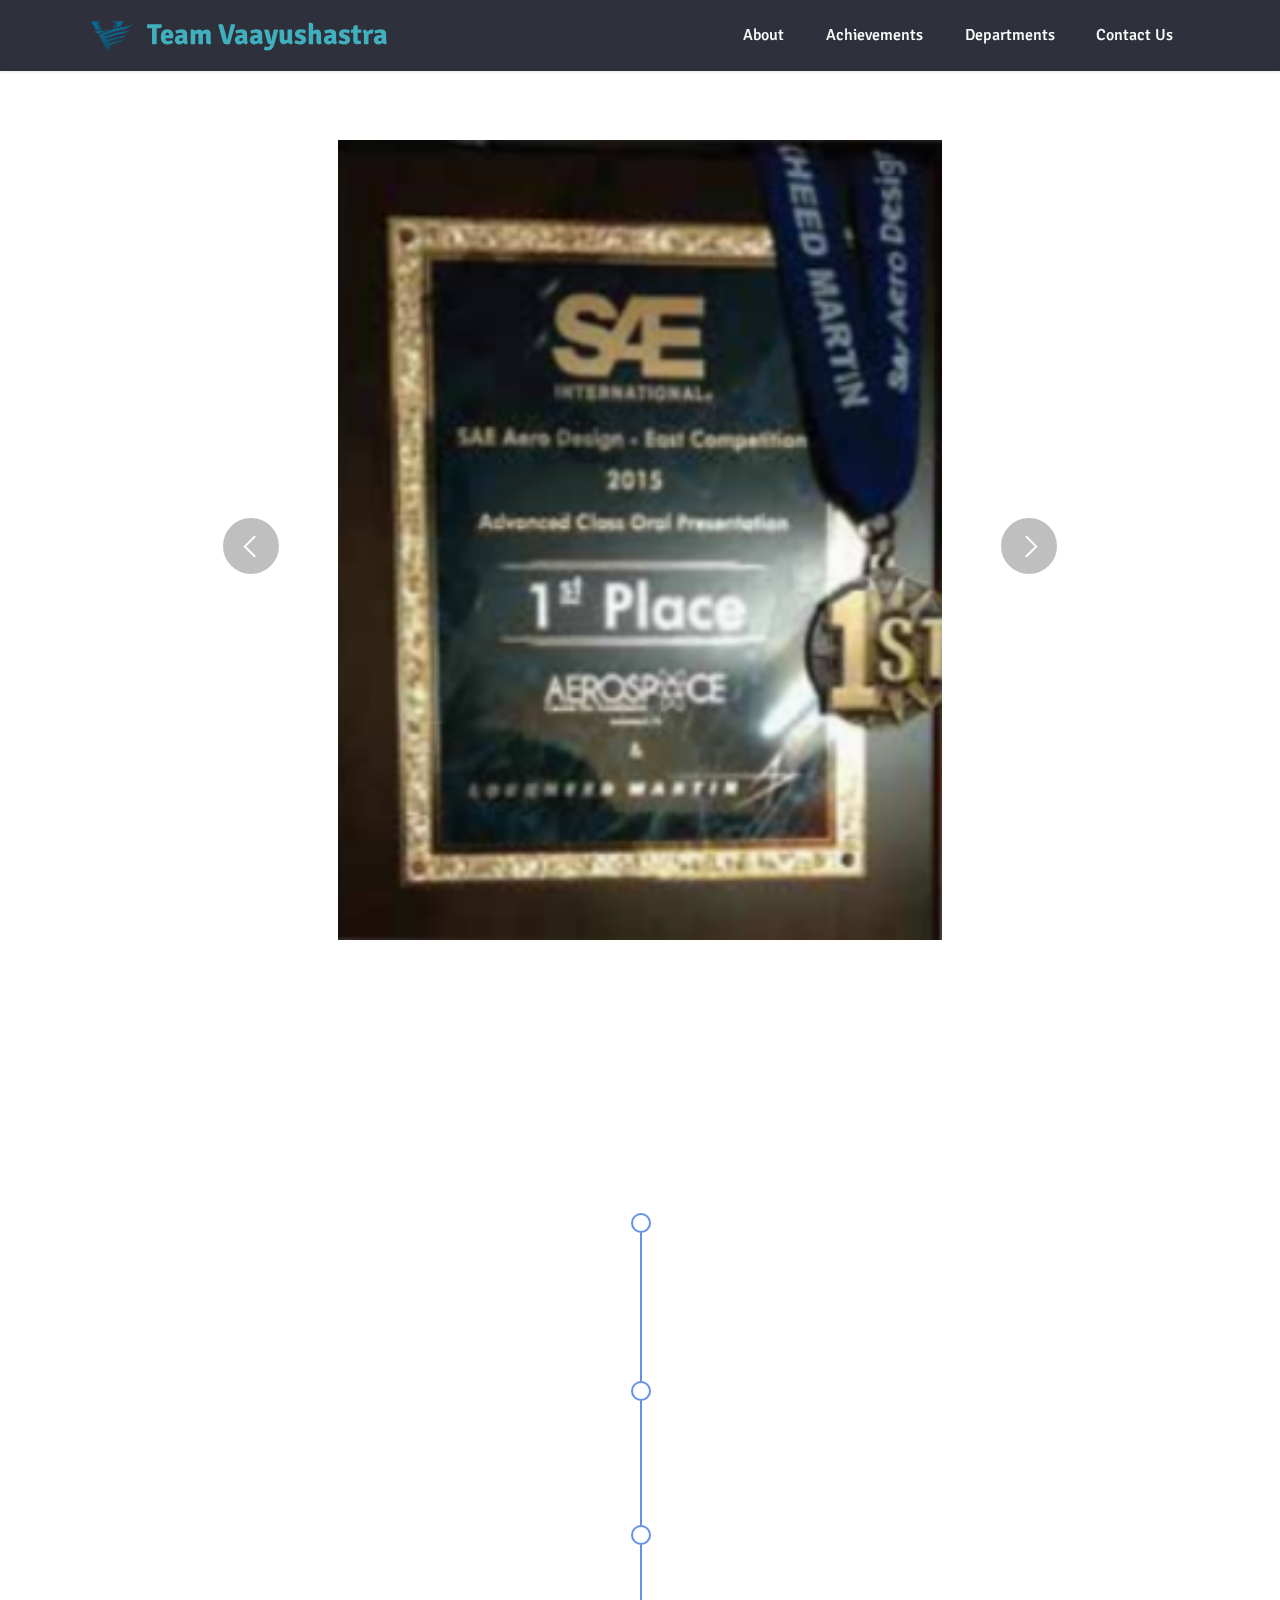
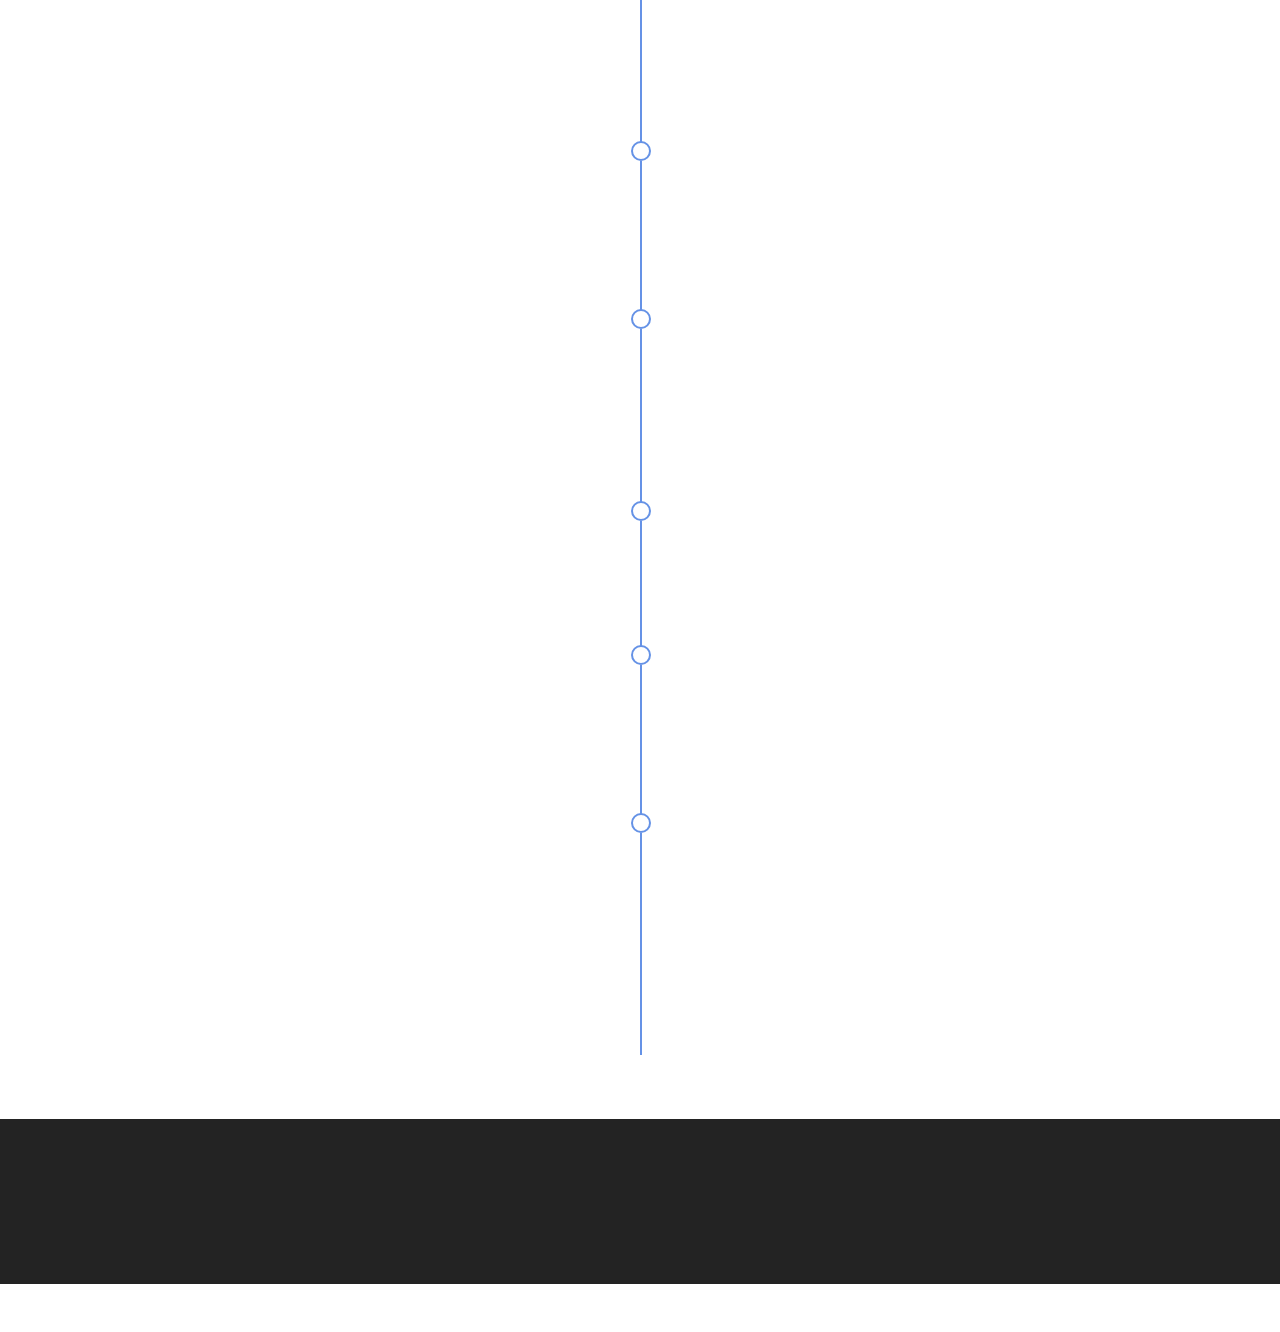
<file: achievements.html>
<!DOCTYPE html>
<html  >
<head>
  <!-- Site made with Mobirise Website Builder v5.3.5, https://mobirise.com -->
  <meta charset="UTF-8">
  <meta http-equiv="X-UA-Compatible" content="IE=edge">
  <meta name="generator" content="Mobirise v5.3.5, mobirise.com">
  <meta name="viewport" content="width=device-width, initial-scale=1, minimum-scale=1">
  <link rel="shortcut icon" href="assets/images/vlogo-1.svg" type="image/x-icon">
  <meta name="description" content="">
  
  
  <title>Achievements</title>
  <link rel="stylesheet" href="assets/web/assets/mobirise-icons2/mobirise2.css">
  <link rel="stylesheet" href="assets/tether/tether.min.css">
  <link rel="stylesheet" href="assets/bootstrap/css/bootstrap.min.css">
  <link rel="stylesheet" href="assets/bootstrap/css/bootstrap-grid.min.css">
  <link rel="stylesheet" href="assets/bootstrap/css/bootstrap-reboot.min.css">
  <link rel="stylesheet" href="assets/animatecss/animate.css">
  <link rel="stylesheet" href="assets/dropdown/css/style.css">
  <link rel="stylesheet" href="assets/socicon/css/styles.css">
  <link rel="stylesheet" href="assets/theme/css/style.css">
  <link rel="preload" href="https://fonts.googleapis.com/css?family=Signika:300,400,500,600,700&display=swap" as="style" onload="this.onload=null;this.rel='stylesheet'">
  <noscript><link rel="stylesheet" href="https://fonts.googleapis.com/css?family=Signika:300,400,500,600,700&display=swap"></noscript>
  <link rel="preload" as="style" href="assets/mobirise/css/mbr-additional.css"><link rel="stylesheet" href="assets/mobirise/css/mbr-additional.css" type="text/css">
  
  
  
  
</head>
<body>
  
  <section class="menu menu2 cid-swOCWT58FI" once="menu" id="menu2-1g">
    
    <nav class="navbar navbar-dropdown navbar-fixed-top navbar-expand-lg">
        <div class="container">
            <div class="navbar-brand">
                <span class="navbar-logo">
                    <a href="index.html">
                        <img src="assets/images/vlogo-1.svg" alt="Mobirise" style="height: 3rem;">
                    </a>
                </span>
                <span class="navbar-caption-wrap"><a class="navbar-caption text-success text-primary display-4" href="index.html">Team Vaayushastra<br></a></span>
            </div>
            <button class="navbar-toggler" type="button" data-toggle="collapse" data-target="#navbarSupportedContent" aria-controls="navbarNavAltMarkup" aria-expanded="false" aria-label="Toggle navigation">
                <div class="hamburger">
                    <span></span>
                    <span></span>
                    <span></span>
                    <span></span>
                </div>
            </button>
            <div class="collapse navbar-collapse" id="navbarSupportedContent">
                <ul class="navbar-nav nav-dropdown nav-right" data-app-modern-menu="true"><li class="nav-item"><a class="nav-link link text-white text-primary display-7" href="index.html#header11-13">About</a></li><li class="nav-item"><a class="nav-link link text-white text-primary display-7" href="achievements.html" target="_blank">Achievements</a></li><li class="nav-item"><a class="nav-link link text-white text-primary display-7" href="team.html" aria-expanded="false" target="_blank">Departments</a></li><li class="nav-item"><a class="nav-link link text-white text-primary display-7" href="contact.html" aria-expanded="false" target="_blank">Contact Us</a></li></ul>
                
                
            </div>
        </div>
    </nav>
</section>

<section class="slider2 cid-swZ7gYLMz2" id="slider2-1t">
    

    
    <div class="container">
        <div class="row justify-content-center">
            <div class="col-12 col-md-10">
                <div class="carousel slide" id="swZRNC8bbu" data-ride="carousel" data-interval="2000">
                    
                    <ol class="carousel-indicators">
                        <li data-slide-to="0" class="active" data-target="#swZRNC8bbu"></li><li data-slide-to="1" class="" data-target="#swZRNC8bbu"></li><li data-slide-to="2" class="" data-target="#swZRNC8bbu"></li><li data-slide-to="3" class="" data-target="#swZRNC8bbu"></li><li data-slide-to="4" class="" data-target="#swZRNC8bbu"></li><li data-slide-to="5" class="" data-target="#swZRNC8bbu"></li>
                        
                        
                    </ol>
                    <div class="carousel-inner">
                        
                        
                        <div class="carousel-item slider-image item active">
                            <div class="item-wrapper">
                                <img class="d-block w-100" src="assets/images/1.png">
                                
                            </div>
                        </div><div class="carousel-item slider-image item">
                            <div class="item-wrapper">
                                <img class="d-block w-100" src="assets/images/whatsapp-image-2021-05-05-at-7.40.01-pm.jpeg">
                                
                            </div>
                        </div><div class="carousel-item slider-image item">
                            <div class="item-wrapper">
                                <img class="d-block w-100" src="assets/images/newspaper.jpg" data-slide-to="2">
                                
                            </div>
                        </div><div class="carousel-item slider-image item">
                            <div class="item-wrapper">
                                <img class="d-block w-100" src="assets/images/newspaper1.jpg" data-slide-to="3">
                                
                            </div>
                        </div><div class="carousel-item slider-image item">
                            <div class="item-wrapper">
                                <img class="d-block w-100" src="assets/images/dsc-1875.jpg" data-slide-to="4">
                                
                            </div>
                        </div><div class="carousel-item slider-image item">
                            <div class="item-wrapper">
                                <img class="d-block w-100" src="assets/images/1213-6.jpg" data-slide-to="5">
                                
                            </div>
                        </div>
                    </div>
                    <a class="carousel-control carousel-control-prev" role="button" data-slide="prev" href="#swZRNC8bbu">
                        <span class="mobi-mbri mobi-mbri-arrow-prev" aria-hidden="true"></span>
                        <span class="sr-only">Previous</span>
                    </a>
                    <a class="carousel-control carousel-control-next" role="button" data-slide="next" href="#swZRNC8bbu">
                        <span class="mobi-mbri mobi-mbri-arrow-next" aria-hidden="true"></span>
                        <span class="sr-only">Next</span>
                    </a>
                </div>
            </div>
        </div>
    </div>
</section>

<section class="timeline1 cid-swZAkefE31" id="timeline1-2e">
    
    
    <div class="timelines-container container" mbri-timelines="">
        <div class="mbr-section-head">
            <h3 class="mbr-section-title mbr-fonts-style align-center mb-0 display-2">
                <strong>Timeline</strong>
            </h3>
            
        </div>
        <div class="row timeline-element mb-2 mt-4">
            <div class="timeline-date col-12 col-md-6">
                <div class="timeline-date-wrapper">
                    <p class="mbr-timeline-date mbr-fonts-style display-2">
                        <strong>2013</strong></p>
                </div>
            </div>
            <span class="iconBackground"></span>
            <div class="col-12 col-md-6">
                <div class="timeline-text-wrapper">
                    <h4 class="mbr-timeline-title mbr-fonts-style mb-4 display-5"></h4>
                    
                    <p class="mbr-text mbr-fonts-style display-7">In its maiden appearance at the competition, the team exceeded all expectations by attaining an overall 10th rank internationally.&nbsp;<br></p>
                </div>
            </div>
        </div>
        <div class="row timeline-element mb-2">
            <div class="col-12 col-md-6">
                <div class="timeline-text-wrapper">
                    <h4 class="mbr-timeline-title mbr-fonts-style mb-4 display-5"></h4>
                    
                    <p class="mbr-text mbr-fonts-style display-7">
                        The following year, a global 7th position overall was secured.
                    </p>
                </div>
            </div>
            <span class="iconBackground"></span>
            <div class="timeline-date col-12 col-md-6">
                <div class="timeline-date-wrapper">
                    <p class="mbr-timeline-date mbr-fonts-style display-2">
                        <strong>2014</strong></p>
                </div>
            </div>
        </div>
        <div class="row timeline-element mb-2">
            <div class="timeline-date col-12 col-md-6">
                <div class="timeline-date-wrapper">
                    <p class="mbr-timeline-date mbr-fonts-style display-2">
                        <strong>2015</strong></p>
                </div>
            </div>
            <span class="iconBackground"></span>
            <div class="col-12 col-md-6">
                <div class="timeline-text-wrapper">
                    <h4 class="mbr-timeline-title mbr-fonts-style mb-4 display-5"></h4>
                    
                    <p class="mbr-text mbr-fonts-style display-7">
                        The team attained the 1st position in the presentation round, superseding internationally reputed teams. The team also improved its overall rank by securing a 6th position besides turning up as the best team from the Asia-Pacific region.
                    </p>
                </div>
            </div>
        </div>
        <div class="row timeline-element mb-2">
            <div class="col-12 col-md-6">
                <div class="timeline-text-wrapper">
                    <h4 class="mbr-timeline-title mbr-fonts-style mb-4 display-5"></h4>
                    
                    <p class="mbr-text mbr-fonts-style display-7">The team retained its 6th place while again outperforming all other teams from Asia-Pacific.&nbsp;<br></p>
                </div>
            </div>
            <span class="iconBackground"></span>
            <div class="timeline-date col-12 col-md-6">
                <div class="timeline-date-wrapper">
                    <p class="mbr-timeline-date mbr-fonts-style display-2">
                        <strong>2016</strong></p>
                </div>
            </div>
        </div>
        <div class="row timeline-element mb-2">
            <div class="timeline-date col-12 col-md-6">
                <div class="timeline-date-wrapper">
                    <p class="mbr-timeline-date mbr-fonts-style display-2">
                        <strong>2017</strong></p>
                </div>
            </div>
            <span class="iconBackground"></span>
            <div class="col-12 col-md-6">
                <div class="timeline-text-wrapper">
                    <h4 class="mbr-timeline-title mbr-fonts-style mb-4 display-5"></h4>
                    
                    <p class="mbr-text mbr-fonts-style display-7">
                        The team secured a 3rd position in the presentation round and an overall 5th rank besides retaining its reputation as the best team from the continent for the third consecutive year.
                    </p>
                </div>
            </div>
        </div>
        <div class="row timeline-element mb-2">
            <div class="col-12 col-md-6">
                <div class="timeline-text-wrapper">
                    <h4 class="mbr-timeline-title mbr-fonts-style mb-4 display-5"></h4>
                    
                    <p class="mbr-text mbr-fonts-style display-7">
                        The team ranked 4th in design report and 14th overall.
                    </p>
                </div>
            </div>
            <span class="iconBackground"></span>
            <div class="timeline-date col-12 col-md-6">
                <div class="timeline-date-wrapper">
                    <p class="mbr-timeline-date mbr-fonts-style display-2">
                        <strong>2018</strong></p>
                </div>
            </div>
        </div>
        <div class="row timeline-element mb-2">
            <div class="timeline-date col-12 col-md-6">
                <div class="timeline-date-wrapper">
                    <p class="mbr-timeline-date mbr-fonts-style display-2">
                        <strong>2019</strong></p>
                </div>
            </div>
            <span class="iconBackground"></span>
            <div class="col-12 col-md-6">
                <div class="timeline-text-wrapper">
                    <h4 class="mbr-timeline-title mbr-fonts-style mb-4 display-5"></h4>
                    
                    <p class="mbr-text mbr-fonts-style display-7">
                        The team secured a 5th rank in the presentation round and bettered its overall rank to 9th globally.
                    </p>
                </div>
            </div>
        </div>
        <div class="row timeline-element mb-2">
            <div class="col-12 col-md-6">
                <div class="timeline-text-wrapper">
                    <h4 class="mbr-timeline-title mbr-fonts-style mb-4 display-5"></h4>
                    
                    <p class="mbr-text mbr-fonts-style display-7">In the latest edition, the team secured a 9th rank in design report and 9th rank overall.
<br>Team Vaayushastra has witnessed progressive\ developments and managed to receive accolades internationally and has achieved great heights of success and is still striving to better its performance.</p>
                </div>
            </div>
            <span class="iconBackground"></span>
            <div class="timeline-date col-12 col-md-6">
                <div class="timeline-date-wrapper">
                    <p class="mbr-timeline-date mbr-fonts-style display-2">
                        <strong>2020</strong></p>
                </div>
            </div>
        </div>
        
        
        
        
    </div>
</section>

<section class="footer3 cid-swZsuzbzvL" once="footers" id="footer3-29">

    

    

    <div class="container">
        <div class="media-container-row align-center mbr-white">
            <div class="row row-links">
                <ul class="foot-menu">
                    
                    
                    
                    
                    
                <li class="foot-menu-item mbr-fonts-style display-7">
                        <a class="text-white text-primary" href="index.html">About us</a>
                    </li><li class="foot-menu-item mbr-fonts-style display-7"><a href="achievements.html" class="text-white">Achievements</a></li><li class="foot-menu-item mbr-fonts-style display-7"><a href="team.html" class="text-white">Departments</a></li><li class="foot-menu-item mbr-fonts-style display-7"><a href="contact.html" class="text-white" target="_blank">Contact Us</a></li></ul>
            </div>
            <div class="row social-row">
                <div class="social-list align-right pb-2">
                    
                    
                    
                    
                    
                    
                <div class="soc-item">
                        <a href="mailto:vaayushastracrce@gmail.com">
                            <span class="mbr-iconfont mbr-iconfont-social socicon-mail socicon"></span>
                        </a>
                    </div><div class="soc-item">
                        <a href="https://www.facebook.com/TeamVaayushastra/" target="_blank">
                            <span class="mbr-iconfont mbr-iconfont-social socicon-facebook socicon"></span>
                        </a>
                    </div><div class="soc-item">
                        
                            <a href="https://www.linkedin.com/company/team-vaayushastra/mycompany/" target="_blank"><span class="mbr-iconfont mbr-iconfont-social socicon-linkedin socicon"></span></a>
                        
                    </div><div class="soc-item">
                        <a href="https://www.instagram.com/teamvaayushastra/" target="_blank">
                            <span class="mbr-iconfont mbr-iconfont-social socicon-instagram socicon"></span>
                        </a>
                    </div></div>
            </div>
            <div class="row row-copirayt">
                <p class="mbr-text mb-0 mbr-fonts-style mbr-white align-center display-7">
                    © Copyright 2021 <a href="https://team-vaayushastra.herokuapp.com/" class="text-success" target="_blank"><strong>TeamVaayushastra</strong></a>. All Rights Reserved.
                </p>
            </div>
        </div>
    </div>
</section><section style="background-color: #fff; font-family: -apple-system, BlinkMacSystemFont, 'Segoe UI', 'Roboto', 'Helvetica Neue', Arial, sans-serif; color:#aaa; font-size:12px; padding: 0; align-items: center; display: flex;"><a href="https://mobirise.site/j" style="flex: 1 1; height: 3rem; padding-left: 1rem;"></a><p style="flex: 0 0 auto; margin:0; padding-right:1rem;"><a href="https://mobirise.site/h" style="color:#aaa;"></a></p></section><script src="assets/web/assets/jquery/jquery.min.js"></script>  <script src="assets/popper/popper.min.js"></script>  <script src="assets/tether/tether.min.js"></script>  <script src="assets/bootstrap/js/bootstrap.min.js"></script>  <script src="assets/smoothscroll/smooth-scroll.js"></script>  <script src="assets/viewportchecker/jquery.viewportchecker.js"></script>  <script src="assets/dropdown/js/nav-dropdown.js"></script>  <script src="assets/dropdown/js/navbar-dropdown.js"></script>  <script src="assets/touchswipe/jquery.touch-swipe.min.js"></script>  <script src="assets/theme/js/script.js"></script>  
  
  
 <div id="scrollToTop" class="scrollToTop mbr-arrow-up"><a style="text-align: center;"><i class="mbr-arrow-up-icon mbr-arrow-up-icon-cm cm-icon cm-icon-smallarrow-up"></i></a></div>
    <input name="animation" type="hidden">
  </body>
</html>
</file>
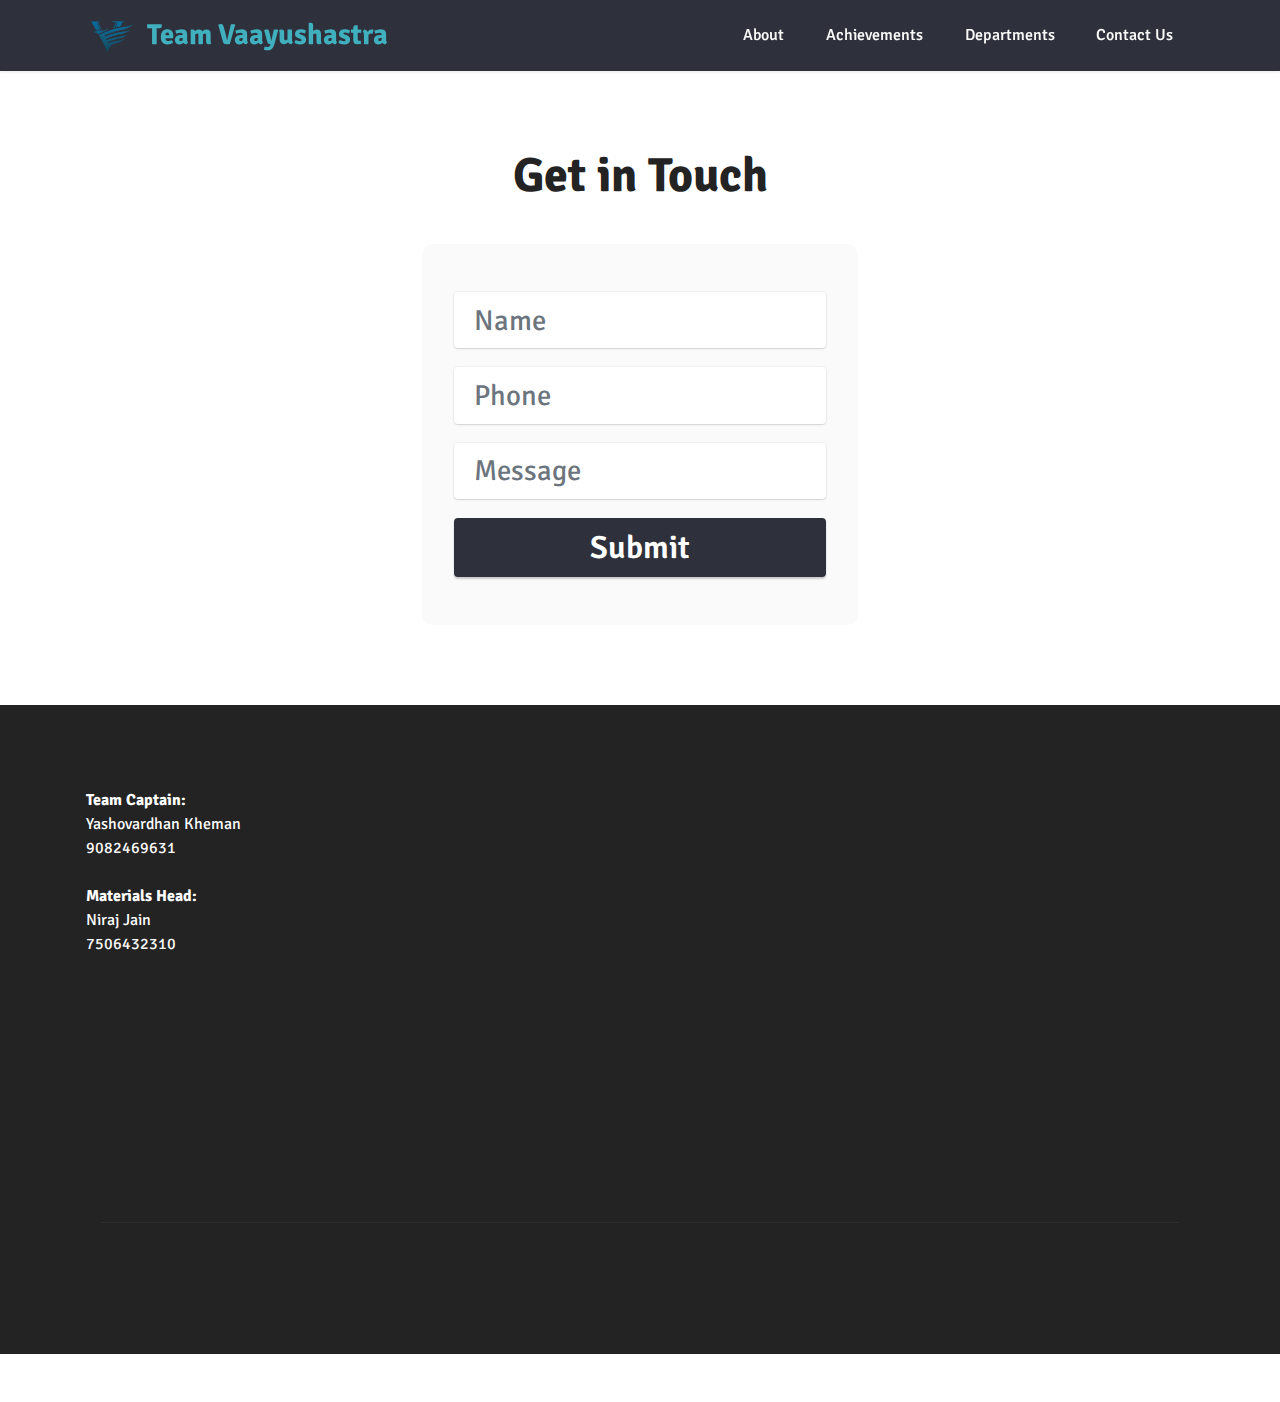
<file: contact.html>
<!DOCTYPE html>
<html  >
<head>
  <!-- Site made with Mobirise Website Builder v5.3.5, https://mobirise.com -->
  <meta charset="UTF-8">
  <meta http-equiv="X-UA-Compatible" content="IE=edge">
  <meta name="generator" content="Mobirise v5.3.5, mobirise.com">
  <meta name="viewport" content="width=device-width, initial-scale=1, minimum-scale=1">
  <link rel="shortcut icon" href="assets/images/vlogo-1.svg" type="image/x-icon">
  <meta name="description" content="">
  
  
  <title>Contact</title>
  <link rel="stylesheet" href="assets/tether/tether.min.css">
  <link rel="stylesheet" href="assets/bootstrap/css/bootstrap.min.css">
  <link rel="stylesheet" href="assets/bootstrap/css/bootstrap-grid.min.css">
  <link rel="stylesheet" href="assets/bootstrap/css/bootstrap-reboot.min.css">
  <link rel="stylesheet" href="assets/animatecss/animate.css">
  <link rel="stylesheet" href="assets/dropdown/css/style.css">
  <link rel="stylesheet" href="assets/formstyler/jquery.formstyler.css">
  <link rel="stylesheet" href="assets/formstyler/jquery.formstyler.theme.css">
  <link rel="stylesheet" href="assets/datepicker/jquery.datetimepicker.min.css">
  <link rel="stylesheet" href="assets/socicon/css/styles.css">
  <link rel="stylesheet" href="assets/theme/css/style.css">
  <link rel="preload" href="https://fonts.googleapis.com/css?family=Signika:300,400,500,600,700&display=swap" as="style" onload="this.onload=null;this.rel='stylesheet'">
  <noscript><link rel="stylesheet" href="https://fonts.googleapis.com/css?family=Signika:300,400,500,600,700&display=swap"></noscript>
  <link rel="preload" as="style" href="assets/mobirise/css/mbr-additional.css"><link rel="stylesheet" href="assets/mobirise/css/mbr-additional.css" type="text/css">
  
  
  
  
</head>
<body>
  
  <section class="menu menu2 cid-swOCWT58FI" once="menu" id="menu2-2f">
    
    <nav class="navbar navbar-dropdown navbar-fixed-top navbar-expand-lg">
        <div class="container">
            <div class="navbar-brand">
                <span class="navbar-logo">
                    <a href="https://mkaustubh.github.io/GUI_TeamVaayushastra/index.html">
                        <img src="assets/images/vlogo-1.svg" alt="Mobirise" style="height: 3rem;">
                    </a>
                </span>
                <span class="navbar-caption-wrap"><a class="navbar-caption text-success text-primary display-4" href="index.html">Team Vaayushastra<br></a></span>
            </div>
            <button class="navbar-toggler" type="button" data-toggle="collapse" data-target="#navbarSupportedContent" aria-controls="navbarNavAltMarkup" aria-expanded="false" aria-label="Toggle navigation">
                <div class="hamburger">
                    <span></span>
                    <span></span>
                    <span></span>
                    <span></span>
                </div>
            </button>
            <div class="collapse navbar-collapse" id="navbarSupportedContent">
                <ul class="navbar-nav nav-dropdown nav-right" data-app-modern-menu="true"><li class="nav-item"><a class="nav-link link text-white text-primary display-7" href="index.html#header11-13">About</a></li><li class="nav-item"><a class="nav-link link text-white text-primary display-7" href="achievements.html" target="_blank">Achievements</a></li><li class="nav-item"><a class="nav-link link text-white text-primary display-7" href="team.html" aria-expanded="false" target="_blank">Departments</a></li><li class="nav-item"><a class="nav-link link text-white text-primary display-7" href="contact.html" aria-expanded="false" target="_blank">Contact Us</a></li></ul>
                
                
            </div>
        </div>
    </nav>
</section>

<section class="form7 cid-swZKgkNmcs" id="form7-2j">
    
    
    <div class="container">
        <div class="mbr-section-head">
            <h3 class="mbr-section-title mbr-fonts-style align-center mb-0 display-5">
                <strong>Get in Touch</strong>
            </h3>
            
        </div>
        <div class="row justify-content-center mt-4">
            <div class="col-lg-8 mx-auto mbr-form" data-form-type="formoid">
                <form action="https://mobirise.eu/" method="POST" class="mbr-form form-with-styler mx-auto" data-form-title="Form Name"><input type="hidden" name="email" data-form-email="true" value="6MHzTO/l+Yj3fsX8bP+wFhW2aNamvgepjyjhTEc1IiqMicbpN6O1Ds75HyaS/7c/uOSrZIyqnOj2n1jG7syDGLncfbwxY7L9FrxjUSNbs0BxGM/I0/bW+a7sJRpHjnyP">
                    
                    <div class="row">
                        <div hidden="hidden" data-form-alert="" class="alert alert-success col-12">Our team will be in contact with you shortly.</div>
                        <div hidden="hidden" data-form-alert-danger="" class="alert alert-danger col-12">Oops...! some
                            problem!</div>
                    </div>
                    <div class="dragArea row">
                        <div class="col-lg-12 col-md-12 col-sm-12 form-group" data-for="name">
                            <input type="text" name="name" placeholder="Name" data-form-field="name" class="form-control" value="" id="name-form7-2j">
                        </div>
                        <div class="col-lg-12 col-md-12 col-sm-12 form-group" data-for="phone">
                            <input type="tel" name="phone" placeholder="Phone" data-form-field="phone" class="form-control" value="" id="phone-form7-2j">
                        </div>
                        <div data-for="message" class="col-lg-12 col-md-12 col-sm-12 form-group">
                            <input type="text" name="message" placeholder="Message" data-form-field="phone" class="form-control" value="" id="phone-form7-2j">
                        </div>
                        <div class="col-auto mbr-section-btn align-center"><button type="submit" class="btn btn-primary display-2">Submit</button></div>
                    </div>
                </form>
            </div>
        </div>
    </div>
</section>

<section class="footer6 cid-swZJQIrhbk" once="footers" id="footer6-2h">

    

    

    <div class="container">
        <div class="row content mbr-white">
            <div class="col-12 col-md-3 mbr-fonts-style display-7">
                <h5 class="mbr-section-subtitle mbr-fonts-style mb-2 display-4"></h5>
                <p class="mbr-text mbr-fonts-style display-7"><strong>Team Captain:<br></strong>Yashovardhan&nbsp;Kheman<br><a href="tel:+919082469631" class="text-white">9082469631</a><br><br><strong>Materials Head:</strong><br>Niraj Jain<br><a href="tel:+917506432310" class="text-white">7506432310</a><br></p> <br>
                <h5 class="mbr-section-subtitle mbr-fonts-style mb-2 mt-4 display-4"><br></h5>
                <p class="mbr-text mbr-fonts-style mb-4 display-7">
                    Email: vaayushastracrce@gmail.com<br></p>
            </div>
            <div class="col-12 col-md-3 mbr-fonts-style display-7">
                <h5 class="mbr-section-subtitle mbr-fonts-style mb-2 display-7"></h5>
                <ul class="list mbr-fonts-style mb-4 display-7">
                    <li class="mbr-text item-wrap"><br></li>
                </ul>
                <h5 class="mbr-section-subtitle mbr-fonts-style mb-2 mt-5 display-7">
                    <strong>Feedback</strong>
                </h5>
                <p class="mbr-text mbr-fonts-style mb-4 display-7">
                    Please send us your ideas, bug reports, suggestions! Any feedback would be appreciated.
                </p>
            </div>
            <div class="col-12 col-md-6">
                <div class="google-map"><iframe frameborder="0" style="border:0" src="https://www.google.com/maps/embed/v1/place?key=AIzaSyCNveGQ9bfpKFwWzQLLftrR9hNiHwdqQG8&amp;q=fr agnel college" allowfullscreen=""></iframe></div>
            </div>
            <div class="col-md-6">
                <div class="social-list align-left">
                    <div class="soc-item">
                        <a href="mailto:vaayushastracrce@gmail.com">
                            <span class="mbr-iconfont mbr-iconfont-social socicon-mail socicon"></span>
                        </a>
                    </div>
                    <div class="soc-item">
                        <a href="https://www.facebook.com/TeamVaayushastra/" target="_blank">
                            <span class="mbr-iconfont mbr-iconfont-social socicon-facebook socicon"></span>
                        </a>
                    </div>
                    <div class="soc-item">
                        <a href="https://www.linkedin.com/company/team-vaayushastra/mycompany/" target="_blank">
                            <span class="mbr-iconfont mbr-iconfont-social socicon-linkedin socicon"></span>
                        </a>
                    </div>
                    <div class="soc-item">
                        <a href="https://www.instagram.com/teamvaayushastra/" target="_blank">
                            <span class="mbr-iconfont mbr-iconfont-social socicon-instagram socicon"></span>
                        </a>
                    </div>
                    
                    
                </div>
            </div>
        </div>
        <div class="footer-lower">
            <div class="media-container-row">
                <div class="col-sm-12">
                    <hr>
                </div>
            </div>
            <div class="col-sm-12 copyright pl-0">
                <p class="mbr-text mbr-fonts-style mbr-white display-7">
                    © Copyright 2021 <strong><a href="https://team-vaayushastra.herokuapp.com/" class="text-success text-primary" target="_blank"><b>TeamVaayushastra</b></a>&nbsp;</strong>- All Rights Reserved
                </p>
            </div>
        </div>
    </div>
</section>
  <section
        style="background-color: #fff; font-family: -apple-system, BlinkMacSystemFont, 'Segoe UI', 'Roboto', 'Helvetica Neue', Arial, sans-serif; color:#aaa; font-size:12px; padding: 0; align-items: center; display: flex;">
        <a href="https://mobirise.site/m" style="flex: 1 1; height: 3rem; padding-left: 1rem;"></a>
        <p style="flex: 0 0 auto; margin:0; padding-right:1rem;"></p>
    </section>
  
  <script src="assets/web/assets/jquery/jquery.min.js"></script>  <script src="assets/popper/popper.min.js"></script>  <script src="assets/tether/tether.min.js"></script>  <script src="assets/bootstrap/js/bootstrap.min.js"></script>  <script src="assets/smoothscroll/smooth-scroll.js"></script>  <script src="assets/viewportchecker/jquery.viewportchecker.js"></script>  <script src="assets/dropdown/js/nav-dropdown.js"></script>  <script src="assets/dropdown/js/navbar-dropdown.js"></script>  <script src="assets/touchswipe/jquery.touch-swipe.min.js"></script>  <script src="assets/formstyler/jquery.formstyler.js"></script>  <script src="assets/formstyler/jquery.formstyler.min.js"></script>  <script src="assets/datepicker/jquery.datetimepicker.full.js"></script>  <script src="assets/theme/js/script.js"></script>  <script src="assets/formoid/formoid.min.js"></script>
  
 <div id="scrollToTop" class="scrollToTop mbr-arrow-up"><a style="text-align: center;"><i class="mbr-arrow-up-icon mbr-arrow-up-icon-cm cm-icon cm-icon-smallarrow-up"></i></a></div>
    <input name="animation" type="hidden">
  </body>
</html>
</file>
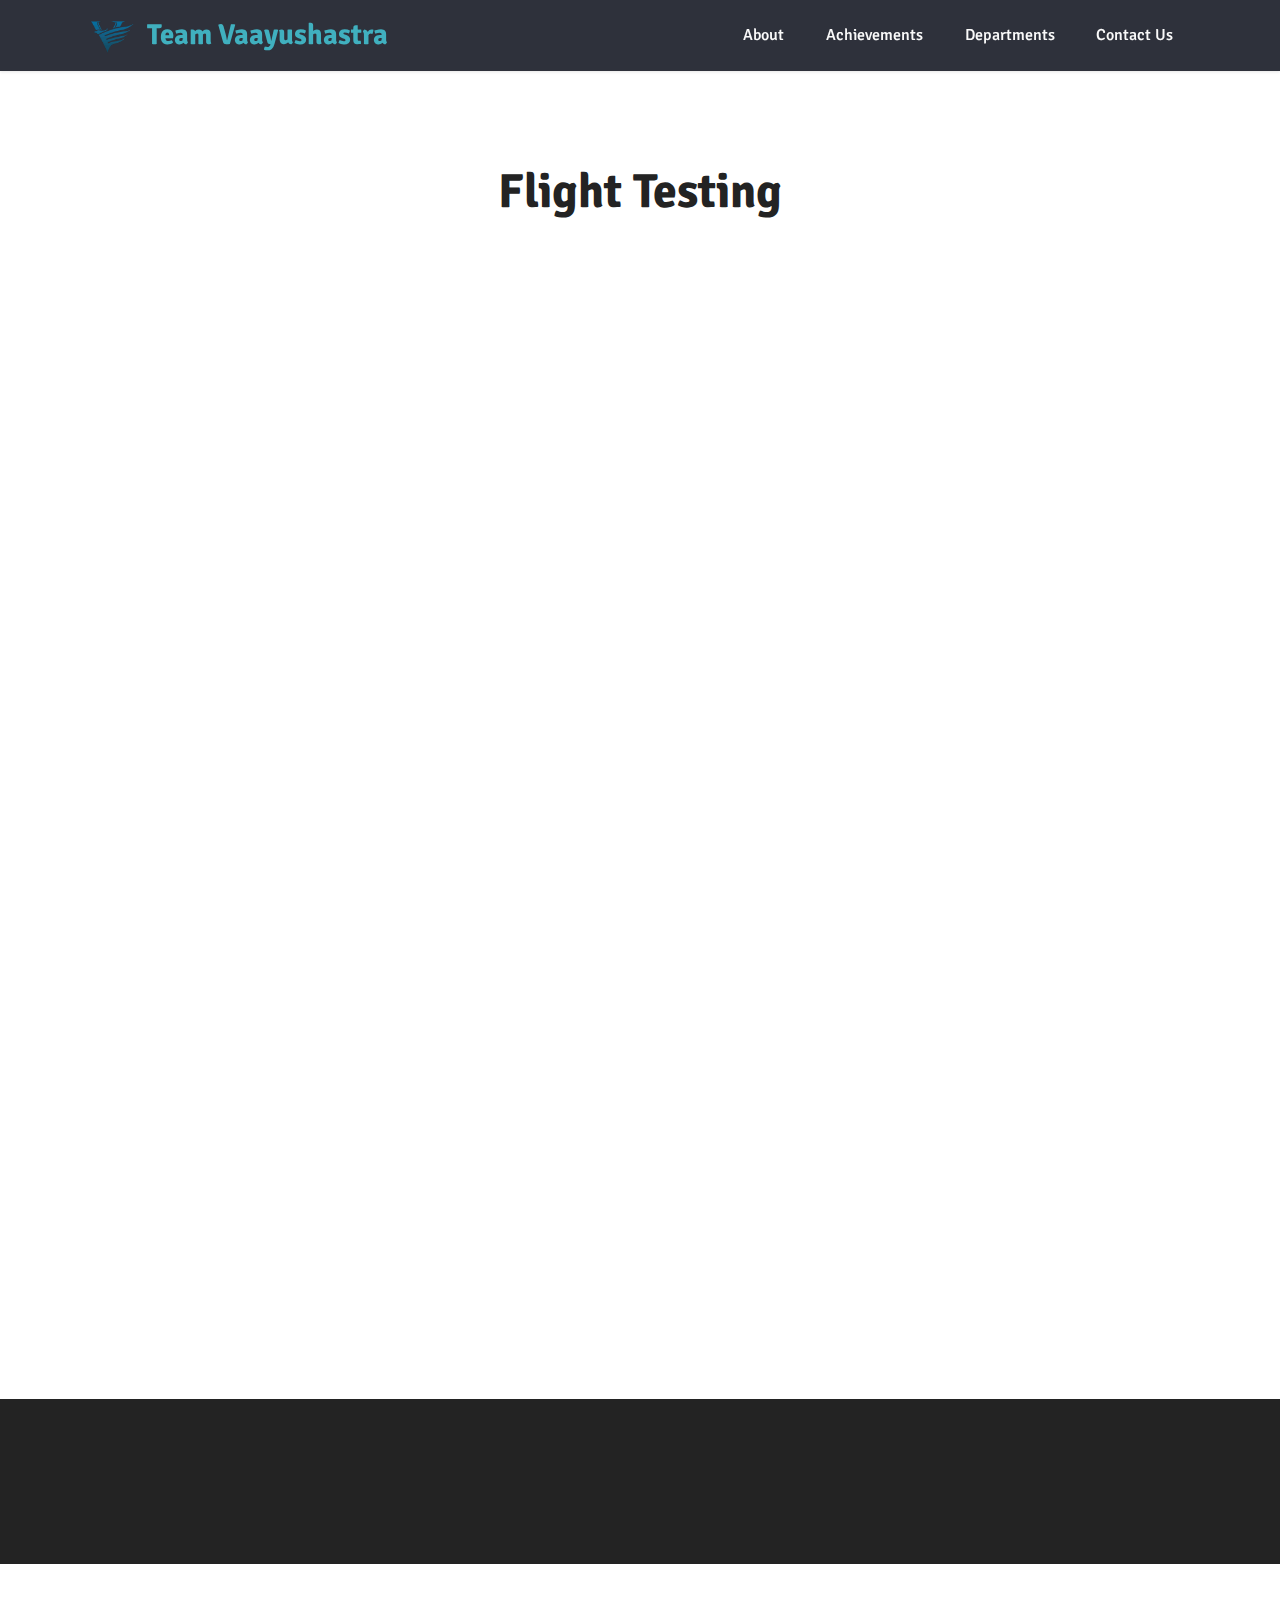
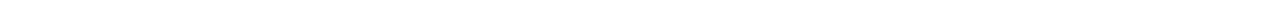
<file: flight.html>
<!DOCTYPE html>
<html  >
<head>
  <!-- Site made with Mobirise Website Builder v5.3.5, https://mobirise.com -->
  <meta charset="UTF-8">
  <meta http-equiv="X-UA-Compatible" content="IE=edge">
  <meta name="generator" content="Mobirise v5.3.5, mobirise.com">
  <meta name="viewport" content="width=device-width, initial-scale=1, minimum-scale=1">
  <link rel="shortcut icon" href="assets/images/vlogo-1.svg" type="image/x-icon">
  <meta name="description" content="">
  
  
  <title>Flight</title>
  <link rel="stylesheet" href="assets/tether/tether.min.css">
  <link rel="stylesheet" href="assets/bootstrap/css/bootstrap.min.css">
  <link rel="stylesheet" href="assets/bootstrap/css/bootstrap-grid.min.css">
  <link rel="stylesheet" href="assets/bootstrap/css/bootstrap-reboot.min.css">
  <link rel="stylesheet" href="assets/animatecss/animate.css">
  <link rel="stylesheet" href="assets/dropdown/css/style.css">
  <link rel="stylesheet" href="assets/socicon/css/styles.css">
  <link rel="stylesheet" href="assets/theme/css/style.css">
  <link rel="preload" href="https://fonts.googleapis.com/css?family=Signika:300,400,500,600,700&display=swap" as="style" onload="this.onload=null;this.rel='stylesheet'">
  <noscript><link rel="stylesheet" href="https://fonts.googleapis.com/css?family=Signika:300,400,500,600,700&display=swap"></noscript>
  <link rel="preload" as="style" href="assets/mobirise/css/mbr-additional.css"><link rel="stylesheet" href="assets/mobirise/css/mbr-additional.css" type="text/css">
  
  
  
  
</head>
<body>
  
  <section class="menu menu2 cid-swOCWT58FI" once="menu" id="menu2-1y">
    
    <nav class="navbar navbar-dropdown navbar-fixed-top navbar-expand-lg">
        <div class="container">
            <div class="navbar-brand">
                <span class="navbar-logo">
                    <a href="https://mkaustubh.github.io/GUI_TeamVaayushastra/index.html">
                        <img src="assets/images/vlogo-1.svg" alt="Mobirise" style="height: 3rem;">
                    </a>
                </span>
                <span class="navbar-caption-wrap"><a class="navbar-caption text-success text-primary display-4" href="index.html">Team Vaayushastra<br></a></span>
            </div>
            <button class="navbar-toggler" type="button" data-toggle="collapse" data-target="#navbarSupportedContent" aria-controls="navbarNavAltMarkup" aria-expanded="false" aria-label="Toggle navigation">
                <div class="hamburger">
                    <span></span>
                    <span></span>
                    <span></span>
                    <span></span>
                </div>
            </button>
            <div class="collapse navbar-collapse" id="navbarSupportedContent">
                <ul class="navbar-nav nav-dropdown nav-right" data-app-modern-menu="true"><li class="nav-item"><a class="nav-link link text-white text-primary display-7" href="index.html#header11-13">About</a></li><li class="nav-item"><a class="nav-link link text-white text-primary display-7" href="achievements.html" target="_blank">Achievements</a></li><li class="nav-item"><a class="nav-link link text-white text-primary display-7" href="team.html" aria-expanded="false" target="_blank">Departments</a></li><li class="nav-item"><a class="nav-link link text-white text-primary display-7" href="contact.html" aria-expanded="false" target="_blank">Contact Us</a></li></ul>
                
                
            </div>
        </div>
    </nav>
</section>

<section class="video2 cid-swZjz5VmYO" id="video2-21">
    
    
    <div class="container">
        <div class="mbr-section-head">
            <h4 class="mbr-section-title mbr-fonts-style mb-0 display-5">
                <strong>Flight Testing</strong></h4>
            
        </div>
        <div class="row justify-content-center mt-4">
            <div class="col-12 col-md-10 video-block">
                <div class="video-wrapper"><iframe class="mbr-embedded-video" src="https://www.youtube.com/embed/eDY-Wvfrruo?rel=0&amp;amp;showinfo=0&amp;autoplay=0&amp;loop=1&amp;playlist=eDY-Wvfrruo" width="1280" height="720" frameborder="0" allowfullscreen></iframe></div>
                
            </div>
        </div>
    </div>
</section>

<section class="video3 cid-swZjwj9mwy" id="video3-20">
    
    
    <div class="container">
        
        <div class="row mt-4">
            <div class="col-12 col-md-6 video-block">
                <div class="video-wrapper"><iframe class="mbr-embedded-video" src="https://www.youtube.com/embed/0q43mFNQTZg?rel=0&amp;amp;showinfo=0&amp;autoplay=0&amp;loop=1&amp;playlist=0q43mFNQTZg" width="1280" height="720" frameborder="0" allowfullscreen></iframe></div>
                
            </div>
            <div class="col-12 col-md-6 video-block">
                <div class="video-wrapper"><iframe class="mbr-embedded-video" src="https://www.youtube.com/embed/fEJBER0wl4Q?rel=0&amp;amp;showinfo=0&amp;autoplay=0&amp;loop=1&amp;playlist=fEJBER0wl4Q" width="1280" height="720" frameborder="0" allowfullscreen></iframe></div>
                
            </div>
        </div>
    </div>
</section>

<section class="footer3 cid-swZsuzbzvL" once="footers" id="footer3-29">

    

    

    <div class="container">
        <div class="media-container-row align-center mbr-white">
            <div class="row row-links">
                <ul class="foot-menu">
                    
                    
                    
                    
                    
                <li class="foot-menu-item mbr-fonts-style display-7">
                        <a class="text-white text-primary" href="index.html">About us</a>
                    </li><li class="foot-menu-item mbr-fonts-style display-7"><a href="achievements.html" class="text-white">Achievements</a></li><li class="foot-menu-item mbr-fonts-style display-7"><a href="team.html" class="text-white">Departments</a></li><li class="foot-menu-item mbr-fonts-style display-7"><a href="contact.html" class="text-white" target="_blank">Contact Us</a></li></ul>
            </div>
            <div class="row social-row">
                <div class="social-list align-right pb-2">
                    
                    
                    
                    
                    
                    
                <div class="soc-item">
                        <a href="mailto:vaayushastracrce@gmail.com">
                            <span class="mbr-iconfont mbr-iconfont-social socicon-mail socicon"></span>
                        </a>
                    </div><div class="soc-item">
                        <a href="https://www.facebook.com/TeamVaayushastra/" target="_blank">
                            <span class="mbr-iconfont mbr-iconfont-social socicon-facebook socicon"></span>
                        </a>
                    </div><div class="soc-item">
                        
                            <a href="https://www.linkedin.com/company/team-vaayushastra/mycompany/" target="_blank"><span class="mbr-iconfont mbr-iconfont-social socicon-linkedin socicon"></span></a>
                        
                    </div><div class="soc-item">
                        <a href="https://www.instagram.com/teamvaayushastra/" target="_blank">
                            <span class="mbr-iconfont mbr-iconfont-social socicon-instagram socicon"></span>
                        </a>
                    </div></div>
            </div>
            <div class="row row-copirayt">
                <p class="mbr-text mb-0 mbr-fonts-style mbr-white align-center display-7">
                    © Copyright 2021 <a href="https://team-vaayushastra.herokuapp.com/" class="text-success" target="_blank"><strong>TeamVaayushastra</strong></a>. All Rights Reserved.
                </p>
            </div>
        </div>
    </div>
</section>
  <section
        style="background-color: #fff; font-family: -apple-system, BlinkMacSystemFont, 'Segoe UI', 'Roboto', 'Helvetica Neue', Arial, sans-serif; color:#aaa; font-size:12px; padding: 0; align-items: center; display: flex;">
        <a href="https://mobirise.site/m" style="flex: 1 1; height: 3rem; padding-left: 1rem;"></a>
        <p style="flex: 0 0 auto; margin:0; padding-right:1rem;"></p>
    </section>
  <script src="assets/web/assets/jquery/jquery.min.js"></script>  <script src="assets/popper/popper.min.js"></script>  <script src="assets/tether/tether.min.js"></script>  <script src="assets/bootstrap/js/bootstrap.min.js"></script>  <script src="assets/smoothscroll/smooth-scroll.js"></script>  <script src="assets/viewportchecker/jquery.viewportchecker.js"></script>  <script src="assets/dropdown/js/nav-dropdown.js"></script>  <script src="assets/dropdown/js/navbar-dropdown.js"></script>  <script src="assets/touchswipe/jquery.touch-swipe.min.js"></script>  <script src="assets/playervimeo/vimeo_player.js"></script>  <script src="assets/theme/js/script.js"></script>  
  
  
 <div id="scrollToTop" class="scrollToTop mbr-arrow-up"><a style="text-align: center;"><i class="mbr-arrow-up-icon mbr-arrow-up-icon-cm cm-icon cm-icon-smallarrow-up"></i></a></div>
    <input name="animation" type="hidden">
  </body>
</html>
</file>
<file: assets/web/assets/mobirise-icons2/mobirise2.css>
@font-face {
  font-family: 'Moririse2';
  font-display: swap;
  src:  url('mobirise2.eot?f2bix4');
  src:  url('mobirise2.eot?f2bix4#iefix') format('embedded-opentype'),
    url('mobirise2.ttf?f2bix4') format('truetype'),
    url('mobirise2.woff?f2bix4') format('woff'),
    url('mobirise2.svg?f2bix4#mobirise2') format('svg');
  font-weight: normal;
  font-style: normal;
}

[class^="mobi-"], [class*=" mobi-"] {
  /* use !important to prevent issues with browser extensions that change fonts */
  font-family: 'Moririse2' !important;
  speak: none;
  font-style: normal;
  font-weight: normal;
  font-variant: normal;
  text-transform: none;
  line-height: 1;

  /* Better Font Rendering =========== */
  -webkit-font-smoothing: antialiased;
  -moz-osx-font-smoothing: grayscale;
}

.mobi-mbri-add-submenu:before {
  content: "\e900";
}
.mobi-mbri-alert:before {
  content: "\e901";
}
.mobi-mbri-align-center:before {
  content: "\e902";
}
.mobi-mbri-align-justify:before {
  content: "\e903";
}
.mobi-mbri-align-left:before {
  content: "\e904";
}
.mobi-mbri-align-right:before {
  content: "\e905";
}
.mobi-mbri-android:before {
  content: "\e906";
}
.mobi-mbri-apple:before {
  content: "\e907";
}
.mobi-mbri-arrow-down:before {
  content: "\e908";
}
.mobi-mbri-arrow-next:before {
  content: "\e909";
}
.mobi-mbri-arrow-prev:before {
  content: "\e90a";
}
.mobi-mbri-arrow-up:before {
  content: "\e90b";
}
.mobi-mbri-bold:before {
  content: "\e90c";
}
.mobi-mbri-bookmark:before {
  content: "\e90d";
}
.mobi-mbri-bootstrap:before {
  content: "\e90e";
}
.mobi-mbri-briefcase:before {
  content: "\e90f";
}
.mobi-mbri-browse:before {
  content: "\e910";
}
.mobi-mbri-bulleted-list:before {
  content: "\e911";
}
.mobi-mbri-calendar:before {
  content: "\e912";
}
.mobi-mbri-camera:before {
  content: "\e913";
}
.mobi-mbri-cart-add:before {
  content: "\e914";
}
.mobi-mbri-cart-full:before {
  content: "\e915";
}
.mobi-mbri-cash:before {
  content: "\e916";
}
.mobi-mbri-change-style:before {
  content: "\e917";
}
.mobi-mbri-chat:before {
  content: "\e918";
}
.mobi-mbri-clock:before {
  content: "\e919";
}
.mobi-mbri-close:before {
  content: "\e91a";
}
.mobi-mbri-cloud:before {
  content: "\e91b";
}
.mobi-mbri-code:before {
  content: "\e91c";
}
.mobi-mbri-contact-form:before {
  content: "\e91d";
}
.mobi-mbri-credit-card:before {
  content: "\e91e";
}
.mobi-mbri-cursor-click:before {
  content: "\e91f";
}
.mobi-mbri-cust-feedback:before {
  content: "\e920";
}
.mobi-mbri-database:before {
  content: "\e921";
}
.mobi-mbri-delivery:before {
  content: "\e922";
}
.mobi-mbri-desktop:before {
  content: "\e923";
}
.mobi-mbri-devices:before {
  content: "\e924";
}
.mobi-mbri-down:before {
  content: "\e925";
}
.mobi-mbri-download-2:before {
  content: "\e926";
}
.mobi-mbri-download:before {
  content: "\e927";
}
.mobi-mbri-drag-n-drop-2:before {
  content: "\e928";
}
.mobi-mbri-drag-n-drop:before {
  content: "\e929";
}
.mobi-mbri-edit-2:before {
  content: "\e92a";
}
.mobi-mbri-edit:before {
  content: "\e92b";
}
.mobi-mbri-error:before {
  content: "\e92c";
}
.mobi-mbri-extension:before {
  content: "\e92d";
}
.mobi-mbri-features:before {
  content: "\e92e";
}
.mobi-mbri-file:before {
  content: "\e92f";
}
.mobi-mbri-flag:before {
  content: "\e930";
}
.mobi-mbri-folder:before {
  content: "\e931";
}
.mobi-mbri-gift:before {
  content: "\e932";
}
.mobi-mbri-github:before {
  content: "\e933";
}
.mobi-mbri-globe-2:before {
  content: "\e934";
}
.mobi-mbri-globe:before {
  content: "\e935";
}
.mobi-mbri-growing-chart:before {
  content: "\e936";
}
.mobi-mbri-hearth:before {
  content: "\e937";
}
.mobi-mbri-help:before {
  content: "\e938";
}
.mobi-mbri-home:before {
  content: "\e939";
}
.mobi-mbri-hot-cup:before {
  content: "\e93a";
}
.mobi-mbri-idea:before {
  content: "\e93b";
}
.mobi-mbri-image-gallery:before {
  content: "\e93c";
}
.mobi-mbri-image-slider:before {
  content: "\e93d";
}
.mobi-mbri-info:before {
  content: "\e93e";
}
.mobi-mbri-italic:before {
  content: "\e93f";
}
.mobi-mbri-key:before {
  content: "\e940";
}
.mobi-mbri-laptop:before {
  content: "\e941";
}
.mobi-mbri-layers:before {
  content: "\e942";
}
.mobi-mbri-left-right:before {
  content: "\e943";
}
.mobi-mbri-left:before {
  content: "\e944";
}
.mobi-mbri-letter:before {
  content: "\e945";
}
.mobi-mbri-like:before {
  content: "\e946";
}
.mobi-mbri-link:before {
  content: "\e947";
}
.mobi-mbri-lock:before {
  content: "\e948";
}
.mobi-mbri-login:before {
  content: "\e949";
}
.mobi-mbri-logout:before {
  content: "\e94a";
}
.mobi-mbri-magic-stick:before {
  content: "\e94b";
}
.mobi-mbri-map-pin:before {
  content: "\e94c";
}
.mobi-mbri-menu:before {
  content: "\e94d";
}
.mobi-mbri-mobile-2:before {
  content: "\e94e";
}
.mobi-mbri-mobile-horizontal:before {
  content: "\e94f";
}
.mobi-mbri-mobile:before {
  content: "\e950";
}
.mobi-mbri-mobirise:before {
  content: "\e951";
}
.mobi-mbri-more-horizontal:before {
  content: "\e952";
}
.mobi-mbri-more-vertical:before {
  content: "\e953";
}
.mobi-mbri-music:before {
  content: "\e954";
}
.mobi-mbri-new-file:before {
  content: "\e955";
}
.mobi-mbri-numbered-list:before {
  content: "\e956";
}
.mobi-mbri-opened-folder:before {
  content: "\e957";
}
.mobi-mbri-pages:before {
  content: "\e958";
}
.mobi-mbri-paper-plane:before {
  content: "\e959";
}
.mobi-mbri-paperclip:before {
  content: "\e95a";
}
.mobi-mbri-phone:before {
  content: "\e95b";
}
.mobi-mbri-photo:before {
  content: "\e95c";
}
.mobi-mbri-photos:before {
  content: "\e95d";
}
.mobi-mbri-pin:before {
  content: "\e95e";
}
.mobi-mbri-play:before {
  content: "\e95f";
}
.mobi-mbri-plus:before {
  content: "\e960";
}
.mobi-mbri-preview:before {
  content: "\e961";
}
.mobi-mbri-print:before {
  content: "\e962";
}
.mobi-mbri-protect:before {
  content: "\e963";
}
.mobi-mbri-question:before {
  content: "\e964";
}
.mobi-mbri-quote-left:before {
  content: "\e965";
}
.mobi-mbri-quote-right:before {
  content: "\e966";
}
.mobi-mbri-redo:before {
  content: "\e967";
}
.mobi-mbri-refresh:before {
  content: "\e968";
}
.mobi-mbri-responsive-2:before {
  content: "\e969";
}
.mobi-mbri-responsive:before {
  content: "\e96a";
}
.mobi-mbri-right:before {
  content: "\e96b";
}
.mobi-mbri-rocket:before {
  content: "\e96c";
}
.mobi-mbri-sad-face:before {
  content: "\e96d";
}
.mobi-mbri-sale:before {
  content: "\e96e";
}
.mobi-mbri-save:before {
  content: "\e96f";
}
.mobi-mbri-search:before {
  content: "\e970";
}
.mobi-mbri-setting-2:before {
  content: "\e971";
}
.mobi-mbri-setting-3:before {
  content: "\e972";
}
.mobi-mbri-setting:before {
  content: "\e973";
}
.mobi-mbri-share:before {
  content: "\e974";
}
.mobi-mbri-shopping-bag:before {
  content: "\e975";
}
.mobi-mbri-shopping-basket:before {
  content: "\e976";
}
.mobi-mbri-shopping-cart:before {
  content: "\e977";
}
.mobi-mbri-sites:before {
  content: "\e978";
}
.mobi-mbri-smile-face:before {
  content: "\e979";
}
.mobi-mbri-speed:before {
  content: "\e97a";
}
.mobi-mbri-star:before {
  content: "\e97b";
}
.mobi-mbri-success:before {
  content: "\e97c";
}
.mobi-mbri-sun:before {
  content: "\e97d";
}
.mobi-mbri-sun2:before {
  content: "\e97e";
}
.mobi-mbri-tablet-vertical:before {
  content: "\e97f";
}
.mobi-mbri-tablet:before {
  content: "\e980";
}
.mobi-mbri-target:before {
  content: "\e981";
}
.mobi-mbri-timer:before {
  content: "\e982";
}
.mobi-mbri-to-ftp:before {
  content: "\e983";
}
.mobi-mbri-to-local-drive:before {
  content: "\e984";
}
.mobi-mbri-touch-swipe:before {
  content: "\e985";
}
.mobi-mbri-touch:before {
  content: "\e986";
}
.mobi-mbri-trash:before {
  content: "\e987";
}
.mobi-mbri-underline:before {
  content: "\e988";
}
.mobi-mbri-undo:before {
  content: "\e989";
}
.mobi-mbri-unlink:before {
  content: "\e98a";
}
.mobi-mbri-unlock:before {
  content: "\e98b";
}
.mobi-mbri-up-down:before {
  content: "\e98c";
}
.mobi-mbri-up:before {
  content: "\e98d";
}
.mobi-mbri-update:before {
  content: "\e98e";
}
.mobi-mbri-upload-2:before {
  content: "\e98f";
}
.mobi-mbri-upload:before {
  content: "\e990";
}
.mobi-mbri-user-2:before {
  content: "\e991";
}
.mobi-mbri-user:before {
  content: "\e992";
}
.mobi-mbri-users:before {
  content: "\e993";
}
.mobi-mbri-video-play:before {
  content: "\e994";
}
.mobi-mbri-video:before {
  content: "\e995";
}
.mobi-mbri-watch:before {
  content: "\e996";
}
.mobi-mbri-website-theme-2:before {
  content: "\e997";
}
.mobi-mbri-website-theme:before {
  content: "\e998";
}
.mobi-mbri-wifi:before {
  content: "\e999";
}
.mobi-mbri-windows:before {
  content: "\e99a";
}
.mobi-mbri-zoom-in:before {
  content: "\e99b";
}
.mobi-mbri-zoom-out:before {
  content: "\e99c";
}
</file>
<file: assets/dropdown/css/style.css>
.navbar-dropdown {
  left: 0;
  padding: 0;
  position: absolute;
  right: 0;
  top: 0;
  transition: all 0.45s ease;
  z-index: 1030;
  background: #282828; }
  .navbar-dropdown .navbar-logo {
    margin-right: 0.8rem;
    transition: margin 0.3s ease-in-out;
    vertical-align: middle; }
    .navbar-dropdown .navbar-logo img {
      height: 3.125rem;
      transition: all 0.3s ease-in-out; }
    .navbar-dropdown .navbar-logo.mbr-iconfont {
      font-size: 3.125rem;
      line-height: 3.125rem; }
  .navbar-dropdown .navbar-caption {
    font-weight: 700;
    white-space: normal;
    vertical-align: -4px;
    line-height: 3.125rem !important; }
    .navbar-dropdown .navbar-caption, .navbar-dropdown .navbar-caption:hover {
      color: inherit;
      text-decoration: none; }
  .navbar-dropdown .mbr-iconfont + .navbar-caption {
    vertical-align: -1px; }
  .navbar-dropdown.navbar-fixed-top {
    position: fixed; }
  .navbar-dropdown .navbar-brand span {
    vertical-align: -4px; }
  .navbar-dropdown.bg-color.transparent {
    background: none; }
  .navbar-dropdown.navbar-short .navbar-brand {
    padding: 0.625rem 0; }
    .navbar-dropdown.navbar-short .navbar-brand span {
      vertical-align: -1px; }
  .navbar-dropdown.navbar-short .navbar-caption {
    line-height: 2.375rem !important;
    vertical-align: -2px; }
  .navbar-dropdown.navbar-short .navbar-logo {
    margin-right: 0.5rem; }
    .navbar-dropdown.navbar-short .navbar-logo img {
      height: 2.375rem; }
    .navbar-dropdown.navbar-short .navbar-logo.mbr-iconfont {
      font-size: 2.375rem;
      line-height: 2.375rem; }
  .navbar-dropdown.navbar-short .mbr-table-cell {
    height: 3.625rem; }
  .navbar-dropdown .navbar-close {
    left: 0.6875rem;
    position: fixed;
    top: 0.75rem;
    z-index: 1000; }
  .navbar-dropdown .hamburger-icon {
    content: "";
    display: inline-block;
    vertical-align: middle;
    width: 16px;
    -webkit-box-shadow: 0 -6px 0 1px #282828,0 0 0 1px #282828,0 6px 0 1px #282828;
    -moz-box-shadow: 0 -6px 0 1px #282828,0 0 0 1px #282828,0 6px 0 1px #282828;
    box-shadow: 0 -6px 0 1px #282828,0 0 0 1px #282828,0 6px 0 1px #282828; }

.dropdown-menu .dropdown-toggle[data-toggle="dropdown-submenu"]::after {
  border-bottom: 0.35em solid transparent;
  border-left: 0.35em solid;
  border-right: 0;
  border-top: 0.35em solid transparent;
  margin-left: 0.3rem; }

.dropdown-menu .dropdown-item:focus {
  outline: 0; }

.nav-dropdown {
  font-size: 0.75rem;
  font-weight: 500;
  height: auto !important; }
  .nav-dropdown .nav-btn {
    padding-left: 1rem; }
  .nav-dropdown .link {
    margin: .667em 1.667em;
    font-weight: 500;
    padding: 0;
    transition: color .2s ease-in-out; }
    .nav-dropdown .link.dropdown-toggle {
      margin-right: 2.583em; }
      .nav-dropdown .link.dropdown-toggle::after {
        margin-left: .25rem;
        border-top: 0.35em solid;
        border-right: 0.35em solid transparent;
        border-left: 0.35em solid transparent;
        border-bottom: 0; }
      .nav-dropdown .link.dropdown-toggle[aria-expanded="true"] {
        margin: 0;
        padding: 0.667em 3.263em  0.667em 1.667em; }
  .nav-dropdown .link::after,
  .nav-dropdown .dropdown-item::after {
    color: inherit; }
  .nav-dropdown .btn {
    font-size: 0.75rem;
    font-weight: 700;
    letter-spacing: 0;
    margin-bottom: 0;
    padding-left: 1.25rem;
    padding-right: 1.25rem; }
  .nav-dropdown .dropdown-menu {
    border-radius: 0;
    border: 0;
    left: 0;
    margin: 0;
    padding-bottom: 1.25rem;
    padding-top: 1.25rem;
    position: relative; }
  .nav-dropdown .dropdown-submenu {
    margin-left: 0.125rem;
    top: 0; }
  .nav-dropdown .dropdown-item {
    font-weight: 500;
    line-height: 2;
    padding: 0.3846em 4.615em 0.3846em 1.5385em;
    position: relative;
    transition: color .2s ease-in-out, background-color .2s ease-in-out; }
    .nav-dropdown .dropdown-item::after {
      margin-top: -0.3077em;
      position: absolute;
      right: 1.1538em;
      top: 50%; }
    .nav-dropdown .dropdown-item:focus, .nav-dropdown .dropdown-item:hover {
      background: none; }

@media (max-width: 767px) {
  .nav-dropdown.navbar-toggleable-sm {
    bottom: 0;
    display: none;
    left: 0;
    overflow-x: hidden;
    position: fixed;
    top: 0;
    transform: translateX(-100%);
    -ms-transform: translateX(-100%);
    -webkit-transform: translateX(-100%);
    width: 18.75rem;
    z-index: 999; } }
.nav-dropdown.navbar-toggleable-xl {
  bottom: 0;
  display: none;
  left: 0;
  overflow-x: hidden;
  position: fixed;
  top: 0;
  transform: translateX(-100%);
  -ms-transform: translateX(-100%);
  -webkit-transform: translateX(-100%);
  width: 18.75rem;
  z-index: 999; }

.nav-dropdown-sm {
  display: block !important;
  overflow-x: hidden;
  overflow: auto;
  padding-top: 3.875rem; }
  .nav-dropdown-sm::after {
    content: "";
    display: block;
    height: 3rem;
    width: 100%; }
  .nav-dropdown-sm.collapse.in ~ .navbar-close {
    display: block !important; }
  .nav-dropdown-sm.collapsing, .nav-dropdown-sm.collapse.in {
    transform: translateX(0);
    -ms-transform: translateX(0);
    -webkit-transform: translateX(0);
    transition: all 0.25s ease-out;
    -webkit-transition: all 0.25s ease-out;
    background: #282828; }
  .nav-dropdown-sm.collapsing[aria-expanded="false"] {
    transform: translateX(-100%);
    -ms-transform: translateX(-100%);
    -webkit-transform: translateX(-100%); }
  .nav-dropdown-sm .nav-item {
    display: block;
    margin-left: 0 !important;
    padding-left: 0; }
  .nav-dropdown-sm .link,
  .nav-dropdown-sm .dropdown-item {
    border-top: 1px dotted rgba(255, 255, 255, 0.1);
    font-size: 0.8125rem;
    line-height: 1.6;
    margin: 0 !important;
    padding: 0.875rem 2.4rem 0.875rem 1.5625rem !important;
    position: relative;
    white-space: normal; }
    .nav-dropdown-sm .link:focus, .nav-dropdown-sm .link:hover,
    .nav-dropdown-sm .dropdown-item:focus,
    .nav-dropdown-sm .dropdown-item:hover {
      background: rgba(0, 0, 0, 0.2) !important;
      color: #c0a375; }
  .nav-dropdown-sm .nav-btn {
    position: relative;
    padding: 1.5625rem 1.5625rem 0 1.5625rem; }
    .nav-dropdown-sm .nav-btn::before {
      border-top: 1px dotted rgba(255, 255, 255, 0.1);
      content: "";
      left: 0;
      position: absolute;
      top: 0;
      width: 100%; }
    .nav-dropdown-sm .nav-btn + .nav-btn {
      padding-top: 0.625rem; }
      .nav-dropdown-sm .nav-btn + .nav-btn::before {
        display: none; }
  .nav-dropdown-sm .btn {
    padding: 0.625rem 0; }
  .nav-dropdown-sm .dropdown-toggle[data-toggle="dropdown-submenu"]::after {
    margin-left: .25rem;
    border-top: 0.35em solid;
    border-right: 0.35em solid transparent;
    border-left: 0.35em solid transparent;
    border-bottom: 0; }
  .nav-dropdown-sm .dropdown-toggle[data-toggle="dropdown-submenu"][aria-expanded="true"]::after {
    border-top: 0;
    border-right: 0.35em solid transparent;
    border-left: 0.35em solid transparent;
    border-bottom: 0.35em solid; }
  .nav-dropdown-sm .dropdown-menu {
    margin: 0;
    padding: 0;
    position: relative;
    top: 0;
    left: 0;
    width: 100%;
    border: 0;
    float: none;
    border-radius: 0;
    background: none; }
  .nav-dropdown-sm .dropdown-submenu {
    left: 100%;
    margin-left: 0.125rem;
    margin-top: -1.25rem;
    top: 0; }

.navbar-toggleable-sm .nav-dropdown .dropdown-menu {
  position: absolute; }

.navbar-toggleable-sm .nav-dropdown .dropdown-submenu {
  left: 100%;
  margin-left: 0.125rem;
  margin-top: -1.25rem;
  top: 0; }

.navbar-toggleable-sm.opened .nav-dropdown .dropdown-menu {
  position: relative; }

.navbar-toggleable-sm.opened .nav-dropdown .dropdown-submenu {
  left: 0;
  margin-left: 00rem;
  margin-top: 0rem;
  top: 0; }

.is-builder .nav-dropdown.collapsing {
  transition: none !important; }

/*# sourceMappingURL=style.css.map */
</file>
<file: assets/socicon/css/styles.css>
@charset "UTF-8";

@font-face {
  font-family: 'Socicon';
  src:  url('../fonts/socicon.eot');
  src:  url('../fonts/socicon.eot?#iefix') format('embedded-opentype'),
    url('../fonts/socicon.woff2') format('woff2'),
    url('../fonts/socicon.ttf') format('truetype'),
    url('../fonts/socicon.woff') format('woff'),
    url('../fonts/socicon.svg#socicon') format('svg');
  font-weight: normal;
  font-style: normal;
  font-display: swap;
}

[data-icon]:before {
  font-family: "socicon" !important;
  content: attr(data-icon);
  font-style: normal !important;
  font-weight: normal !important;
  font-variant: normal !important;
  text-transform: none !important;
  speak: none;
  line-height: 1;
  -webkit-font-smoothing: antialiased;
  -moz-osx-font-smoothing: grayscale;
}

[class^="socicon-"], [class*=" socicon-"] {
  /* use !important to prevent issues with browser extensions that change fonts */
  font-family: 'Socicon' !important;
  speak: none;
  font-style: normal;
  font-weight: normal;
  font-variant: normal;
  text-transform: none;
  line-height: 1;

  /* Better Font Rendering =========== */
  -webkit-font-smoothing: antialiased;
  -moz-osx-font-smoothing: grayscale;
}

.socicon-eitaa:before {
  content: "\e97c";
}
.socicon-soroush:before {
  content: "\e97d";
}
.socicon-bale:before {
  content: "\e97e";
}
.socicon-zazzle:before {
  content: "\e97b";
}
.socicon-society6:before {
  content: "\e97a";
}
.socicon-redbubble:before {
  content: "\e979";
}
.socicon-avvo:before {
  content: "\e978";
}
.socicon-stitcher:before {
  content: "\e977";
}
.socicon-googlehangouts:before {
  content: "\e974";
}
.socicon-dlive:before {
  content: "\e975";
}
.socicon-vsco:before {
  content: "\e976";
}
.socicon-flipboard:before {
  content: "\e973";
}
.socicon-ubuntu:before {
  content: "\e958";
}
.socicon-artstation:before {
  content: "\e959";
}
.socicon-invision:before {
  content: "\e95a";
}
.socicon-torial:before {
  content: "\e95b";
}
.socicon-collectorz:before {
  content: "\e95c";
}
.socicon-seenthis:before {
  content: "\e95d";
}
.socicon-googleplaymusic:before {
  content: "\e95e";
}
.socicon-debian:before {
  content: "\e95f";
}
.socicon-filmfreeway:before {
  content: "\e960";
}
.socicon-gnome:before {
  content: "\e961";
}
.socicon-itchio:before {
  content: "\e962";
}
.socicon-jamendo:before {
  content: "\e963";
}
.socicon-mix:before {
  content: "\e964";
}
.socicon-sharepoint:before {
  content: "\e965";
}
.socicon-tinder:before {
  content: "\e966";
}
.socicon-windguru:before {
  content: "\e967";
}
.socicon-cdbaby:before {
  content: "\e968";
}
.socicon-elementaryos:before {
  content: "\e969";
}
.socicon-stage32:before {
  content: "\e96a";
}
.socicon-tiktok:before {
  content: "\e96b";
}
.socicon-gitter:before {
  content: "\e96c";
}
.socicon-letterboxd:before {
  content: "\e96d";
}
.socicon-threema:before {
  content: "\e96e";
}
.socicon-splice:before {
  content: "\e96f";
}
.socicon-metapop:before {
  content: "\e970";
}
.socicon-naver:before {
  content: "\e971";
}
.socicon-remote:before {
  content: "\e972";
}
.socicon-internet:before {
  content: "\e957";
}
.socicon-moddb:before {
  content: "\e94b";
}
.socicon-indiedb:before {
  content: "\e94c";
}
.socicon-traxsource:before {
  content: "\e94d";
}
.socicon-gamefor:before {
  content: "\e94e";
}
.socicon-pixiv:before {
  content: "\e94f";
}
.socicon-myanimelist:before {
  content: "\e950";
}
.socicon-blackberry:before {
  content: "\e951";
}
.socicon-wickr:before {
  content: "\e952";
}
.socicon-spip:before {
  content: "\e953";
}
.socicon-napster:before {
  content: "\e954";
}
.socicon-beatport:before {
  content: "\e955";
}
.socicon-hackerone:before {
  content: "\e956";
}
.socicon-hackernews:before {
  content: "\e946";
}
.socicon-smashwords:before {
  content: "\e947";
}
.socicon-kobo:before {
  content: "\e948";
}
.socicon-bookbub:before {
  content: "\e949";
}
.socicon-mailru:before {
  content: "\e94a";
}
.socicon-gitlab:before {
  content: "\e945";
}
.socicon-instructables:before {
  content: "\e944";
}
.socicon-portfolio:before {
  content: "\e943";
}
.socicon-codered:before {
  content: "\e940";
}
.socicon-origin:before {
  content: "\e941";
}
.socicon-nextdoor:before {
  content: "\e942";
}
.socicon-udemy:before {
  content: "\e93f";
}
.socicon-livemaster:before {
  content: "\e93e";
}
.socicon-crunchbase:before {
  content: "\e93b";
}
.socicon-homefy:before {
  content: "\e93c";
}
.socicon-calendly:before {
  content: "\e93d";
}
.socicon-realtor:before {
  content: "\e90f";
}
.socicon-tidal:before {
  content: "\e910";
}
.socicon-qobuz:before {
  content: "\e911";
}
.socicon-natgeo:before {
  content: "\e912";
}
.socicon-mastodon:before {
  content: "\e913";
}
.socicon-unsplash:before {
  content: "\e914";
}
.socicon-homeadvisor:before {
  content: "\e915";
}
.socicon-angieslist:before {
  content: "\e916";
}
.socicon-codepen:before {
  content: "\e917";
}
.socicon-slack:before {
  content: "\e918";
}
.socicon-openaigym:before {
  content: "\e919";
}
.socicon-logmein:before {
  content: "\e91a";
}
.socicon-fiverr:before {
  content: "\e91b";
}
.socicon-gotomeeting:before {
  content: "\e91c";
}
.socicon-aliexpress:before {
  content: "\e91d";
}
.socicon-guru:before {
  content: "\e91e";
}
.socicon-appstore:before {
  content: "\e91f";
}
.socicon-homes:before {
  content: "\e920";
}
.socicon-zoom:before {
  content: "\e921";
}
.socicon-alibaba:before {
  content: "\e922";
}
.socicon-craigslist:before {
  content: "\e923";
}
.socicon-wix:before {
  content: "\e924";
}
.socicon-redfin:before {
  content: "\e925";
}
.socicon-googlecalendar:before {
  content: "\e926";
}
.socicon-shopify:before {
  content: "\e927";
}
.socicon-freelancer:before {
  content: "\e928";
}
.socicon-seedrs:before {
  content: "\e929";
}
.socicon-bing:before {
  content: "\e92a";
}
.socicon-doodle:before {
  content: "\e92b";
}
.socicon-bonanza:before {
  content: "\e92c";
}
.socicon-squarespace:before {
  content: "\e92d";
}
.socicon-toptal:before {
  content: "\e92e";
}
.socicon-gust:before {
  content: "\e92f";
}
.socicon-ask:before {
  content: "\e930";
}
.socicon-trulia:before {
  content: "\e931";
}
.socicon-loomly:before {
  content: "\e932";
}
.socicon-ghost:before {
  content: "\e933";
}
.socicon-upwork:before {
  content: "\e934";
}
.socicon-fundable:before {
  content: "\e935";
}
.socicon-booking:before {
  content: "\e936";
}
.socicon-googlemaps:before {
  content: "\e937";
}
.socicon-zillow:before {
  content: "\e938";
}
.socicon-niconico:before {
  content: "\e939";
}
.socicon-toneden:before {
  content: "\e93a";
}
.socicon-augment:before {
  content: "\e908";
}
.socicon-bitbucket:before {
  content: "\e909";
}
.socicon-fyuse:before {
  content: "\e90a";
}
.socicon-yt-gaming:before {
  content: "\e90b";
}
.socicon-sketchfab:before {
  content: "\e90c";
}
.socicon-mobcrush:before {
  content: "\e90d";
}
.socicon-microsoft:before {
  content: "\e90e";
}
.socicon-pandora:before {
  content: "\e907";
}
.socicon-messenger:before {
  content: "\e906";
}
.socicon-gamewisp:before {
  content: "\e905";
}
.socicon-bloglovin:before {
  content: "\e904";
}
.socicon-tunein:before {
  content: "\e903";
}
.socicon-gamejolt:before {
  content: "\e901";
}
.socicon-trello:before {
  content: "\e902";
}
.socicon-spreadshirt:before {
  content: "\e900";
}
.socicon-500px:before {
  content: "\e000";
}
.socicon-8tracks:before {
  content: "\e001";
}
.socicon-airbnb:before {
  content: "\e002";
}
.socicon-alliance:before {
  content: "\e003";
}
.socicon-amazon:before {
  content: "\e004";
}
.socicon-amplement:before {
  content: "\e005";
}
.socicon-android:before {
  content: "\e006";
}
.socicon-angellist:before {
  content: "\e007";
}
.socicon-apple:before {
  content: "\e008";
}
.socicon-appnet:before {
  content: "\e009";
}
.socicon-baidu:before {
  content: "\e00a";
}
.socicon-bandcamp:before {
  content: "\e00b";
}
.socicon-battlenet:before {
  content: "\e00c";
}
.socicon-mixer:before {
  content: "\e00d";
}
.socicon-bebee:before {
  content: "\e00e";
}
.socicon-bebo:before {
  content: "\e00f";
}
.socicon-behance:before {
  content: "\e010";
}
.socicon-blizzard:before {
  content: "\e011";
}
.socicon-blogger:before {
  content: "\e012";
}
.socicon-buffer:before {
  content: "\e013";
}
.socicon-chrome:before {
  content: "\e014";
}
.socicon-coderwall:before {
  content: "\e015";
}
.socicon-curse:before {
  content: "\e016";
}
.socicon-dailymotion:before {
  content: "\e017";
}
.socicon-deezer:before {
  content: "\e018";
}
.socicon-delicious:before {
  content: "\e019";
}
.socicon-deviantart:before {
  content: "\e01a";
}
.socicon-diablo:before {
  content: "\e01b";
}
.socicon-digg:before {
  content: "\e01c";
}
.socicon-discord:before {
  content: "\e01d";
}
.socicon-disqus:before {
  content: "\e01e";
}
.socicon-douban:before {
  content: "\e01f";
}
.socicon-draugiem:before {
  content: "\e020";
}
.socicon-dribbble:before {
  content: "\e021";
}
.socicon-drupal:before {
  content: "\e022";
}
.socicon-ebay:before {
  content: "\e023";
}
.socicon-ello:before {
  content: "\e024";
}
.socicon-endomodo:before {
  content: "\e025";
}
.socicon-envato:before {
  content: "\e026";
}
.socicon-etsy:before {
  content: "\e027";
}
.socicon-facebook:before {
  content: "\e028";
}
.socicon-feedburner:before {
  content: "\e029";
}
.socicon-filmweb:before {
  content: "\e02a";
}
.socicon-firefox:before {
  content: "\e02b";
}
.socicon-flattr:before {
  content: "\e02c";
}
.socicon-flickr:before {
  content: "\e02d";
}
.socicon-formulr:before {
  content: "\e02e";
}
.socicon-forrst:before {
  content: "\e02f";
}
.socicon-foursquare:before {
  content: "\e030";
}
.socicon-friendfeed:before {
  content: "\e031";
}
.socicon-github:before {
  content: "\e032";
}
.socicon-goodreads:before {
  content: "\e033";
}
.socicon-google:before {
  content: "\e034";
}
.socicon-googlescholar:before {
  content: "\e035";
}
.socicon-googlegroups:before {
  content: "\e036";
}
.socicon-googlephotos:before {
  content: "\e037";
}
.socicon-googleplus:before {
  content: "\e038";
}
.socicon-grooveshark:before {
  content: "\e039";
}
.socicon-hackerrank:before {
  content: "\e03a";
}
.socicon-hearthstone:before {
  content: "\e03b";
}
.socicon-hellocoton:before {
  content: "\e03c";
}
.socicon-heroes:before {
  content: "\e03d";
}
.socicon-smashcast:before {
  content: "\e03e";
}
.socicon-horde:before {
  content: "\e03f";
}
.socicon-houzz:before {
  content: "\e040";
}
.socicon-icq:before {
  content: "\e041";
}
.socicon-identica:before {
  content: "\e042";
}
.socicon-imdb:before {
  content: "\e043";
}
.socicon-instagram:before {
  content: "\e044";
}
.socicon-issuu:before {
  content: "\e045";
}
.socicon-istock:before {
  content: "\e046";
}
.socicon-itunes:before {
  content: "\e047";
}
.socicon-keybase:before {
  content: "\e048";
}
.socicon-lanyrd:before {
  content: "\e049";
}
.socicon-lastfm:before {
  content: "\e04a";
}
.socicon-line:before {
  content: "\e04b";
}
.socicon-linkedin:before {
  content: "\e04c";
}
.socicon-livejournal:before {
  content: "\e04d";
}
.socicon-lyft:before {
  content: "\e04e";
}
.socicon-macos:before {
  content: "\e04f";
}
.socicon-mail:before {
  content: "\e050";
}
.socicon-medium:before {
  content: "\e051";
}
.socicon-meetup:before {
  content: "\e052";
}
.socicon-mixcloud:before {
  content: "\e053";
}
.socicon-modelmayhem:before {
  content: "\e054";
}
.socicon-mumble:before {
  content: "\e055";
}
.socicon-myspace:before {
  content: "\e056";
}
.socicon-newsvine:before {
  content: "\e057";
}
.socicon-nintendo:before {
  content: "\e058";
}
.socicon-npm:before {
  content: "\e059";
}
.socicon-odnoklassniki:before {
  content: "\e05a";
}
.socicon-openid:before {
  content: "\e05b";
}
.socicon-opera:before {
  content: "\e05c";
}
.socicon-outlook:before {
  content: "\e05d";
}
.socicon-overwatch:before {
  content: "\e05e";
}
.socicon-patreon:before {
  content: "\e05f";
}
.socicon-paypal:before {
  content: "\e060";
}
.socicon-periscope:before {
  content: "\e061";
}
.socicon-persona:before {
  content: "\e062";
}
.socicon-pinterest:before {
  content: "\e063";
}
.socicon-play:before {
  content: "\e064";
}
.socicon-player:before {
  content: "\e065";
}
.socicon-playstation:before {
  content: "\e066";
}
.socicon-pocket:before {
  content: "\e067";
}
.socicon-qq:before {
  content: "\e068";
}
.socicon-quora:before {
  content: "\e069";
}
.socicon-raidcall:before {
  content: "\e06a";
}
.socicon-ravelry:before {
  content: "\e06b";
}
.socicon-reddit:before {
  content: "\e06c";
}
.socicon-renren:before {
  content: "\e06d";
}
.socicon-researchgate:before {
  content: "\e06e";
}
.socicon-residentadvisor:before {
  content: "\e06f";
}
.socicon-reverbnation:before {
  content: "\e070";
}
.socicon-rss:before {
  content: "\e071";
}
.socicon-sharethis:before {
  content: "\e072";
}
.socicon-skype:before {
  content: "\e073";
}
.socicon-slideshare:before {
  content: "\e074";
}
.socicon-smugmug:before {
  content: "\e075";
}
.socicon-snapchat:before {
  content: "\e076";
}
.socicon-songkick:before {
  content: "\e077";
}
.socicon-soundcloud:before {
  content: "\e078";
}
.socicon-spotify:before {
  content: "\e079";
}
.socicon-stackexchange:before {
  content: "\e07a";
}
.socicon-stackoverflow:before {
  content: "\e07b";
}
.socicon-starcraft:before {
  content: "\e07c";
}
.socicon-stayfriends:before {
  content: "\e07d";
}
.socicon-steam:before {
  content: "\e07e";
}
.socicon-storehouse:before {
  content: "\e07f";
}
.socicon-strava:before {
  content: "\e080";
}
.socicon-streamjar:before {
  content: "\e081";
}
.socicon-stumbleupon:before {
  content: "\e082";
}
.socicon-swarm:before {
  content: "\e083";
}
.socicon-teamspeak:before {
  content: "\e084";
}
.socicon-teamviewer:before {
  content: "\e085";
}
.socicon-technorati:before {
  content: "\e086";
}
.socicon-telegram:before {
  content: "\e087";
}
.socicon-tripadvisor:before {
  content: "\e088";
}
.socicon-tripit:before {
  content: "\e089";
}
.socicon-triplej:before {
  content: "\e08a";
}
.socicon-tumblr:before {
  content: "\e08b";
}
.socicon-twitch:before {
  content: "\e08c";
}
.socicon-twitter:before {
  content: "\e08d";
}
.socicon-uber:before {
  content: "\e08e";
}
.socicon-ventrilo:before {
  content: "\e08f";
}
.socicon-viadeo:before {
  content: "\e090";
}
.socicon-viber:before {
  content: "\e091";
}
.socicon-viewbug:before {
  content: "\e092";
}
.socicon-vimeo:before {
  content: "\e093";
}
.socicon-vine:before {
  content: "\e094";
}
.socicon-vkontakte:before {
  content: "\e095";
}
.socicon-warcraft:before {
  content: "\e096";
}
.socicon-wechat:before {
  content: "\e097";
}
.socicon-weibo:before {
  content: "\e098";
}
.socicon-whatsapp:before {
  content: "\e099";
}
.socicon-wikipedia:before {
  content: "\e09a";
}
.socicon-windows:before {
  content: "\e09b";
}
.socicon-wordpress:before {
  content: "\e09c";
}
.socicon-wykop:before {
  content: "\e09d";
}
.socicon-xbox:before {
  content: "\e09e";
}
.socicon-xing:before {
  content: "\e09f";
}
.socicon-yahoo:before {
  content: "\e0a0";
}
.socicon-yammer:before {
  content: "\e0a1";
}
.socicon-yandex:before {
  content: "\e0a2";
}
.socicon-yelp:before {
  content: "\e0a3";
}
.socicon-younow:before {
  content: "\e0a4";
}
.socicon-youtube:before {
  content: "\e0a5";
}
.socicon-zapier:before {
  content: "\e0a6";
}
.socicon-zerply:before {
  content: "\e0a7";
}
.socicon-zomato:before {
  content: "\e0a8";
}
.socicon-zynga:before {
  content: "\e0a9";
}
</file>
<file: assets/theme/css/style.css>
@charset "UTF-8";
section {
  background-color: #ffffff;
}

body {
  font-style: normal;
  line-height: 1.5;
  font-weight: 400;
  color: #232323;
  position: relative;
}

section,
.container,
.container-fluid {
  position: relative;
  word-wrap: break-word;
}

a.mbr-iconfont:hover {
  text-decoration: none;
}

.article .lead p,
.article .lead ul,
.article .lead ol,
.article .lead pre,
.article .lead blockquote {
  margin-bottom: 0;
}

a {
  font-style: normal;
  font-weight: 400;
  cursor: pointer;
}
a, a:hover {
  text-decoration: none;
}

.mbr-section-title {
  font-style: normal;
  line-height: 1.3;
}

.mbr-section-subtitle {
  line-height: 1.3;
}

.mbr-text {
  font-style: normal;
  line-height: 1.7;
}

h1,
h2,
h3,
h4,
h5,
h6,
.display-1,
.display-2,
.display-4,
.display-5,
.display-7,
span,
p,
a {
  line-height: 1;
  word-break: break-word;
  word-wrap: break-word;
  font-weight: 400;
}

b,
strong {
  font-weight: bold;
}

input:-webkit-autofill, input:-webkit-autofill:hover, input:-webkit-autofill:focus, input:-webkit-autofill:active {
  transition-delay: 9999s;
  -webkit-transition-property: background-color, color;
  transition-property: background-color, color;
}

textarea[type=hidden] {
  display: none;
}

section {
  background-position: 50% 50%;
  background-repeat: no-repeat;
  background-size: cover;
}
section .mbr-background-video,
section .mbr-background-video-preview {
  position: absolute;
  bottom: 0;
  left: 0;
  right: 0;
  top: 0;
}

.hidden {
  visibility: hidden;
}

.mbr-z-index20 {
  z-index: 20;
}

/*! Base colors */
.mbr-white {
  color: #ffffff;
}

.mbr-black {
  color: #111111;
}

.mbr-bg-white {
  background-color: #ffffff;
}

.mbr-bg-black {
  background-color: #000000;
}

/*! Text-aligns */
.align-left {
  text-align: left;
}

.align-center {
  text-align: center;
}

.align-right {
  text-align: right;
}

/*! Font-weight  */
.mbr-light {
  font-weight: 300;
}

.mbr-regular {
  font-weight: 400;
}

.mbr-semibold {
  font-weight: 500;
}

.mbr-bold {
  font-weight: 700;
}

/*! Media  */
.media-content {
  flex-basis: 100%;
}

.media-container-row {
  display: flex;
  flex-direction: row;
  flex-wrap: wrap;
  justify-content: center;
  align-content: center;
  align-items: start;
}
.media-container-row .media-size-item {
  width: 400px;
}

.media-container-column {
  display: flex;
  flex-direction: column;
  flex-wrap: wrap;
  justify-content: center;
  align-content: center;
  align-items: stretch;
}
.media-container-column > * {
  width: 100%;
}

@media (min-width: 992px) {
  .media-container-row {
    flex-wrap: nowrap;
  }
}
figure {
  margin-bottom: 0;
  overflow: hidden;
}

figure[mbr-media-size] {
  transition: width 0.1s;
}

img,
iframe {
  display: block;
  width: 100%;
}

.card {
  background-color: transparent;
  border: none;
}

.card-box {
  width: 100%;
}

.card-img {
  text-align: center;
  flex-shrink: 0;
  -webkit-flex-shrink: 0;
}

.media {
  max-width: 100%;
  margin: 0 auto;
}

.mbr-figure {
  align-self: center;
}

.media-container > div {
  max-width: 100%;
}

.mbr-figure img,
.card-img img {
  width: 100%;
}

@media (max-width: 991px) {
  .media-size-item {
    width: auto !important;
  }

  .media {
    width: auto;
  }

  .mbr-figure {
    width: 100% !important;
  }
}
/*! Buttons */
.mbr-section-btn {
  margin-left: -0.6rem;
  margin-right: -0.6rem;
  font-size: 0;
}

.btn {
  font-weight: 600;
  border-width: 1px;
  font-style: normal;
  margin: 0.6rem 0.6rem;
  white-space: normal;
  transition: all 0.2s ease-in-out;
  display: inline-flex;
  align-items: center;
  justify-content: center;
  word-break: break-word;
}

.btn-sm {
  font-weight: 600;
  letter-spacing: 0px;
  transition: all 0.3s ease-in-out;
}

.btn-md {
  font-weight: 600;
  letter-spacing: 0px;
  transition: all 0.3s ease-in-out;
}

.btn-lg {
  font-weight: 600;
  letter-spacing: 0px;
  transition: all 0.3s ease-in-out;
}

.btn-form {
  margin: 0;
}
.btn-form:hover {
  cursor: pointer;
}

nav .mbr-section-btn {
  margin-left: 0rem;
  margin-right: 0rem;
}

/*! Btn icon margin */
.btn .mbr-iconfont,
.btn.btn-sm .mbr-iconfont {
  order: 1;
  cursor: pointer;
  margin-left: 0.5rem;
  vertical-align: sub;
}

.btn.btn-md .mbr-iconfont,
.btn.btn-md .mbr-iconfont {
  margin-left: 0.8rem;
}

.mbr-regular {
  font-weight: 400;
}

.mbr-semibold {
  font-weight: 500;
}

.mbr-bold {
  font-weight: 700;
}

[type=submit] {
  -webkit-appearance: none;
}

/*! Full-screen */
.mbr-fullscreen .mbr-overlay {
  min-height: 100vh;
}

.mbr-fullscreen {
  display: flex;
  display: -moz-flex;
  display: -ms-flex;
  display: -o-flex;
  align-items: center;
  min-height: 100vh;
  padding-top: 3rem;
  padding-bottom: 3rem;
}

/*! Map */
.map {
  height: 25rem;
  position: relative;
}
.map iframe {
  width: 100%;
  height: 100%;
}

/*! Scroll to top arrow */
.mbr-arrow-up {
  bottom: 25px;
  right: 90px;
  position: fixed;
  text-align: right;
  z-index: 5000;
  color: #ffffff;
  font-size: 22px;
}

.mbr-arrow-up a {
  background: rgba(0, 0, 0, 0.2);
  border-radius: 50%;
  color: #fff;
  display: inline-block;
  height: 60px;
  width: 60px;
  border: 2px solid #fff;
  outline-style: none !important;
  position: relative;
  text-decoration: none;
  transition: all 0.3s ease-in-out;
  cursor: pointer;
  text-align: center;
}
.mbr-arrow-up a:hover {
  background-color: rgba(0, 0, 0, 0.4);
}
.mbr-arrow-up a i {
  line-height: 60px;
}

.mbr-arrow-up-icon {
  display: block;
  color: #fff;
}

.mbr-arrow-up-icon::before {
  content: "›";
  display: inline-block;
  font-family: serif;
  font-size: 22px;
  line-height: 1;
  font-style: normal;
  position: relative;
  top: 6px;
  left: -4px;
  transform: rotate(-90deg);
}

/*! Arrow Down */
.mbr-arrow {
  position: absolute;
  bottom: 45px;
  left: 50%;
  width: 60px;
  height: 60px;
  cursor: pointer;
  background-color: rgba(80, 80, 80, 0.5);
  border-radius: 50%;
  transform: translateX(-50%);
}
@media (max-width: 767px) {
  .mbr-arrow {
    display: none;
  }
}
.mbr-arrow > a {
  display: inline-block;
  text-decoration: none;
  outline-style: none;
  -webkit-animation: arrowdown 1.7s ease-in-out infinite;
          animation: arrowdown 1.7s ease-in-out infinite;
  color: #ffffff;
}
.mbr-arrow > a > i {
  position: absolute;
  top: -2px;
  left: 15px;
  font-size: 2rem;
}

#scrollToTop a i::before {
  content: "";
  position: absolute;
  display: block;
  border-bottom: 2.5px solid #fff;
  border-left: 2.5px solid #fff;
  width: 27.8%;
  height: 27.8%;
  left: 50%;
  top: 51%;
  transform: translateY(-30%) translateX(-50%) rotate(135deg);
}

@keyframes arrowdown {
  0% {
    transform: translateY(0px);
  }
  50% {
    transform: translateY(-5px);
  }
  100% {
    transform: translateY(0px);
  }
}
@-webkit-keyframes arrowdown {
  0% {
    transform: translateY(0px);
  }
  50% {
    transform: translateY(-5px);
  }
  100% {
    transform: translateY(0px);
  }
}
@media (max-width: 500px) {
  .mbr-arrow-up {
    left: 0;
    right: 0;
    text-align: center;
  }
}
/*Gradients animation*/
@keyframes gradient-animation {
  from {
    background-position: 0% 100%;
    -webkit-animation-timing-function: ease-in-out;
            animation-timing-function: ease-in-out;
  }
  to {
    background-position: 100% 0%;
    -webkit-animation-timing-function: ease-in-out;
            animation-timing-function: ease-in-out;
  }
}
@-webkit-keyframes gradient-animation {
  from {
    background-position: 0% 100%;
    -webkit-animation-timing-function: ease-in-out;
            animation-timing-function: ease-in-out;
  }
  to {
    background-position: 100% 0%;
    -webkit-animation-timing-function: ease-in-out;
            animation-timing-function: ease-in-out;
  }
}
.bg-gradient {
  background-size: 200% 200%;
  animation: gradient-animation 5s infinite alternate;
  -webkit-animation: gradient-animation 5s infinite alternate;
}

.menu .navbar-brand {
  display: -webkit-flex;
}
.menu .navbar-brand span {
  display: flex;
  display: -webkit-flex;
}
.menu .navbar-brand .navbar-caption-wrap {
  display: -webkit-flex;
}
.menu .navbar-brand .navbar-logo img {
  display: -webkit-flex;
  width: auto;
}
@media (min-width: 768px) and (max-width: 991px) {
  .menu .navbar-toggleable-sm .navbar-nav {
    display: -ms-flexbox;
  }
}
@media (max-width: 991px) {
  .menu .navbar-collapse {
    max-height: 93.5vh;
  }
  .menu .navbar-collapse.show {
    overflow: auto;
  }
}
@media (min-width: 992px) {
  .menu .navbar-nav.nav-dropdown {
    display: -webkit-flex;
  }
  .menu .navbar-toggleable-sm .navbar-collapse {
    display: -webkit-flex !important;
  }
  .menu .collapsed .navbar-collapse {
    max-height: 93.5vh;
  }
  .menu .collapsed .navbar-collapse.show {
    overflow: auto;
  }
}
@media (max-width: 767px) {
  .menu .navbar-collapse {
    max-height: 80vh;
  }
}

.nav-link .mbr-iconfont {
  margin-right: 0.5rem;
}

.navbar {
  display: -webkit-flex;
  -webkit-flex-wrap: wrap;
  -webkit-align-items: center;
  -webkit-justify-content: space-between;
}

.navbar-collapse {
  -webkit-flex-basis: 100%;
  -webkit-flex-grow: 1;
  -webkit-align-items: center;
}

.nav-dropdown .link {
  padding: 0.667em 1.667em !important;
  margin: 0 !important;
}

.nav {
  display: -webkit-flex;
  -webkit-flex-wrap: wrap;
}

.row {
  display: -webkit-flex;
  -webkit-flex-wrap: wrap;
}

.justify-content-center {
  -webkit-justify-content: center;
}

.form-inline {
  display: -webkit-flex;
}

.card-wrapper {
  -webkit-flex: 1;
}

.carousel-control {
  z-index: 10;
  display: -webkit-flex;
}

.carousel-controls {
  display: -webkit-flex;
}

.media {
  display: -webkit-flex;
}

.form-group:focus {
  outline: none;
}

.jq-selectbox__select {
  padding: 7px 0;
  position: relative;
}

.jq-selectbox__dropdown {
  overflow: hidden;
  border-radius: 10px;
  position: absolute;
  top: 100%;
  left: 0 !important;
  width: 100% !important;
}

.jq-selectbox__trigger-arrow {
  right: 0;
  transform: translateY(-50%);
}

.jq-selectbox li {
  padding: 1.07em 0.5em;
}

input[type=range] {
  padding-left: 0 !important;
  padding-right: 0 !important;
}

.modal-dialog,
.modal-content {
  height: 100%;
}

.modal-dialog .carousel-inner {
  height: calc(100vh - 1.75rem);
}
@media (max-width: 575px) {
  .modal-dialog .carousel-inner {
    height: calc(100vh - 1rem);
  }
}

.carousel-item {
  text-align: center;
}

.carousel-item img {
  margin: auto;
}

.navbar-toggler {
  align-self: flex-start;
  padding: 0.25rem 0.75rem;
  font-size: 1.25rem;
  line-height: 1;
  background: transparent;
  border: 1px solid transparent;
  border-radius: 0.25rem;
}

.navbar-toggler:focus,
.navbar-toggler:hover {
  text-decoration: none;
}

.navbar-toggler-icon {
  display: inline-block;
  width: 1.5em;
  height: 1.5em;
  vertical-align: middle;
  content: "";
  background: no-repeat center center;
  background-size: 100% 100%;
}

.navbar-toggler-left {
  position: absolute;
  left: 1rem;
}

.navbar-toggler-right {
  position: absolute;
  right: 1rem;
}

.card-img {
  width: auto;
}

.menu .navbar.collapsed:not(.beta-menu) {
  flex-direction: column;
}

.carousel-item.active,
.carousel-item-next,
.carousel-item-prev {
  display: flex;
}

.note-air-layout .dropup .dropdown-menu,
.note-air-layout .navbar-fixed-bottom .dropdown .dropdown-menu {
  bottom: initial !important;
}

html,
body {
  height: auto;
  min-height: 100vh;
}

.dropup .dropdown-toggle::after {
  display: none;
}

.form-asterisk {
  font-family: initial;
  position: absolute;
  top: -2px;
  font-weight: normal;
}

.form-control-label {
  position: relative;
  cursor: pointer;
  margin-bottom: 0.357em;
  padding: 0;
}

.alert {
  color: #ffffff;
  border-radius: 0;
  border: 0;
  font-size: 1.1rem;
  line-height: 1.5;
  margin-bottom: 1.875rem;
  padding: 1.25rem;
  position: relative;
  text-align: center;
}
.alert.alert-form::after {
  background-color: inherit;
  bottom: -7px;
  content: "";
  display: block;
  height: 14px;
  left: 50%;
  margin-left: -7px;
  position: absolute;
  transform: rotate(45deg);
  width: 14px;
}

.form-control {
  background-color: #ffffff;
  background-clip: border-box;
  color: #232323;
  line-height: 1rem !important;
  height: auto;
  padding: 0.6rem 1.2rem;
  transition: border-color 0.25s ease 0s;
  border: 1px solid transparent !important;
  border-radius: 4px;
  box-shadow: rgba(0, 0, 0, 0.07) 0px 1px 1px 0px, rgba(0, 0, 0, 0.07) 0px 1px 3px 0px, rgba(0, 0, 0, 0.03) 0px 0px 0px 1px;
}
.form-active .form-control:invalid {
  border-color: red;
}

form .row {
  margin-left: -0.6rem;
  margin-right: -0.6rem;
}
form .row [class*=col] {
  padding-left: 0.6rem;
  padding-right: 0.6rem;
}

form .mbr-section-btn {
  margin: 0;
  padding-left: 0.6rem;
  padding-right: 0.6rem;
}

form .btn {
  display: flex;
  padding: 0.6rem 1.2rem;
  margin: 0;
}

form .form-check-input {
  margin-top: 0.5;
}

textarea.form-control {
  line-height: 1.5rem !important;
}

.form-group {
  margin-bottom: 1.2rem;
}

.form-control,
form .btn {
  min-height: 48px;
}

.gdpr-block label span.textGDPR input[name=gdpr] {
  top: 7px;
}

.form-control:focus {
  box-shadow: none;
}

:focus {
  outline: none;
}

.mbr-overlay {
  background-color: #000;
  bottom: 0;
  left: 0;
  opacity: 0.5;
  position: absolute;
  right: 0;
  top: 0;
  z-index: 0;
  pointer-events: none;
}

blockquote {
  font-style: italic;
  padding: 3rem;
  font-size: 1.09rem;
  position: relative;
  border-left: 3px solid;
}

ul,
ol,
pre,
blockquote {
  margin-bottom: 2.3125rem;
}

.mt-4 {
  margin-top: 2rem !important;
}

.mb-4 {
  margin-bottom: 2rem !important;
}

@media (min-width: 992px) {
  .container {
    padding-left: 16px;
    padding-right: 16px;
  }

  .row {
    margin-left: -16px;
    margin-right: -16px;
  }
  .row > [class*=col] {
    padding-left: 16px;
    padding-right: 16px;
  }
}
@media (min-width: 768px) {
  .container-fluid {
    padding-left: 32px;
    padding-right: 32px;
  }
}
@media (min-width: 768px) and (max-width: 991px) {
  .mbr-container {
    padding-left: 32px;
    padding-right: 32px;
  }
}
@media (max-width: 767px) {
  .mbr-container {
    padding-left: 16px;
    padding-right: 16px;
  }
}
.card-wrapper,
.item-wrapper {
  overflow: hidden;
}

.app-video-wrapper > img {
  opacity: 1;
}.engine {
	position: absolute;
	text-indent: -2400px;
	text-align: center;
	padding: 0;
	top: 0;
	left: -2400px;
}
</file>
<file: assets/mobirise/css/mbr-additional.css>
.btn {
  border-width: 2px;
}
body {
  font-family: Jost;
}
.display-1 {
  font-family: 'Signika', sans-serif;
  font-size: 1.6rem;
  line-height: 1.1;
}
.display-1 > .mbr-iconfont {
  font-size: 2rem;
}
.display-2 {
  font-family: 'Signika', sans-serif;
  font-size: 2rem;
  line-height: 1.1;
}
.display-2 > .mbr-iconfont {
  font-size: 2.5rem;
}
.display-4 {
  font-family: 'Signika', sans-serif;
  font-size: 1.8rem;
  line-height: 1.5;
}
.display-4 > .mbr-iconfont {
  font-size: 2.25rem;
}
.display-5 {
  font-family: 'Signika', sans-serif;
  font-size: 3rem;
  line-height: 1.5;
}
.display-5 > .mbr-iconfont {
  font-size: 3.75rem;
}
.display-7 {
  font-family: 'Signika', sans-serif;
  font-size: 1rem;
  line-height: 1.5;
}
.display-7 > .mbr-iconfont {
  font-size: 1.25rem;
}
/* ---- Fluid typography for mobile devices ---- */
/* 1.4 - font scale ratio ( bootstrap == 1.42857 ) */
/* 100vw - current viewport width */
/* (48 - 20)  48 == 48rem == 768px, 20 == 20rem == 320px(minimal supported viewport) */
/* 0.65 - min scale variable, may vary */
@media (max-width: 992px) {
  .display-1 {
    font-size: 1.28rem;
  }
}
@media (max-width: 768px) {
  .display-1 {
    font-size: 1.12rem;
    font-size: calc( 1.21rem + (1.6 - 1.21) * ((100vw - 20rem) / (48 - 20)));
    line-height: calc( 1.1 * (1.21rem + (1.6 - 1.21) * ((100vw - 20rem) / (48 - 20))));
  }
  .display-2 {
    font-size: 1.6rem;
    font-size: calc( 1.35rem + (2 - 1.35) * ((100vw - 20rem) / (48 - 20)));
    line-height: calc( 1.3 * (1.35rem + (2 - 1.35) * ((100vw - 20rem) / (48 - 20))));
  }
  .display-4 {
    font-size: 1.44rem;
    font-size: calc( 1.28rem + (1.8 - 1.28) * ((100vw - 20rem) / (48 - 20)));
    line-height: calc( 1.4 * (1.28rem + (1.8 - 1.28) * ((100vw - 20rem) / (48 - 20))));
  }
  .display-5 {
    font-size: 2.4rem;
    font-size: calc( 1.7rem + (3 - 1.7) * ((100vw - 20rem) / (48 - 20)));
    line-height: calc( 1.4 * (1.7rem + (3 - 1.7) * ((100vw - 20rem) / (48 - 20))));
  }
  .display-7 {
    font-size: 0.8rem;
    font-size: calc( 1rem + (1 - 1) * ((100vw - 20rem) / (48 - 20)));
    line-height: calc( 1.4 * (1rem + (1 - 1) * ((100vw - 20rem) / (48 - 20))));
  }
}
/* Buttons */
.btn {
  padding: 0.6rem 1.2rem;
  border-radius: 4px;
}
.btn-sm {
  padding: 0.6rem 1.2rem;
  border-radius: 4px;
}
.btn-md {
  padding: 0.6rem 1.2rem;
  border-radius: 4px;
}
.btn-lg {
  padding: 1rem 2.6rem;
  border-radius: 4px;
}
.bg-primary {
  background-color: #2e313b !important;
}
.bg-success {
  background-color: #40b0bf !important;
}
.bg-info {
  background-color: #2e313b !important;
}
.bg-warning {
  background-color: #ffe161 !important;
}
.bg-danger {
  background-color: #ff9966 !important;
}
.btn-primary,
.btn-primary:active {
  background-color: #2e313b !important;
  border-color: #2e313b !important;
  color: #ffffff !important;
  box-shadow: 0 2px 2px 0 rgba(0, 0, 0, 0.2);
}
.btn-primary:hover,
.btn-primary:focus,
.btn-primary.focus,
.btn-primary.active {
  color: #ffffff !important;
  background-color: #08090a !important;
  border-color: #08090a !important;
  box-shadow: 0 2px 5px 0 rgba(0, 0, 0, 0.2);
}
.btn-primary.disabled,
.btn-primary:disabled {
  color: #ffffff !important;
  background-color: #08090a !important;
  border-color: #08090a !important;
}
.btn-secondary,
.btn-secondary:active {
  background-color: #2e313b !important;
  border-color: #2e313b !important;
  color: #ffffff !important;
  box-shadow: 0 2px 2px 0 rgba(0, 0, 0, 0.2);
}
.btn-secondary:hover,
.btn-secondary:focus,
.btn-secondary.focus,
.btn-secondary.active {
  color: #ffffff !important;
  background-color: #08090a !important;
  border-color: #08090a !important;
  box-shadow: 0 2px 5px 0 rgba(0, 0, 0, 0.2);
}
.btn-secondary.disabled,
.btn-secondary:disabled {
  color: #ffffff !important;
  background-color: #08090a !important;
  border-color: #08090a !important;
}
.btn-info,
.btn-info:active {
  background-color: #2e313b !important;
  border-color: #2e313b !important;
  color: #ffffff !important;
  box-shadow: 0 2px 2px 0 rgba(0, 0, 0, 0.2);
}
.btn-info:hover,
.btn-info:focus,
.btn-info.focus,
.btn-info.active {
  color: #ffffff !important;
  background-color: #08090a !important;
  border-color: #08090a !important;
  box-shadow: 0 2px 5px 0 rgba(0, 0, 0, 0.2);
}
.btn-info.disabled,
.btn-info:disabled {
  color: #ffffff !important;
  background-color: #08090a !important;
  border-color: #08090a !important;
}
.btn-success,
.btn-success:active {
  background-color: #40b0bf !important;
  border-color: #40b0bf !important;
  color: #ffffff !important;
  box-shadow: 0 2px 2px 0 rgba(0, 0, 0, 0.2);
}
.btn-success:hover,
.btn-success:focus,
.btn-success.focus,
.btn-success.active {
  color: #ffffff !important;
  background-color: #2a747e !important;
  border-color: #2a747e !important;
  box-shadow: 0 2px 5px 0 rgba(0, 0, 0, 0.2);
}
.btn-success.disabled,
.btn-success:disabled {
  color: #ffffff !important;
  background-color: #2a747e !important;
  border-color: #2a747e !important;
}
.btn-warning,
.btn-warning:active {
  background-color: #ffe161 !important;
  border-color: #ffe161 !important;
  color: #614f00 !important;
  box-shadow: 0 2px 2px 0 rgba(0, 0, 0, 0.2);
}
.btn-warning:hover,
.btn-warning:focus,
.btn-warning.focus,
.btn-warning.active {
  color: #0a0800 !important;
  background-color: #ffd10a !important;
  border-color: #ffd10a !important;
  box-shadow: 0 2px 5px 0 rgba(0, 0, 0, 0.2);
}
.btn-warning.disabled,
.btn-warning:disabled {
  color: #614f00 !important;
  background-color: #ffd10a !important;
  border-color: #ffd10a !important;
}
.btn-danger,
.btn-danger:active {
  background-color: #ff9966 !important;
  border-color: #ff9966 !important;
  color: #ffffff !important;
  box-shadow: 0 2px 2px 0 rgba(0, 0, 0, 0.2);
}
.btn-danger:hover,
.btn-danger:focus,
.btn-danger.focus,
.btn-danger.active {
  color: #ffffff !important;
  background-color: #ff5f0f !important;
  border-color: #ff5f0f !important;
  box-shadow: 0 2px 5px 0 rgba(0, 0, 0, 0.2);
}
.btn-danger.disabled,
.btn-danger:disabled {
  color: #ffffff !important;
  background-color: #ff5f0f !important;
  border-color: #ff5f0f !important;
}
.btn-white,
.btn-white:active {
  background-color: #fafafa !important;
  border-color: #fafafa !important;
  color: #7a7a7a !important;
  box-shadow: 0 2px 2px 0 rgba(0, 0, 0, 0.2);
}
.btn-white:hover,
.btn-white:focus,
.btn-white.focus,
.btn-white.active {
  color: #4f4f4f !important;
  background-color: #cfcfcf !important;
  border-color: #cfcfcf !important;
  box-shadow: 0 2px 5px 0 rgba(0, 0, 0, 0.2);
}
.btn-white.disabled,
.btn-white:disabled {
  color: #7a7a7a !important;
  background-color: #cfcfcf !important;
  border-color: #cfcfcf !important;
}
.btn-black,
.btn-black:active {
  background-color: #232323 !important;
  border-color: #232323 !important;
  color: #ffffff !important;
  box-shadow: 0 2px 2px 0 rgba(0, 0, 0, 0.2);
}
.btn-black:hover,
.btn-black:focus,
.btn-black.focus,
.btn-black.active {
  color: #ffffff !important;
  background-color: #000000 !important;
  border-color: #000000 !important;
  box-shadow: 0 2px 5px 0 rgba(0, 0, 0, 0.2);
}
.btn-black.disabled,
.btn-black:disabled {
  color: #ffffff !important;
  background-color: #000000 !important;
  border-color: #000000 !important;
}
.btn-primary-outline,
.btn-primary-outline:active {
  background-color: transparent !important;
  border-color: #2e313b;
  color: #2e313b;
}
.btn-primary-outline:hover,
.btn-primary-outline:focus,
.btn-primary-outline.focus,
.btn-primary-outline.active {
  color: #08090a !important;
  background-color: transparent!important;
  border-color: #08090a !important;
  box-shadow: none!important;
}
.btn-primary-outline.disabled,
.btn-primary-outline:disabled {
  color: #ffffff !important;
  background-color: #2e313b !important;
  border-color: #2e313b !important;
}
.btn-secondary-outline,
.btn-secondary-outline:active {
  background-color: transparent !important;
  border-color: #2e313b;
  color: #2e313b;
}
.btn-secondary-outline:hover,
.btn-secondary-outline:focus,
.btn-secondary-outline.focus,
.btn-secondary-outline.active {
  color: #08090a !important;
  background-color: transparent!important;
  border-color: #08090a !important;
  box-shadow: none!important;
}
.btn-secondary-outline.disabled,
.btn-secondary-outline:disabled {
  color: #ffffff !important;
  background-color: #2e313b !important;
  border-color: #2e313b !important;
}
.btn-info-outline,
.btn-info-outline:active {
  background-color: transparent !important;
  border-color: #2e313b;
  color: #2e313b;
}
.btn-info-outline:hover,
.btn-info-outline:focus,
.btn-info-outline.focus,
.btn-info-outline.active {
  color: #08090a !important;
  background-color: transparent!important;
  border-color: #08090a !important;
  box-shadow: none!important;
}
.btn-info-outline.disabled,
.btn-info-outline:disabled {
  color: #ffffff !important;
  background-color: #2e313b !important;
  border-color: #2e313b !important;
}
.btn-success-outline,
.btn-success-outline:active {
  background-color: transparent !important;
  border-color: #40b0bf;
  color: #40b0bf;
}
.btn-success-outline:hover,
.btn-success-outline:focus,
.btn-success-outline.focus,
.btn-success-outline.active {
  color: #2a747e !important;
  background-color: transparent!important;
  border-color: #2a747e !important;
  box-shadow: none!important;
}
.btn-success-outline.disabled,
.btn-success-outline:disabled {
  color: #ffffff !important;
  background-color: #40b0bf !important;
  border-color: #40b0bf !important;
}
.btn-warning-outline,
.btn-warning-outline:active {
  background-color: transparent !important;
  border-color: #ffe161;
  color: #ffe161;
}
.btn-warning-outline:hover,
.btn-warning-outline:focus,
.btn-warning-outline.focus,
.btn-warning-outline.active {
  color: #ffd10a !important;
  background-color: transparent!important;
  border-color: #ffd10a !important;
  box-shadow: none!important;
}
.btn-warning-outline.disabled,
.btn-warning-outline:disabled {
  color: #614f00 !important;
  background-color: #ffe161 !important;
  border-color: #ffe161 !important;
}
.btn-danger-outline,
.btn-danger-outline:active {
  background-color: transparent !important;
  border-color: #ff9966;
  color: #ff9966;
}
.btn-danger-outline:hover,
.btn-danger-outline:focus,
.btn-danger-outline.focus,
.btn-danger-outline.active {
  color: #ff5f0f !important;
  background-color: transparent!important;
  border-color: #ff5f0f !important;
  box-shadow: none!important;
}
.btn-danger-outline.disabled,
.btn-danger-outline:disabled {
  color: #ffffff !important;
  background-color: #ff9966 !important;
  border-color: #ff9966 !important;
}
.btn-black-outline,
.btn-black-outline:active {
  background-color: transparent !important;
  border-color: #232323;
  color: #232323;
}
.btn-black-outline:hover,
.btn-black-outline:focus,
.btn-black-outline.focus,
.btn-black-outline.active {
  color: #000000 !important;
  background-color: transparent!important;
  border-color: #000000 !important;
  box-shadow: none!important;
}
.btn-black-outline.disabled,
.btn-black-outline:disabled {
  color: #ffffff !important;
  background-color: #232323 !important;
  border-color: #232323 !important;
}
.btn-white-outline,
.btn-white-outline:active {
  background-color: transparent !important;
  border-color: #fafafa;
  color: #fafafa;
}
.btn-white-outline:hover,
.btn-white-outline:focus,
.btn-white-outline.focus,
.btn-white-outline.active {
  color: #cfcfcf !important;
  background-color: transparent!important;
  border-color: #cfcfcf !important;
  box-shadow: none!important;
}
.btn-white-outline.disabled,
.btn-white-outline:disabled {
  color: #7a7a7a !important;
  background-color: #fafafa !important;
  border-color: #fafafa !important;
}
.text-primary {
  color: #2e313b !important;
}
.text-secondary {
  color: #2e313b !important;
}
.text-success {
  color: #40b0bf !important;
}
.text-info {
  color: #2e313b !important;
}
.text-warning {
  color: #ffe161 !important;
}
.text-danger {
  color: #ff9966 !important;
}
.text-white {
  color: #fafafa !important;
}
.text-black {
  color: #232323 !important;
}
a.text-primary:hover,
a.text-primary:focus,
a.text-primary.active {
  color: #010102 !important;
}
a.text-secondary:hover,
a.text-secondary:focus,
a.text-secondary.active {
  color: #010102 !important;
}
a.text-success:hover,
a.text-success:focus,
a.text-success.active {
  color: #266a73 !important;
}
a.text-info:hover,
a.text-info:focus,
a.text-info.active {
  color: #010102 !important;
}
a.text-warning:hover,
a.text-warning:focus,
a.text-warning.active {
  color: #facb00 !important;
}
a.text-danger:hover,
a.text-danger:focus,
a.text-danger.active {
  color: #ff5500 !important;
}
a.text-white:hover,
a.text-white:focus,
a.text-white.active {
  color: #c7c7c7 !important;
}
a.text-black:hover,
a.text-black:focus,
a.text-black.active {
  color: #000000 !important;
}
a[class*="text-"]:not(.nav-link):not(.dropdown-item):not([role]):not(.navbar-caption) {
  position: relative;
  background-image: transparent;
  background-size: 10000px 2px;
  background-repeat: no-repeat;
  background-position: 0px 1.2em;
  background-position: -10000px 1.2em;
}
a[class*="text-"]:not(.nav-link):not(.dropdown-item):not([role]):not(.navbar-caption):hover {
  transition: background-position 2s ease-in-out;
  background-image: linear-gradient(currentColor 50%, currentColor 50%);
  background-position: 0px 1.2em;
}
.nav-tabs .nav-link.active {
  color: #2e313b;
}
.nav-tabs .nav-link:not(.active) {
  color: #232323;
}
.alert-success {
  background-color: #70c770;
}
.alert-info {
  background-color: #2e313b;
}
.alert-warning {
  background-color: #ffe161;
}
.alert-danger {
  background-color: #ff9966;
}
.mbr-section-btn a.btn:not(.btn-form) {
  border-radius: 100px;
}
.mbr-gallery-filter li a {
  border-radius: 100px !important;
}
.mbr-gallery-filter li.active .btn {
  background-color: #2e313b;
  border-color: #2e313b;
  color: #ffffff;
}
.mbr-gallery-filter li.active .btn:focus {
  box-shadow: none;
}
.nav-tabs .nav-link {
  border-radius: 100px !important;
}
a,
a:hover {
  color: #2e313b;
}
.mbr-plan-header.bg-primary .mbr-plan-subtitle,
.mbr-plan-header.bg-primary .mbr-plan-price-desc {
  color: #9ca1b2;
}
.mbr-plan-header.bg-success .mbr-plan-subtitle,
.mbr-plan-header.bg-success .mbr-plan-price-desc {
  color: #a0d8df;
}
.mbr-plan-header.bg-info .mbr-plan-subtitle,
.mbr-plan-header.bg-info .mbr-plan-price-desc {
  color: #9ca1b2;
}
.mbr-plan-header.bg-warning .mbr-plan-subtitle,
.mbr-plan-header.bg-warning .mbr-plan-price-desc {
  color: #ffffff;
}
.mbr-plan-header.bg-danger .mbr-plan-subtitle,
.mbr-plan-header.bg-danger .mbr-plan-price-desc {
  color: #ffffff;
}
/* Scroll to top button*/
#scrollToTop a {
  border-radius: 100px;
}
.form-control {
  font-family: 'Signika', sans-serif;
  font-size: 1.8rem;
  line-height: 1.5;
  font-weight: 400;
}
.form-control > .mbr-iconfont {
  font-size: 2.25rem;
}
.form-control:hover,
.form-control:focus {
  box-shadow: rgba(0, 0, 0, 0.07) 0px 1px 1px 0px, rgba(0, 0, 0, 0.07) 0px 1px 3px 0px, rgba(0, 0, 0, 0.03) 0px 0px 0px 1px;
  border-color: #2e313b !important;
}
.form-control:-webkit-input-placeholder {
  font-family: 'Signika', sans-serif;
  font-size: 1.8rem;
  line-height: 1.5;
  font-weight: 400;
}
.form-control:-webkit-input-placeholder > .mbr-iconfont {
  font-size: 2.25rem;
}
blockquote {
  border-color: #2e313b;
}
/* Forms */
.mbr-form .input-group-btn a.btn {
  border-radius: 100px !important;
}
.mbr-form .input-group-btn a.btn:hover {
  box-shadow: 0 10px 40px 0 rgba(0, 0, 0, 0.2);
}
.mbr-form .input-group-btn button[type="submit"] {
  border-radius: 100px !important;
  padding: 1rem 3rem;
}
.mbr-form .input-group-btn button[type="submit"]:hover {
  box-shadow: 0 10px 40px 0 rgba(0, 0, 0, 0.2);
}
.jq-selectbox li:hover,
.jq-selectbox li.selected {
  background-color: #2e313b;
  color: #ffffff;
}
.jq-number__spin {
  transition: 0.25s ease;
}
.jq-number__spin:hover {
  border-color: #2e313b;
}
.jq-selectbox .jq-selectbox__trigger-arrow,
.jq-number__spin.minus:after,
.jq-number__spin.plus:after {
  transition: 0.4s;
  border-top-color: #353535;
  border-bottom-color: #353535;
}
.jq-selectbox:hover .jq-selectbox__trigger-arrow,
.jq-number__spin.minus:hover:after,
.jq-number__spin.plus:hover:after {
  border-top-color: #2e313b;
  border-bottom-color: #2e313b;
}
.xdsoft_datetimepicker .xdsoft_calendar td.xdsoft_default,
.xdsoft_datetimepicker .xdsoft_calendar td.xdsoft_current,
.xdsoft_datetimepicker .xdsoft_timepicker .xdsoft_time_box > div > div.xdsoft_current {
  color: #ffffff !important;
  background-color: #2e313b !important;
  box-shadow: none !important;
}
.xdsoft_datetimepicker .xdsoft_calendar td:hover,
.xdsoft_datetimepicker .xdsoft_timepicker .xdsoft_time_box > div > div:hover {
  color: #ffffff !important;
  background: #2e313b !important;
  box-shadow: none !important;
}
.lazy-bg {
  background-image: none !important;
}
.lazy-placeholder:not(section),
.lazy-none {
  display: block;
  position: relative;
  padding-bottom: 56.25%;
  width: 100%;
  height: auto;
}
iframe.lazy-placeholder,
.lazy-placeholder:after {
  content: '';
  position: absolute;
  width: 200px;
  height: 200px;
  background: transparent no-repeat center;
  background-size: contain;
  top: 50%;
  left: 50%;
  transform: translateX(-50%) translateY(-50%);
  background-image: url("data:image/svg+xml;charset=UTF-8,%3csvg width='32' height='32' viewBox='0 0 64 64' xmlns='http://www.w3.org/2000/svg' stroke='%232e313b' %3e%3cg fill='none' fill-rule='evenodd'%3e%3cg transform='translate(16 16)' stroke-width='2'%3e%3ccircle stroke-opacity='.5' cx='16' cy='16' r='16'/%3e%3cpath d='M32 16c0-9.94-8.06-16-16-16'%3e%3canimateTransform attributeName='transform' type='rotate' from='0 16 16' to='360 16 16' dur='1s' repeatCount='indefinite'/%3e%3c/path%3e%3c/g%3e%3c/g%3e%3c/svg%3e");
}
section.lazy-placeholder:after {
  opacity: 0.5;
}
body {
  overflow-x: hidden;
}
a {
  transition: color 0.6s;
}
.cid-swOCWT58FI {
  z-index: 1000;
  width: 100%;
  position: relative;
  min-height: 60px;
}
.cid-swOCWT58FI nav.navbar {
  position: fixed;
}
.cid-swOCWT58FI .dropdown-item:before {
  font-family: Moririse2 !important;
  content: "\e966";
  display: inline-block;
  width: 0;
  position: absolute;
  left: 1rem;
  top: 0.5rem;
  margin-right: 0.5rem;
  line-height: 1;
  font-size: inherit;
  vertical-align: middle;
  text-align: center;
  overflow: hidden;
  transform: scale(0, 1);
  transition: all 0.25s ease-in-out;
}
.cid-swOCWT58FI .dropdown-menu {
  padding: 0;
  border-radius: 4px;
  box-shadow: 0 1px 3px 0 rgba(0, 0, 0, 0.1);
}
.cid-swOCWT58FI .dropdown-item {
  border-bottom: 1px solid #e6e6e6;
}
.cid-swOCWT58FI .dropdown-item:hover,
.cid-swOCWT58FI .dropdown-item:focus {
  background: #2e313b !important;
  color: white !important;
}
.cid-swOCWT58FI .dropdown-item:first-child {
  border-top-left-radius: 4px;
  border-top-right-radius: 4px;
}
.cid-swOCWT58FI .dropdown-item:last-child {
  border-bottom: none;
  border-bottom-left-radius: 4px;
  border-bottom-right-radius: 4px;
}
.cid-swOCWT58FI .nav-dropdown .link {
  padding: 0 0.3em !important;
  margin: 0.667em 1em !important;
}
.cid-swOCWT58FI .nav-dropdown .link.dropdown-toggle::after {
  margin-left: 0.5rem;
  margin-top: 0.2rem;
}
.cid-swOCWT58FI .nav-link {
  position: relative;
}
.cid-swOCWT58FI .container {
  display: flex;
  margin: auto;
}
.cid-swOCWT58FI .iconfont-wrapper {
  color: #000000 !important;
  font-size: 1.5rem;
  padding-right: 0.5rem;
}
.cid-swOCWT58FI .dropdown-menu,
.cid-swOCWT58FI .navbar.opened {
  background: #2e313b !important;
}
.cid-swOCWT58FI .nav-item:focus,
.cid-swOCWT58FI .nav-link:focus {
  outline: none;
}
.cid-swOCWT58FI .dropdown .dropdown-menu .dropdown-item {
  width: auto;
  transition: all 0.25s ease-in-out;
}
.cid-swOCWT58FI .dropdown .dropdown-menu .dropdown-item::after {
  right: 0.5rem;
}
.cid-swOCWT58FI .dropdown .dropdown-menu .dropdown-item .mbr-iconfont {
  margin-right: 0.5rem;
  vertical-align: sub;
}
.cid-swOCWT58FI .dropdown .dropdown-menu .dropdown-item .mbr-iconfont:before {
  display: inline-block;
  transform: scale(1, 1);
  transition: all 0.25s ease-in-out;
}
.cid-swOCWT58FI .collapsed .dropdown-menu .dropdown-item:before {
  display: none;
}
.cid-swOCWT58FI .collapsed .dropdown .dropdown-menu .dropdown-item {
  padding: 0.235em 1.5em 0.235em 1.5em !important;
  transition: none;
  margin: 0 !important;
}
.cid-swOCWT58FI .navbar {
  min-height: 70px;
  transition: all 0.3s;
  border-bottom: 1px solid transparent;
  box-shadow: 0 1px 3px 0 rgba(0, 0, 0, 0.1);
  background: #2e313b;
}
.cid-swOCWT58FI .navbar.opened {
  transition: all 0.3s;
}
.cid-swOCWT58FI .navbar .dropdown-item {
  padding: 0.5rem 1.8rem;
}
.cid-swOCWT58FI .navbar .navbar-logo img {
  width: auto;
}
.cid-swOCWT58FI .navbar .navbar-collapse {
  justify-content: flex-end;
  z-index: 1;
}
.cid-swOCWT58FI .navbar.collapsed {
  justify-content: center;
}
.cid-swOCWT58FI .navbar.collapsed .nav-item .nav-link::before {
  display: none;
}
.cid-swOCWT58FI .navbar.collapsed.opened .dropdown-menu {
  top: 0;
}
@media (min-width: 992px) {
  .cid-swOCWT58FI .navbar.collapsed.opened:not(.navbar-short) .navbar-collapse {
    max-height: calc(98.5vh - 3rem);
  }
}
.cid-swOCWT58FI .navbar.collapsed .dropdown-menu .dropdown-submenu {
  left: 0 !important;
}
.cid-swOCWT58FI .navbar.collapsed .dropdown-menu .dropdown-item:after {
  right: auto;
}
.cid-swOCWT58FI .navbar.collapsed .dropdown-menu .dropdown-toggle[data-toggle="dropdown-submenu"]:after {
  margin-left: 0.5rem;
  margin-top: 0.2rem;
  border-top: 0.35em solid;
  border-right: 0.35em solid transparent;
  border-left: 0.35em solid transparent;
  border-bottom: 0;
  top: 41%;
}
.cid-swOCWT58FI .navbar.collapsed ul.navbar-nav li {
  margin: auto;
}
.cid-swOCWT58FI .navbar.collapsed .dropdown-menu .dropdown-item {
  padding: 0.25rem 1.5rem;
  text-align: center;
}
.cid-swOCWT58FI .navbar.collapsed .icons-menu {
  padding-left: 0;
  padding-right: 0;
  padding-top: 0.5rem;
  padding-bottom: 0.5rem;
}
@media (max-width: 991px) {
  .cid-swOCWT58FI .navbar .nav-item .nav-link::before {
    display: none;
  }
  .cid-swOCWT58FI .navbar.opened .dropdown-menu {
    top: 0;
  }
  .cid-swOCWT58FI .navbar .dropdown-menu .dropdown-submenu {
    left: 0 !important;
  }
  .cid-swOCWT58FI .navbar .dropdown-menu .dropdown-item:after {
    right: auto;
  }
  .cid-swOCWT58FI .navbar .dropdown-menu .dropdown-toggle[data-toggle="dropdown-submenu"]:after {
    margin-left: 0.5rem;
    margin-top: 0.2rem;
    border-top: 0.35em solid;
    border-right: 0.35em solid transparent;
    border-left: 0.35em solid transparent;
    border-bottom: 0;
    top: 40%;
  }
  .cid-swOCWT58FI .navbar .navbar-logo img {
    height: 3rem !important;
  }
  .cid-swOCWT58FI .navbar ul.navbar-nav li {
    margin: auto;
  }
  .cid-swOCWT58FI .navbar .dropdown-menu .dropdown-item {
    padding: 0.25rem 1.5rem !important;
    text-align: center;
  }
  .cid-swOCWT58FI .navbar .navbar-brand {
    flex-shrink: initial;
    flex-basis: auto;
    word-break: break-word;
    padding-right: 2rem;
  }
  .cid-swOCWT58FI .navbar .navbar-toggler {
    flex-basis: auto;
  }
  .cid-swOCWT58FI .navbar .icons-menu {
    padding-left: 0;
    padding-top: 0.5rem;
    padding-bottom: 0.5rem;
  }
}
.cid-swOCWT58FI .navbar.navbar-short {
  min-height: 60px;
}
.cid-swOCWT58FI .navbar.navbar-short .navbar-logo img {
  height: 2.5rem !important;
}
.cid-swOCWT58FI .navbar.navbar-short .navbar-brand {
  min-height: 60px;
  padding: 0;
}
.cid-swOCWT58FI .navbar-brand {
  min-height: 70px;
  flex-shrink: 0;
  align-items: center;
  margin-right: 0;
  padding: 10px 0;
  transition: all 0.3s;
  word-break: break-word;
  z-index: 1;
}
.cid-swOCWT58FI .navbar-brand .navbar-caption {
  line-height: inherit !important;
}
.cid-swOCWT58FI .navbar-brand .navbar-logo a {
  outline: none;
}
.cid-swOCWT58FI .dropdown-item.active,
.cid-swOCWT58FI .dropdown-item:active {
  background-color: transparent;
}
.cid-swOCWT58FI .navbar-expand-lg .navbar-nav .nav-link {
  padding: 0;
}
.cid-swOCWT58FI .nav-dropdown .link.dropdown-toggle {
  margin-right: 1.667em;
}
.cid-swOCWT58FI .nav-dropdown .link.dropdown-toggle[aria-expanded="true"] {
  margin-right: 0;
  padding: 0.667em 1.667em;
}
.cid-swOCWT58FI .navbar.navbar-expand-lg .dropdown .dropdown-menu {
  background: #2e313b;
}
.cid-swOCWT58FI .navbar.navbar-expand-lg .dropdown .dropdown-menu .dropdown-submenu {
  margin: 0;
  left: 100%;
}
.cid-swOCWT58FI .navbar .dropdown.open > .dropdown-menu {
  display: block;
}
.cid-swOCWT58FI ul.navbar-nav {
  flex-wrap: wrap;
}
.cid-swOCWT58FI .navbar-buttons {
  text-align: center;
  min-width: 170px;
}
.cid-swOCWT58FI button.navbar-toggler {
  outline: none;
  width: 31px;
  height: 20px;
  cursor: pointer;
  transition: all 0.2s;
  position: relative;
  align-self: center;
}
.cid-swOCWT58FI button.navbar-toggler .hamburger span {
  position: absolute;
  right: 0;
  width: 30px;
  height: 2px;
  border-right: 5px;
  background-color: #ffffff;
}
.cid-swOCWT58FI button.navbar-toggler .hamburger span:nth-child(1) {
  top: 0;
  transition: all 0.2s;
}
.cid-swOCWT58FI button.navbar-toggler .hamburger span:nth-child(2) {
  top: 8px;
  transition: all 0.15s;
}
.cid-swOCWT58FI button.navbar-toggler .hamburger span:nth-child(3) {
  top: 8px;
  transition: all 0.15s;
}
.cid-swOCWT58FI button.navbar-toggler .hamburger span:nth-child(4) {
  top: 16px;
  transition: all 0.2s;
}
.cid-swOCWT58FI nav.opened .hamburger span:nth-child(1) {
  top: 8px;
  width: 0;
  opacity: 0;
  right: 50%;
  transition: all 0.2s;
}
.cid-swOCWT58FI nav.opened .hamburger span:nth-child(2) {
  transform: rotate(45deg);
  transition: all 0.25s;
}
.cid-swOCWT58FI nav.opened .hamburger span:nth-child(3) {
  transform: rotate(-45deg);
  transition: all 0.25s;
}
.cid-swOCWT58FI nav.opened .hamburger span:nth-child(4) {
  top: 8px;
  width: 0;
  opacity: 0;
  right: 50%;
  transition: all 0.2s;
}
.cid-swOCWT58FI .navbar-dropdown {
  padding: 0 1rem;
  position: fixed;
}
.cid-swOCWT58FI a.nav-link {
  display: flex;
  align-items: center;
  justify-content: center;
}
.cid-swOCWT58FI .icons-menu {
  flex-wrap: nowrap;
  display: flex;
  justify-content: center;
  padding-left: 1rem;
  padding-right: 1rem;
  padding-top: 0.3rem;
  text-align: center;
}
@media screen and (-ms-high-contrast: active), (-ms-high-contrast: none) {
  .cid-swOCWT58FI .navbar {
    height: 70px;
  }
  .cid-swOCWT58FI .navbar.opened {
    height: auto;
  }
  .cid-swOCWT58FI .nav-item .nav-link:hover::before {
    width: 175%;
    max-width: calc(100% + 2rem);
    left: -1rem;
  }
}
.cid-swPKtkAiTD {
  background-image: url("../../../assets/images/del-2.png");
}
.cid-swPKtkAiTD .row {
  flex-direction: row-reverse;
}
.cid-swPKtkAiTD .row {
  align-items: center;
}
@media (max-width: 991px) {
  .cid-swPKtkAiTD .image-wrapper {
    padding: 1rem;
  }
}
@media (min-width: 992px) {
  .cid-swPKtkAiTD .text-wrapper {
    padding: 0 2rem;
  }
}
.cid-swPKtkAiTD .mbr-section-title {
  color: #ffffff;
}
.cid-swOIHZCF2H {
  padding-top: 10rem;
  padding-bottom: 6rem;
  background-color: #ffffff;
}
.cid-swOIHZCF2H .content-wrapper {
  background: #ffffff;
}
@media (max-width: 991px) {
  .cid-swOIHZCF2H .content-wrapper .row {
    flex-direction: column-reverse;
  }
  .cid-swOIHZCF2H .content-wrapper .image-wrapper {
    margin-bottom: 2rem;
  }
}
@media (max-width: 767px) {
  .cid-swOIHZCF2H .content-wrapper {
    padding: 1rem;
  }
}
@media (min-width: 768px) and (max-width: 991px) {
  .cid-swOIHZCF2H .content-wrapper {
    padding: 2rem;
  }
}
@media (min-width: 992px) {
  .cid-swOIHZCF2H .content-wrapper {
    padding: 5rem 3rem;
  }
  .cid-swOIHZCF2H .content-wrapper .text-wrapper {
    padding-right: 2rem;
  }
}
.cid-swOIHZCF2H .image-wrapper img {
  width: 100%;
  object-fit: cover;
}
.cid-swOIHZCF2H .card-title {
  text-align: center;
  color: #2e313b;
}
.cid-swOIHZCF2H .mbr-text,
.cid-swOIHZCF2H .mbr-section-btn {
  text-align: center;
  color: #2e313b;
}
.cid-swYXik2E9b {
  padding-top: 5rem;
  padding-bottom: 5rem;
  background-color: #ffffff;
}
.cid-swYXik2E9b .mbr-overlay {
  z-index: 1;
}
@media (min-width: 992px) {
  .cid-swYXik2E9b .carousel {
    min-height: 800px;
  }
  .cid-swYXik2E9b .carousel img {
    max-height: 800px;
    object-fit: contain;
  }
}
@media (max-width: 991px) and (min-width: 768px) {
  .cid-swYXik2E9b .carousel {
    min-height: 520px;
  }
  .cid-swYXik2E9b .carousel img {
    max-height: 520px;
    object-fit: contain;
  }
}
@media (max-width: 767px) {
  .cid-swYXik2E9b .carousel {
    min-height: 440px;
  }
  .cid-swYXik2E9b .carousel img {
    max-height: 440px;
    object-fit: contain;
  }
  .cid-swYXik2E9b .container .carousel-control {
    margin-bottom: 0;
  }
  .cid-swYXik2E9b .content-slider-wrap {
    width: 100% !important;
  }
}
.cid-swYXik2E9b .carousel,
.cid-swYXik2E9b .carousel-inner {
  display: flex;
  align-items: center;
}
.cid-swYXik2E9b .item-wrapper {
  width: 100%;
}
.cid-swYXik2E9b .carousel-caption {
  bottom: 40px;
}
.cid-swYXik2E9b .carousel-control:hover {
  background: #1b1b1b;
  color: #fff;
  opacity: 1;
}
.cid-swYXik2E9b .mobi-mbri-arrow-next {
  margin-left: 5px;
}
.cid-swYXik2E9b .mobi-mbri-arrow-prev {
  margin-right: 5px;
}
.cid-swYXik2E9b .container .carousel-indicators {
  margin-bottom: 3px;
}
.cid-swYXik2E9b .carousel-control {
  top: 50%;
  width: 60px;
  height: 60px;
  margin-top: -1.5rem;
  font-size: 22px;
  background-color: rgba(0, 0, 0, 0.5);
  border: 2px solid #fff;
  border-radius: 50%;
  transition: all 0.3s;
}
.cid-swYXik2E9b .carousel-control.carousel-control-prev {
  left: 0;
  margin-left: 2.5rem;
}
.cid-swYXik2E9b .carousel-control.carousel-control-next {
  right: 0;
  margin-right: 2.5rem;
}
@media (max-width: 767px) {
  .cid-swYXik2E9b .carousel-control {
    top: auto;
    bottom: 1rem;
  }
}
.cid-swYXik2E9b .carousel-indicators {
  position: absolute;
  bottom: 0;
  margin-bottom: 1.5rem !important;
}
.cid-swYXik2E9b .carousel-indicators li {
  max-width: 15px;
  height: 15px;
  width: 15px;
  max-height: 15px;
  margin: 3px;
  background-color: rgba(0, 0, 0, 0.5);
  border: 2px solid #fff;
  border-radius: 50%;
  opacity: 0.5;
  transition: all 0.3s;
}
.cid-swYXik2E9b .carousel-indicators li.active,
.cid-swYXik2E9b .carousel-indicators li:hover {
  opacity: 0.9;
}
.cid-swYXik2E9b .carousel-indicators li::after,
.cid-swYXik2E9b .carousel-indicators li::before {
  content: none;
}
.cid-swYXik2E9b .carousel-indicators.ie-fix {
  left: 50%;
  display: block;
  width: 60%;
  margin-left: -30%;
  text-align: center;
}
@media (max-width: 768px) {
  .cid-swYXik2E9b .carousel-indicators {
    display: none !important;
  }
}
.cid-swOLBn2Y0p {
  padding-top: 5rem;
  padding-bottom: 5rem;
  background-color: #ffffff;
}
.cid-swOLBn2Y0p .row {
  flex-direction: row-reverse;
}
.cid-swOLBn2Y0p .video-wrapper iframe {
  width: 100%;
}
.cid-swOLBn2Y0p .mbr-section-title,
.cid-swOLBn2Y0p .mbr-description {
  text-align: center;
}
@media (min-width: 992px) {
  .cid-swOLBn2Y0p .text-wrapper {
    padding: 2rem;
  }
}
.cid-swOLBn2Y0p .mbr-section-subtitle {
  text-align: center;
  color: #2e313b;
}
.cid-swOLBn2Y0p .mbr-text {
  text-align: center;
  color: #2e313b;
}
.cid-swZ0lf5Qsa {
  padding-top: 6rem;
  padding-bottom: 6rem;
  background-color: #ffffff;
}
.cid-swZ0lf5Qsa .row {
  align-items: center;
}
@media (max-width: 991px) {
  .cid-swZ0lf5Qsa .image-wrapper {
    padding: 1rem;
  }
}
@media (min-width: 992px) {
  .cid-swZ0lf5Qsa .text-wrapper {
    padding: 0 2rem;
  }
}
.cid-swZ0lf5Qsa .mbr-section-title {
  color: #2e313b;
}
.cid-swZ0lf5Qsa .mbr-text,
.cid-swZ0lf5Qsa .mbr-section-btn {
  color: #2e313b;
}
.cid-swZbLnTDcL {
  padding-top: 6rem;
  padding-bottom: 6rem;
  background-color: #ffffff;
}
.cid-swZbLnTDcL img,
.cid-swZbLnTDcL .item-img {
  width: 100%;
}
.cid-swZbLnTDcL .item:focus,
.cid-swZbLnTDcL span:focus {
  outline: none;
}
.cid-swZbLnTDcL .item {
  cursor: pointer;
  margin-bottom: 2rem;
}
.cid-swZbLnTDcL .item-wrapper {
  position: relative;
  border-radius: 4px;
  background: #ffffff;
  height: 100%;
  display: flex;
  flex-flow: column nowrap;
}
@media (min-width: 992px) {
  .cid-swZbLnTDcL .item-wrapper .item-content {
    padding: 2rem;
  }
}
@media (max-width: 991px) {
  .cid-swZbLnTDcL .item-wrapper .item-content {
    padding: 1rem;
  }
}
.cid-swZbLnTDcL .mbr-section-btn {
  margin-top: auto !important;
}
.cid-swZbLnTDcL .mbr-section-title {
  color: #2e313b;
}
.cid-swZbLnTDcL .mbr-text,
.cid-swZbLnTDcL .mbr-section-btn {
  text-align: center;
}
.cid-swZbLnTDcL .item-title {
  text-align: center;
}
.cid-swZbLnTDcL .item-subtitle {
  text-align: left;
}
.cid-swZfJoXw87 {
  padding-top: 6rem;
  padding-bottom: 6rem;
  background-color: #ffffff;
}
.cid-swZfJoXw87 .mbr-media {
  position: relative;
}
.cid-swZfJoXw87 .mbr-media img {
  width: 100%;
  object-fit: cover;
}
.cid-swZfJoXw87 .icon-wrap {
  left: 50%;
  top: 50%;
  transform: translate(-50%, -50%);
  position: absolute;
}
.cid-swZfJoXw87 .mbr-media span {
  font-size: 4rem;
  transition: all 0.2s;
}
.cid-swZfJoXw87 .modalWindow {
  position: fixed;
  z-index: 5000;
  left: 0;
  top: 0;
  background-color: rgba(61, 61, 61, 0.65);
  width: 100%;
  height: 100%;
}
.cid-swZfJoXw87 .modalWindow .modalWindow-container {
  display: table-cell;
  vertical-align: middle;
}
.cid-swZfJoXw87 .modalWindow .modalWindow-video {
  height: calc(44.9943757vw);
  width: 80vw;
  margin: 0 auto;
}
.cid-swZfJoXw87 .close {
  position: fixed;
  opacity: 0.5;
  font-size: 22px;
  font-weight: 300;
  width: 60px;
  height: 60px;
  border-radius: 50%;
  color: #fff;
  top: 2.5rem;
  right: 2.5rem;
  border: 2px solid #fff;
  text-shadow: none;
  z-index: 5;
  transition: opacity 0.3s ease;
  align-items: center;
  justify-content: center;
  display: flex;
}
.cid-swZfJoXw87 .close:hover {
  opacity: 1;
  background: #000;
  color: #fff;
}
.cid-swZv3w44DM {
  background-image: url("../../../assets/images/mbr.png");
}
.cid-swZv3w44DM .mbr-section-title {
  text-align: left;
}
.cid-swZsuzbzvL {
  padding-top: 2rem;
  padding-bottom: 2rem;
  background-color: #232323;
}
.cid-swZsuzbzvL .row-links {
  width: 100%;
  justify-content: center;
}
.cid-swZsuzbzvL .social-row {
  width: 100%;
  justify-content: center;
}
.cid-swZsuzbzvL .media-container-row {
  flex-direction: column;
  justify-content: center;
  align-items: center;
}
.cid-swZsuzbzvL .media-container-row .foot-menu {
  list-style: none;
  display: flex;
  justify-content: center;
  flex-wrap: wrap;
  padding: 0;
  margin-bottom: 0;
}
.cid-swZsuzbzvL .media-container-row .foot-menu li {
  padding: 0 1rem 1rem 1rem;
}
.cid-swZsuzbzvL .media-container-row .foot-menu li p {
  margin: 0;
}
.cid-swZsuzbzvL .media-container-row .social-list {
  padding-left: 0;
  margin-bottom: 0;
  list-style: none;
  display: flex;
  flex-wrap: wrap;
  justify-content: flex-end;
}
.cid-swZsuzbzvL .media-container-row .social-list .mbr-iconfont-social {
  font-size: 1.5rem;
  color: #ffffff;
}
.cid-swZsuzbzvL .media-container-row .social-list .soc-item {
  margin: 0 .5rem;
}
.cid-swZsuzbzvL .media-container-row .social-list a {
  margin: 0;
  opacity: .5;
  transition: .2s linear;
}
.cid-swZsuzbzvL .media-container-row .social-list a:hover {
  opacity: 1;
}
@media (max-width: 767px) {
  .cid-swZsuzbzvL .media-container-row .social-list {
    -webkit-justify-content: center;
    justify-content: center;
  }
}
.cid-swZsuzbzvL .media-container-row .row-copirayt {
  word-break: break-word;
  width: 100%;
}
.cid-swZsuzbzvL .media-container-row .row-copirayt p {
  width: 100%;
}
.cid-swZ7gYLMz2 {
  padding-top: 5rem;
  padding-bottom: 5rem;
  background-color: #ffffff;
}
.cid-swZ7gYLMz2 .mbr-overlay {
  z-index: 1;
}
@media (min-width: 992px) {
  .cid-swZ7gYLMz2 .carousel {
    min-height: 800px;
  }
  .cid-swZ7gYLMz2 .carousel img {
    max-height: 800px;
    object-fit: contain;
  }
}
@media (max-width: 991px) and (min-width: 768px) {
  .cid-swZ7gYLMz2 .carousel {
    min-height: 520px;
  }
  .cid-swZ7gYLMz2 .carousel img {
    max-height: 520px;
    object-fit: contain;
  }
}
@media (max-width: 767px) {
  .cid-swZ7gYLMz2 .carousel {
    min-height: 440px;
  }
  .cid-swZ7gYLMz2 .carousel img {
    max-height: 440px;
    object-fit: contain;
  }
  .cid-swZ7gYLMz2 .container .carousel-control {
    margin-bottom: 0;
  }
  .cid-swZ7gYLMz2 .content-slider-wrap {
    width: 100% !important;
  }
}
.cid-swZ7gYLMz2 .carousel,
.cid-swZ7gYLMz2 .carousel-inner {
  display: flex;
  align-items: center;
}
.cid-swZ7gYLMz2 .item-wrapper {
  width: 100%;
}
.cid-swZ7gYLMz2 .carousel-caption {
  bottom: 40px;
}
.cid-swZ7gYLMz2 .carousel-control:hover {
  background: #1b1b1b;
  color: #fff;
  opacity: 1;
}
.cid-swZ7gYLMz2 .mobi-mbri-arrow-next {
  margin-left: 5px;
}
.cid-swZ7gYLMz2 .mobi-mbri-arrow-prev {
  margin-right: 5px;
}
.cid-swZ7gYLMz2 .container .carousel-indicators {
  margin-bottom: 3px;
}
.cid-swZ7gYLMz2 .carousel-control {
  top: 50%;
  width: 60px;
  height: 60px;
  margin-top: -1.5rem;
  font-size: 22px;
  background-color: rgba(0, 0, 0, 0.5);
  border: 2px solid #fff;
  border-radius: 50%;
  transition: all 0.3s;
}
.cid-swZ7gYLMz2 .carousel-control.carousel-control-prev {
  left: 0;
  margin-left: 2.5rem;
}
.cid-swZ7gYLMz2 .carousel-control.carousel-control-next {
  right: 0;
  margin-right: 2.5rem;
}
@media (max-width: 767px) {
  .cid-swZ7gYLMz2 .carousel-control {
    top: auto;
    bottom: 1rem;
  }
}
.cid-swZ7gYLMz2 .carousel-indicators {
  position: absolute;
  bottom: 0;
  margin-bottom: 1.5rem !important;
}
.cid-swZ7gYLMz2 .carousel-indicators li {
  max-width: 15px;
  height: 15px;
  width: 15px;
  max-height: 15px;
  margin: 3px;
  background-color: rgba(0, 0, 0, 0.5);
  border: 2px solid #fff;
  border-radius: 50%;
  opacity: 0.5;
  transition: all 0.3s;
}
.cid-swZ7gYLMz2 .carousel-indicators li.active,
.cid-swZ7gYLMz2 .carousel-indicators li:hover {
  opacity: 0.9;
}
.cid-swZ7gYLMz2 .carousel-indicators li::after,
.cid-swZ7gYLMz2 .carousel-indicators li::before {
  content: none;
}
.cid-swZ7gYLMz2 .carousel-indicators.ie-fix {
  left: 50%;
  display: block;
  width: 60%;
  margin-left: -30%;
  text-align: center;
}
@media (max-width: 768px) {
  .cid-swZ7gYLMz2 .carousel-indicators {
    display: none !important;
  }
}
.cid-swOCWT58FI {
  z-index: 1000;
  width: 100%;
  position: relative;
  min-height: 60px;
}
.cid-swOCWT58FI nav.navbar {
  position: fixed;
}
.cid-swOCWT58FI .dropdown-item:before {
  font-family: Moririse2 !important;
  content: "\e966";
  display: inline-block;
  width: 0;
  position: absolute;
  left: 1rem;
  top: 0.5rem;
  margin-right: 0.5rem;
  line-height: 1;
  font-size: inherit;
  vertical-align: middle;
  text-align: center;
  overflow: hidden;
  transform: scale(0, 1);
  transition: all 0.25s ease-in-out;
}
.cid-swOCWT58FI .dropdown-menu {
  padding: 0;
  border-radius: 4px;
  box-shadow: 0 1px 3px 0 rgba(0, 0, 0, 0.1);
}
.cid-swOCWT58FI .dropdown-item {
  border-bottom: 1px solid #e6e6e6;
}
.cid-swOCWT58FI .dropdown-item:hover,
.cid-swOCWT58FI .dropdown-item:focus {
  background: #2e313b !important;
  color: white !important;
}
.cid-swOCWT58FI .dropdown-item:first-child {
  border-top-left-radius: 4px;
  border-top-right-radius: 4px;
}
.cid-swOCWT58FI .dropdown-item:last-child {
  border-bottom: none;
  border-bottom-left-radius: 4px;
  border-bottom-right-radius: 4px;
}
.cid-swOCWT58FI .nav-dropdown .link {
  padding: 0 0.3em !important;
  margin: 0.667em 1em !important;
}
.cid-swOCWT58FI .nav-dropdown .link.dropdown-toggle::after {
  margin-left: 0.5rem;
  margin-top: 0.2rem;
}
.cid-swOCWT58FI .nav-link {
  position: relative;
}
.cid-swOCWT58FI .container {
  display: flex;
  margin: auto;
}
.cid-swOCWT58FI .iconfont-wrapper {
  color: #000000 !important;
  font-size: 1.5rem;
  padding-right: 0.5rem;
}
.cid-swOCWT58FI .dropdown-menu,
.cid-swOCWT58FI .navbar.opened {
  background: #2e313b !important;
}
.cid-swOCWT58FI .nav-item:focus,
.cid-swOCWT58FI .nav-link:focus {
  outline: none;
}
.cid-swOCWT58FI .dropdown .dropdown-menu .dropdown-item {
  width: auto;
  transition: all 0.25s ease-in-out;
}
.cid-swOCWT58FI .dropdown .dropdown-menu .dropdown-item::after {
  right: 0.5rem;
}
.cid-swOCWT58FI .dropdown .dropdown-menu .dropdown-item .mbr-iconfont {
  margin-right: 0.5rem;
  vertical-align: sub;
}
.cid-swOCWT58FI .dropdown .dropdown-menu .dropdown-item .mbr-iconfont:before {
  display: inline-block;
  transform: scale(1, 1);
  transition: all 0.25s ease-in-out;
}
.cid-swOCWT58FI .collapsed .dropdown-menu .dropdown-item:before {
  display: none;
}
.cid-swOCWT58FI .collapsed .dropdown .dropdown-menu .dropdown-item {
  padding: 0.235em 1.5em 0.235em 1.5em !important;
  transition: none;
  margin: 0 !important;
}
.cid-swOCWT58FI .navbar {
  min-height: 70px;
  transition: all 0.3s;
  border-bottom: 1px solid transparent;
  box-shadow: 0 1px 3px 0 rgba(0, 0, 0, 0.1);
  background: #2e313b;
}
.cid-swOCWT58FI .navbar.opened {
  transition: all 0.3s;
}
.cid-swOCWT58FI .navbar .dropdown-item {
  padding: 0.5rem 1.8rem;
}
.cid-swOCWT58FI .navbar .navbar-logo img {
  width: auto;
}
.cid-swOCWT58FI .navbar .navbar-collapse {
  justify-content: flex-end;
  z-index: 1;
}
.cid-swOCWT58FI .navbar.collapsed {
  justify-content: center;
}
.cid-swOCWT58FI .navbar.collapsed .nav-item .nav-link::before {
  display: none;
}
.cid-swOCWT58FI .navbar.collapsed.opened .dropdown-menu {
  top: 0;
}
@media (min-width: 992px) {
  .cid-swOCWT58FI .navbar.collapsed.opened:not(.navbar-short) .navbar-collapse {
    max-height: calc(98.5vh - 3rem);
  }
}
.cid-swOCWT58FI .navbar.collapsed .dropdown-menu .dropdown-submenu {
  left: 0 !important;
}
.cid-swOCWT58FI .navbar.collapsed .dropdown-menu .dropdown-item:after {
  right: auto;
}
.cid-swOCWT58FI .navbar.collapsed .dropdown-menu .dropdown-toggle[data-toggle="dropdown-submenu"]:after {
  margin-left: 0.5rem;
  margin-top: 0.2rem;
  border-top: 0.35em solid;
  border-right: 0.35em solid transparent;
  border-left: 0.35em solid transparent;
  border-bottom: 0;
  top: 41%;
}
.cid-swOCWT58FI .navbar.collapsed ul.navbar-nav li {
  margin: auto;
}
.cid-swOCWT58FI .navbar.collapsed .dropdown-menu .dropdown-item {
  padding: 0.25rem 1.5rem;
  text-align: center;
}
.cid-swOCWT58FI .navbar.collapsed .icons-menu {
  padding-left: 0;
  padding-right: 0;
  padding-top: 0.5rem;
  padding-bottom: 0.5rem;
}
@media (max-width: 991px) {
  .cid-swOCWT58FI .navbar .nav-item .nav-link::before {
    display: none;
  }
  .cid-swOCWT58FI .navbar.opened .dropdown-menu {
    top: 0;
  }
  .cid-swOCWT58FI .navbar .dropdown-menu .dropdown-submenu {
    left: 0 !important;
  }
  .cid-swOCWT58FI .navbar .dropdown-menu .dropdown-item:after {
    right: auto;
  }
  .cid-swOCWT58FI .navbar .dropdown-menu .dropdown-toggle[data-toggle="dropdown-submenu"]:after {
    margin-left: 0.5rem;
    margin-top: 0.2rem;
    border-top: 0.35em solid;
    border-right: 0.35em solid transparent;
    border-left: 0.35em solid transparent;
    border-bottom: 0;
    top: 40%;
  }
  .cid-swOCWT58FI .navbar .navbar-logo img {
    height: 3rem !important;
  }
  .cid-swOCWT58FI .navbar ul.navbar-nav li {
    margin: auto;
  }
  .cid-swOCWT58FI .navbar .dropdown-menu .dropdown-item {
    padding: 0.25rem 1.5rem !important;
    text-align: center;
  }
  .cid-swOCWT58FI .navbar .navbar-brand {
    flex-shrink: initial;
    flex-basis: auto;
    word-break: break-word;
    padding-right: 2rem;
  }
  .cid-swOCWT58FI .navbar .navbar-toggler {
    flex-basis: auto;
  }
  .cid-swOCWT58FI .navbar .icons-menu {
    padding-left: 0;
    padding-top: 0.5rem;
    padding-bottom: 0.5rem;
  }
}
.cid-swOCWT58FI .navbar.navbar-short {
  min-height: 60px;
}
.cid-swOCWT58FI .navbar.navbar-short .navbar-logo img {
  height: 2.5rem !important;
}
.cid-swOCWT58FI .navbar.navbar-short .navbar-brand {
  min-height: 60px;
  padding: 0;
}
.cid-swOCWT58FI .navbar-brand {
  min-height: 70px;
  flex-shrink: 0;
  align-items: center;
  margin-right: 0;
  padding: 10px 0;
  transition: all 0.3s;
  word-break: break-word;
  z-index: 1;
}
.cid-swOCWT58FI .navbar-brand .navbar-caption {
  line-height: inherit !important;
}
.cid-swOCWT58FI .navbar-brand .navbar-logo a {
  outline: none;
}
.cid-swOCWT58FI .dropdown-item.active,
.cid-swOCWT58FI .dropdown-item:active {
  background-color: transparent;
}
.cid-swOCWT58FI .navbar-expand-lg .navbar-nav .nav-link {
  padding: 0;
}
.cid-swOCWT58FI .nav-dropdown .link.dropdown-toggle {
  margin-right: 1.667em;
}
.cid-swOCWT58FI .nav-dropdown .link.dropdown-toggle[aria-expanded="true"] {
  margin-right: 0;
  padding: 0.667em 1.667em;
}
.cid-swOCWT58FI .navbar.navbar-expand-lg .dropdown .dropdown-menu {
  background: #2e313b;
}
.cid-swOCWT58FI .navbar.navbar-expand-lg .dropdown .dropdown-menu .dropdown-submenu {
  margin: 0;
  left: 100%;
}
.cid-swOCWT58FI .navbar .dropdown.open > .dropdown-menu {
  display: block;
}
.cid-swOCWT58FI ul.navbar-nav {
  flex-wrap: wrap;
}
.cid-swOCWT58FI .navbar-buttons {
  text-align: center;
  min-width: 170px;
}
.cid-swOCWT58FI button.navbar-toggler {
  outline: none;
  width: 31px;
  height: 20px;
  cursor: pointer;
  transition: all 0.2s;
  position: relative;
  align-self: center;
}
.cid-swOCWT58FI button.navbar-toggler .hamburger span {
  position: absolute;
  right: 0;
  width: 30px;
  height: 2px;
  border-right: 5px;
  background-color: #ffffff;
}
.cid-swOCWT58FI button.navbar-toggler .hamburger span:nth-child(1) {
  top: 0;
  transition: all 0.2s;
}
.cid-swOCWT58FI button.navbar-toggler .hamburger span:nth-child(2) {
  top: 8px;
  transition: all 0.15s;
}
.cid-swOCWT58FI button.navbar-toggler .hamburger span:nth-child(3) {
  top: 8px;
  transition: all 0.15s;
}
.cid-swOCWT58FI button.navbar-toggler .hamburger span:nth-child(4) {
  top: 16px;
  transition: all 0.2s;
}
.cid-swOCWT58FI nav.opened .hamburger span:nth-child(1) {
  top: 8px;
  width: 0;
  opacity: 0;
  right: 50%;
  transition: all 0.2s;
}
.cid-swOCWT58FI nav.opened .hamburger span:nth-child(2) {
  transform: rotate(45deg);
  transition: all 0.25s;
}
.cid-swOCWT58FI nav.opened .hamburger span:nth-child(3) {
  transform: rotate(-45deg);
  transition: all 0.25s;
}
.cid-swOCWT58FI nav.opened .hamburger span:nth-child(4) {
  top: 8px;
  width: 0;
  opacity: 0;
  right: 50%;
  transition: all 0.2s;
}
.cid-swOCWT58FI .navbar-dropdown {
  padding: 0 1rem;
  position: fixed;
}
.cid-swOCWT58FI a.nav-link {
  display: flex;
  align-items: center;
  justify-content: center;
}
.cid-swOCWT58FI .icons-menu {
  flex-wrap: nowrap;
  display: flex;
  justify-content: center;
  padding-left: 1rem;
  padding-right: 1rem;
  padding-top: 0.3rem;
  text-align: center;
}
@media screen and (-ms-high-contrast: active), (-ms-high-contrast: none) {
  .cid-swOCWT58FI .navbar {
    height: 70px;
  }
  .cid-swOCWT58FI .navbar.opened {
    height: auto;
  }
  .cid-swOCWT58FI .nav-item .nav-link:hover::before {
    width: 175%;
    max-width: calc(100% + 2rem);
    left: -1rem;
  }
}
.cid-swZAkefE31 {
  padding-top: 6rem;
  padding-bottom: 6rem;
  background-color: #ffffff;
}
.cid-swZAkefE31 .timeline-element {
  position: relative;
}
.cid-swZAkefE31 .image-wrapper img {
  width: 100%;
  object-fit: cover;
}
.cid-swZAkefE31 .iconBackground {
  position: absolute;
  width: 20px;
  height: 20px;
  border-radius: 50%;
  border: 2px solid #6592e6;
  top: 30px;
  margin-left: -9px;
}
@media (max-width: 767px) {
  .cid-swZAkefE31 .iconBackground {
    left: 15px;
  }
}
@media (min-width: 768px) {
  .cid-swZAkefE31 .iconBackground {
    left: 50%;
  }
}
.cid-swZAkefE31 .row:after {
  content: "";
  position: absolute;
  background-color: #6592e6;
  width: 2px;
  top: 50px;
  height: calc(100% - 10px);
}
@media (max-width: 767px) {
  .cid-swZAkefE31 .row:after {
    left: 15px;
  }
}
@media (min-width: 768px) {
  .cid-swZAkefE31 .row:after {
    left: 50%;
  }
}
.cid-swZAkefE31 .row:nth-child(odd) .mbr-timeline-date {
  text-align: right;
}
@media (max-width: 767px) {
  .cid-swZAkefE31 .row:nth-child(even) {
    flex-direction: column-reverse;
  }
}
@media (max-width: 767px) {
  .cid-swZAkefE31 .timeline-date-wrapper,
  .cid-swZAkefE31 .timeline-text-wrapper {
    padding: 0rem;
    padding-left: 2rem;
  }
  .cid-swZAkefE31 .mbr-timeline-date {
    text-align: left !important;
  }
}
@media (max-width: 991px) and (min-width: 768px) {
  .cid-swZAkefE31 .timeline-date-wrapper,
  .cid-swZAkefE31 .timeline-text-wrapper {
    padding: 1rem;
  }
}
@media (min-width: 992px) {
  .cid-swZAkefE31 .timeline-date-wrapper,
  .cid-swZAkefE31 .timeline-text-wrapper {
    padding: 2rem;
  }
}
.cid-swZsuzbzvL {
  padding-top: 2rem;
  padding-bottom: 2rem;
  background-color: #232323;
}
.cid-swZsuzbzvL .row-links {
  width: 100%;
  justify-content: center;
}
.cid-swZsuzbzvL .social-row {
  width: 100%;
  justify-content: center;
}
.cid-swZsuzbzvL .media-container-row {
  flex-direction: column;
  justify-content: center;
  align-items: center;
}
.cid-swZsuzbzvL .media-container-row .foot-menu {
  list-style: none;
  display: flex;
  justify-content: center;
  flex-wrap: wrap;
  padding: 0;
  margin-bottom: 0;
}
.cid-swZsuzbzvL .media-container-row .foot-menu li {
  padding: 0 1rem 1rem 1rem;
}
.cid-swZsuzbzvL .media-container-row .foot-menu li p {
  margin: 0;
}
.cid-swZsuzbzvL .media-container-row .social-list {
  padding-left: 0;
  margin-bottom: 0;
  list-style: none;
  display: flex;
  flex-wrap: wrap;
  justify-content: flex-end;
}
.cid-swZsuzbzvL .media-container-row .social-list .mbr-iconfont-social {
  font-size: 1.5rem;
  color: #ffffff;
}
.cid-swZsuzbzvL .media-container-row .social-list .soc-item {
  margin: 0 .5rem;
}
.cid-swZsuzbzvL .media-container-row .social-list a {
  margin: 0;
  opacity: .5;
  transition: .2s linear;
}
.cid-swZsuzbzvL .media-container-row .social-list a:hover {
  opacity: 1;
}
@media (max-width: 767px) {
  .cid-swZsuzbzvL .media-container-row .social-list {
    -webkit-justify-content: center;
    justify-content: center;
  }
}
.cid-swZsuzbzvL .media-container-row .row-copirayt {
  word-break: break-word;
  width: 100%;
}
.cid-swZsuzbzvL .media-container-row .row-copirayt p {
  width: 100%;
}
.cid-swOCWT58FI {
  z-index: 1000;
  width: 100%;
  position: relative;
  min-height: 60px;
}
.cid-swOCWT58FI nav.navbar {
  position: fixed;
}
.cid-swOCWT58FI .dropdown-item:before {
  font-family: Moririse2 !important;
  content: "\e966";
  display: inline-block;
  width: 0;
  position: absolute;
  left: 1rem;
  top: 0.5rem;
  margin-right: 0.5rem;
  line-height: 1;
  font-size: inherit;
  vertical-align: middle;
  text-align: center;
  overflow: hidden;
  transform: scale(0, 1);
  transition: all 0.25s ease-in-out;
}
.cid-swOCWT58FI .dropdown-menu {
  padding: 0;
  border-radius: 4px;
  box-shadow: 0 1px 3px 0 rgba(0, 0, 0, 0.1);
}
.cid-swOCWT58FI .dropdown-item {
  border-bottom: 1px solid #e6e6e6;
}
.cid-swOCWT58FI .dropdown-item:hover,
.cid-swOCWT58FI .dropdown-item:focus {
  background: #2e313b !important;
  color: white !important;
}
.cid-swOCWT58FI .dropdown-item:first-child {
  border-top-left-radius: 4px;
  border-top-right-radius: 4px;
}
.cid-swOCWT58FI .dropdown-item:last-child {
  border-bottom: none;
  border-bottom-left-radius: 4px;
  border-bottom-right-radius: 4px;
}
.cid-swOCWT58FI .nav-dropdown .link {
  padding: 0 0.3em !important;
  margin: 0.667em 1em !important;
}
.cid-swOCWT58FI .nav-dropdown .link.dropdown-toggle::after {
  margin-left: 0.5rem;
  margin-top: 0.2rem;
}
.cid-swOCWT58FI .nav-link {
  position: relative;
}
.cid-swOCWT58FI .container {
  display: flex;
  margin: auto;
}
.cid-swOCWT58FI .iconfont-wrapper {
  color: #000000 !important;
  font-size: 1.5rem;
  padding-right: 0.5rem;
}
.cid-swOCWT58FI .dropdown-menu,
.cid-swOCWT58FI .navbar.opened {
  background: #2e313b !important;
}
.cid-swOCWT58FI .nav-item:focus,
.cid-swOCWT58FI .nav-link:focus {
  outline: none;
}
.cid-swOCWT58FI .dropdown .dropdown-menu .dropdown-item {
  width: auto;
  transition: all 0.25s ease-in-out;
}
.cid-swOCWT58FI .dropdown .dropdown-menu .dropdown-item::after {
  right: 0.5rem;
}
.cid-swOCWT58FI .dropdown .dropdown-menu .dropdown-item .mbr-iconfont {
  margin-right: 0.5rem;
  vertical-align: sub;
}
.cid-swOCWT58FI .dropdown .dropdown-menu .dropdown-item .mbr-iconfont:before {
  display: inline-block;
  transform: scale(1, 1);
  transition: all 0.25s ease-in-out;
}
.cid-swOCWT58FI .collapsed .dropdown-menu .dropdown-item:before {
  display: none;
}
.cid-swOCWT58FI .collapsed .dropdown .dropdown-menu .dropdown-item {
  padding: 0.235em 1.5em 0.235em 1.5em !important;
  transition: none;
  margin: 0 !important;
}
.cid-swOCWT58FI .navbar {
  min-height: 70px;
  transition: all 0.3s;
  border-bottom: 1px solid transparent;
  box-shadow: 0 1px 3px 0 rgba(0, 0, 0, 0.1);
  background: #2e313b;
}
.cid-swOCWT58FI .navbar.opened {
  transition: all 0.3s;
}
.cid-swOCWT58FI .navbar .dropdown-item {
  padding: 0.5rem 1.8rem;
}
.cid-swOCWT58FI .navbar .navbar-logo img {
  width: auto;
}
.cid-swOCWT58FI .navbar .navbar-collapse {
  justify-content: flex-end;
  z-index: 1;
}
.cid-swOCWT58FI .navbar.collapsed {
  justify-content: center;
}
.cid-swOCWT58FI .navbar.collapsed .nav-item .nav-link::before {
  display: none;
}
.cid-swOCWT58FI .navbar.collapsed.opened .dropdown-menu {
  top: 0;
}
@media (min-width: 992px) {
  .cid-swOCWT58FI .navbar.collapsed.opened:not(.navbar-short) .navbar-collapse {
    max-height: calc(98.5vh - 3rem);
  }
}
.cid-swOCWT58FI .navbar.collapsed .dropdown-menu .dropdown-submenu {
  left: 0 !important;
}
.cid-swOCWT58FI .navbar.collapsed .dropdown-menu .dropdown-item:after {
  right: auto;
}
.cid-swOCWT58FI .navbar.collapsed .dropdown-menu .dropdown-toggle[data-toggle="dropdown-submenu"]:after {
  margin-left: 0.5rem;
  margin-top: 0.2rem;
  border-top: 0.35em solid;
  border-right: 0.35em solid transparent;
  border-left: 0.35em solid transparent;
  border-bottom: 0;
  top: 41%;
}
.cid-swOCWT58FI .navbar.collapsed ul.navbar-nav li {
  margin: auto;
}
.cid-swOCWT58FI .navbar.collapsed .dropdown-menu .dropdown-item {
  padding: 0.25rem 1.5rem;
  text-align: center;
}
.cid-swOCWT58FI .navbar.collapsed .icons-menu {
  padding-left: 0;
  padding-right: 0;
  padding-top: 0.5rem;
  padding-bottom: 0.5rem;
}
@media (max-width: 991px) {
  .cid-swOCWT58FI .navbar .nav-item .nav-link::before {
    display: none;
  }
  .cid-swOCWT58FI .navbar.opened .dropdown-menu {
    top: 0;
  }
  .cid-swOCWT58FI .navbar .dropdown-menu .dropdown-submenu {
    left: 0 !important;
  }
  .cid-swOCWT58FI .navbar .dropdown-menu .dropdown-item:after {
    right: auto;
  }
  .cid-swOCWT58FI .navbar .dropdown-menu .dropdown-toggle[data-toggle="dropdown-submenu"]:after {
    margin-left: 0.5rem;
    margin-top: 0.2rem;
    border-top: 0.35em solid;
    border-right: 0.35em solid transparent;
    border-left: 0.35em solid transparent;
    border-bottom: 0;
    top: 40%;
  }
  .cid-swOCWT58FI .navbar .navbar-logo img {
    height: 3rem !important;
  }
  .cid-swOCWT58FI .navbar ul.navbar-nav li {
    margin: auto;
  }
  .cid-swOCWT58FI .navbar .dropdown-menu .dropdown-item {
    padding: 0.25rem 1.5rem !important;
    text-align: center;
  }
  .cid-swOCWT58FI .navbar .navbar-brand {
    flex-shrink: initial;
    flex-basis: auto;
    word-break: break-word;
    padding-right: 2rem;
  }
  .cid-swOCWT58FI .navbar .navbar-toggler {
    flex-basis: auto;
  }
  .cid-swOCWT58FI .navbar .icons-menu {
    padding-left: 0;
    padding-top: 0.5rem;
    padding-bottom: 0.5rem;
  }
}
.cid-swOCWT58FI .navbar.navbar-short {
  min-height: 60px;
}
.cid-swOCWT58FI .navbar.navbar-short .navbar-logo img {
  height: 2.5rem !important;
}
.cid-swOCWT58FI .navbar.navbar-short .navbar-brand {
  min-height: 60px;
  padding: 0;
}
.cid-swOCWT58FI .navbar-brand {
  min-height: 70px;
  flex-shrink: 0;
  align-items: center;
  margin-right: 0;
  padding: 10px 0;
  transition: all 0.3s;
  word-break: break-word;
  z-index: 1;
}
.cid-swOCWT58FI .navbar-brand .navbar-caption {
  line-height: inherit !important;
}
.cid-swOCWT58FI .navbar-brand .navbar-logo a {
  outline: none;
}
.cid-swOCWT58FI .dropdown-item.active,
.cid-swOCWT58FI .dropdown-item:active {
  background-color: transparent;
}
.cid-swOCWT58FI .navbar-expand-lg .navbar-nav .nav-link {
  padding: 0;
}
.cid-swOCWT58FI .nav-dropdown .link.dropdown-toggle {
  margin-right: 1.667em;
}
.cid-swOCWT58FI .nav-dropdown .link.dropdown-toggle[aria-expanded="true"] {
  margin-right: 0;
  padding: 0.667em 1.667em;
}
.cid-swOCWT58FI .navbar.navbar-expand-lg .dropdown .dropdown-menu {
  background: #2e313b;
}
.cid-swOCWT58FI .navbar.navbar-expand-lg .dropdown .dropdown-menu .dropdown-submenu {
  margin: 0;
  left: 100%;
}
.cid-swOCWT58FI .navbar .dropdown.open > .dropdown-menu {
  display: block;
}
.cid-swOCWT58FI ul.navbar-nav {
  flex-wrap: wrap;
}
.cid-swOCWT58FI .navbar-buttons {
  text-align: center;
  min-width: 170px;
}
.cid-swOCWT58FI button.navbar-toggler {
  outline: none;
  width: 31px;
  height: 20px;
  cursor: pointer;
  transition: all 0.2s;
  position: relative;
  align-self: center;
}
.cid-swOCWT58FI button.navbar-toggler .hamburger span {
  position: absolute;
  right: 0;
  width: 30px;
  height: 2px;
  border-right: 5px;
  background-color: #ffffff;
}
.cid-swOCWT58FI button.navbar-toggler .hamburger span:nth-child(1) {
  top: 0;
  transition: all 0.2s;
}
.cid-swOCWT58FI button.navbar-toggler .hamburger span:nth-child(2) {
  top: 8px;
  transition: all 0.15s;
}
.cid-swOCWT58FI button.navbar-toggler .hamburger span:nth-child(3) {
  top: 8px;
  transition: all 0.15s;
}
.cid-swOCWT58FI button.navbar-toggler .hamburger span:nth-child(4) {
  top: 16px;
  transition: all 0.2s;
}
.cid-swOCWT58FI nav.opened .hamburger span:nth-child(1) {
  top: 8px;
  width: 0;
  opacity: 0;
  right: 50%;
  transition: all 0.2s;
}
.cid-swOCWT58FI nav.opened .hamburger span:nth-child(2) {
  transform: rotate(45deg);
  transition: all 0.25s;
}
.cid-swOCWT58FI nav.opened .hamburger span:nth-child(3) {
  transform: rotate(-45deg);
  transition: all 0.25s;
}
.cid-swOCWT58FI nav.opened .hamburger span:nth-child(4) {
  top: 8px;
  width: 0;
  opacity: 0;
  right: 50%;
  transition: all 0.2s;
}
.cid-swOCWT58FI .navbar-dropdown {
  padding: 0 1rem;
  position: fixed;
}
.cid-swOCWT58FI a.nav-link {
  display: flex;
  align-items: center;
  justify-content: center;
}
.cid-swOCWT58FI .icons-menu {
  flex-wrap: nowrap;
  display: flex;
  justify-content: center;
  padding-left: 1rem;
  padding-right: 1rem;
  padding-top: 0.3rem;
  text-align: center;
}
@media screen and (-ms-high-contrast: active), (-ms-high-contrast: none) {
  .cid-swOCWT58FI .navbar {
    height: 70px;
  }
  .cid-swOCWT58FI .navbar.opened {
    height: auto;
  }
  .cid-swOCWT58FI .nav-item .nav-link:hover::before {
    width: 175%;
    max-width: calc(100% + 2rem);
    left: -1rem;
  }
}
.cid-swZjz5VmYO {
  padding-top: 6rem;
  padding-bottom: 6rem;
  background-color: #ffffff;
}
.cid-swZjz5VmYO .video-wrapper iframe {
  width: 100%;
}
.cid-swZjz5VmYO .mbr-section-title,
.cid-swZjz5VmYO .mbr-section-subtitle,
.cid-swZjz5VmYO .mbr-text {
  text-align: center;
}
.cid-swZjwj9mwy {
  padding-top: 6rem;
  padding-bottom: 6rem;
  background-color: #ffffff;
}
.cid-swZjwj9mwy .video-wrapper iframe {
  width: 100%;
}
.cid-swZjwj9mwy .mbr-section-title,
.cid-swZjwj9mwy .mbr-section-subtitle,
.cid-swZjwj9mwy .mbr-text {
  text-align: center;
}
.cid-swZsuzbzvL {
  padding-top: 2rem;
  padding-bottom: 2rem;
  background-color: #232323;
}
.cid-swZsuzbzvL .row-links {
  width: 100%;
  justify-content: center;
}
.cid-swZsuzbzvL .social-row {
  width: 100%;
  justify-content: center;
}
.cid-swZsuzbzvL .media-container-row {
  flex-direction: column;
  justify-content: center;
  align-items: center;
}
.cid-swZsuzbzvL .media-container-row .foot-menu {
  list-style: none;
  display: flex;
  justify-content: center;
  flex-wrap: wrap;
  padding: 0;
  margin-bottom: 0;
}
.cid-swZsuzbzvL .media-container-row .foot-menu li {
  padding: 0 1rem 1rem 1rem;
}
.cid-swZsuzbzvL .media-container-row .foot-menu li p {
  margin: 0;
}
.cid-swZsuzbzvL .media-container-row .social-list {
  padding-left: 0;
  margin-bottom: 0;
  list-style: none;
  display: flex;
  flex-wrap: wrap;
  justify-content: flex-end;
}
.cid-swZsuzbzvL .media-container-row .social-list .mbr-iconfont-social {
  font-size: 1.5rem;
  color: #ffffff;
}
.cid-swZsuzbzvL .media-container-row .social-list .soc-item {
  margin: 0 .5rem;
}
.cid-swZsuzbzvL .media-container-row .social-list a {
  margin: 0;
  opacity: .5;
  transition: .2s linear;
}
.cid-swZsuzbzvL .media-container-row .social-list a:hover {
  opacity: 1;
}
@media (max-width: 767px) {
  .cid-swZsuzbzvL .media-container-row .social-list {
    -webkit-justify-content: center;
    justify-content: center;
  }
}
.cid-swZsuzbzvL .media-container-row .row-copirayt {
  word-break: break-word;
  width: 100%;
}
.cid-swZsuzbzvL .media-container-row .row-copirayt p {
  width: 100%;
}
.cid-swOCWT58FI {
  z-index: 1000;
  width: 100%;
  position: relative;
  min-height: 60px;
}
.cid-swOCWT58FI nav.navbar {
  position: fixed;
}
.cid-swOCWT58FI .dropdown-item:before {
  font-family: Moririse2 !important;
  content: "\e966";
  display: inline-block;
  width: 0;
  position: absolute;
  left: 1rem;
  top: 0.5rem;
  margin-right: 0.5rem;
  line-height: 1;
  font-size: inherit;
  vertical-align: middle;
  text-align: center;
  overflow: hidden;
  transform: scale(0, 1);
  transition: all 0.25s ease-in-out;
}
.cid-swOCWT58FI .dropdown-menu {
  padding: 0;
  border-radius: 4px;
  box-shadow: 0 1px 3px 0 rgba(0, 0, 0, 0.1);
}
.cid-swOCWT58FI .dropdown-item {
  border-bottom: 1px solid #e6e6e6;
}
.cid-swOCWT58FI .dropdown-item:hover,
.cid-swOCWT58FI .dropdown-item:focus {
  background: #2e313b !important;
  color: white !important;
}
.cid-swOCWT58FI .dropdown-item:first-child {
  border-top-left-radius: 4px;
  border-top-right-radius: 4px;
}
.cid-swOCWT58FI .dropdown-item:last-child {
  border-bottom: none;
  border-bottom-left-radius: 4px;
  border-bottom-right-radius: 4px;
}
.cid-swOCWT58FI .nav-dropdown .link {
  padding: 0 0.3em !important;
  margin: 0.667em 1em !important;
}
.cid-swOCWT58FI .nav-dropdown .link.dropdown-toggle::after {
  margin-left: 0.5rem;
  margin-top: 0.2rem;
}
.cid-swOCWT58FI .nav-link {
  position: relative;
}
.cid-swOCWT58FI .container {
  display: flex;
  margin: auto;
}
.cid-swOCWT58FI .iconfont-wrapper {
  color: #000000 !important;
  font-size: 1.5rem;
  padding-right: 0.5rem;
}
.cid-swOCWT58FI .dropdown-menu,
.cid-swOCWT58FI .navbar.opened {
  background: #2e313b !important;
}
.cid-swOCWT58FI .nav-item:focus,
.cid-swOCWT58FI .nav-link:focus {
  outline: none;
}
.cid-swOCWT58FI .dropdown .dropdown-menu .dropdown-item {
  width: auto;
  transition: all 0.25s ease-in-out;
}
.cid-swOCWT58FI .dropdown .dropdown-menu .dropdown-item::after {
  right: 0.5rem;
}
.cid-swOCWT58FI .dropdown .dropdown-menu .dropdown-item .mbr-iconfont {
  margin-right: 0.5rem;
  vertical-align: sub;
}
.cid-swOCWT58FI .dropdown .dropdown-menu .dropdown-item .mbr-iconfont:before {
  display: inline-block;
  transform: scale(1, 1);
  transition: all 0.25s ease-in-out;
}
.cid-swOCWT58FI .collapsed .dropdown-menu .dropdown-item:before {
  display: none;
}
.cid-swOCWT58FI .collapsed .dropdown .dropdown-menu .dropdown-item {
  padding: 0.235em 1.5em 0.235em 1.5em !important;
  transition: none;
  margin: 0 !important;
}
.cid-swOCWT58FI .navbar {
  min-height: 70px;
  transition: all 0.3s;
  border-bottom: 1px solid transparent;
  box-shadow: 0 1px 3px 0 rgba(0, 0, 0, 0.1);
  background: #2e313b;
}
.cid-swOCWT58FI .navbar.opened {
  transition: all 0.3s;
}
.cid-swOCWT58FI .navbar .dropdown-item {
  padding: 0.5rem 1.8rem;
}
.cid-swOCWT58FI .navbar .navbar-logo img {
  width: auto;
}
.cid-swOCWT58FI .navbar .navbar-collapse {
  justify-content: flex-end;
  z-index: 1;
}
.cid-swOCWT58FI .navbar.collapsed {
  justify-content: center;
}
.cid-swOCWT58FI .navbar.collapsed .nav-item .nav-link::before {
  display: none;
}
.cid-swOCWT58FI .navbar.collapsed.opened .dropdown-menu {
  top: 0;
}
@media (min-width: 992px) {
  .cid-swOCWT58FI .navbar.collapsed.opened:not(.navbar-short) .navbar-collapse {
    max-height: calc(98.5vh - 3rem);
  }
}
.cid-swOCWT58FI .navbar.collapsed .dropdown-menu .dropdown-submenu {
  left: 0 !important;
}
.cid-swOCWT58FI .navbar.collapsed .dropdown-menu .dropdown-item:after {
  right: auto;
}
.cid-swOCWT58FI .navbar.collapsed .dropdown-menu .dropdown-toggle[data-toggle="dropdown-submenu"]:after {
  margin-left: 0.5rem;
  margin-top: 0.2rem;
  border-top: 0.35em solid;
  border-right: 0.35em solid transparent;
  border-left: 0.35em solid transparent;
  border-bottom: 0;
  top: 41%;
}
.cid-swOCWT58FI .navbar.collapsed ul.navbar-nav li {
  margin: auto;
}
.cid-swOCWT58FI .navbar.collapsed .dropdown-menu .dropdown-item {
  padding: 0.25rem 1.5rem;
  text-align: center;
}
.cid-swOCWT58FI .navbar.collapsed .icons-menu {
  padding-left: 0;
  padding-right: 0;
  padding-top: 0.5rem;
  padding-bottom: 0.5rem;
}
@media (max-width: 991px) {
  .cid-swOCWT58FI .navbar .nav-item .nav-link::before {
    display: none;
  }
  .cid-swOCWT58FI .navbar.opened .dropdown-menu {
    top: 0;
  }
  .cid-swOCWT58FI .navbar .dropdown-menu .dropdown-submenu {
    left: 0 !important;
  }
  .cid-swOCWT58FI .navbar .dropdown-menu .dropdown-item:after {
    right: auto;
  }
  .cid-swOCWT58FI .navbar .dropdown-menu .dropdown-toggle[data-toggle="dropdown-submenu"]:after {
    margin-left: 0.5rem;
    margin-top: 0.2rem;
    border-top: 0.35em solid;
    border-right: 0.35em solid transparent;
    border-left: 0.35em solid transparent;
    border-bottom: 0;
    top: 40%;
  }
  .cid-swOCWT58FI .navbar .navbar-logo img {
    height: 3rem !important;
  }
  .cid-swOCWT58FI .navbar ul.navbar-nav li {
    margin: auto;
  }
  .cid-swOCWT58FI .navbar .dropdown-menu .dropdown-item {
    padding: 0.25rem 1.5rem !important;
    text-align: center;
  }
  .cid-swOCWT58FI .navbar .navbar-brand {
    flex-shrink: initial;
    flex-basis: auto;
    word-break: break-word;
    padding-right: 2rem;
  }
  .cid-swOCWT58FI .navbar .navbar-toggler {
    flex-basis: auto;
  }
  .cid-swOCWT58FI .navbar .icons-menu {
    padding-left: 0;
    padding-top: 0.5rem;
    padding-bottom: 0.5rem;
  }
}
.cid-swOCWT58FI .navbar.navbar-short {
  min-height: 60px;
}
.cid-swOCWT58FI .navbar.navbar-short .navbar-logo img {
  height: 2.5rem !important;
}
.cid-swOCWT58FI .navbar.navbar-short .navbar-brand {
  min-height: 60px;
  padding: 0;
}
.cid-swOCWT58FI .navbar-brand {
  min-height: 70px;
  flex-shrink: 0;
  align-items: center;
  margin-right: 0;
  padding: 10px 0;
  transition: all 0.3s;
  word-break: break-word;
  z-index: 1;
}
.cid-swOCWT58FI .navbar-brand .navbar-caption {
  line-height: inherit !important;
}
.cid-swOCWT58FI .navbar-brand .navbar-logo a {
  outline: none;
}
.cid-swOCWT58FI .dropdown-item.active,
.cid-swOCWT58FI .dropdown-item:active {
  background-color: transparent;
}
.cid-swOCWT58FI .navbar-expand-lg .navbar-nav .nav-link {
  padding: 0;
}
.cid-swOCWT58FI .nav-dropdown .link.dropdown-toggle {
  margin-right: 1.667em;
}
.cid-swOCWT58FI .nav-dropdown .link.dropdown-toggle[aria-expanded="true"] {
  margin-right: 0;
  padding: 0.667em 1.667em;
}
.cid-swOCWT58FI .navbar.navbar-expand-lg .dropdown .dropdown-menu {
  background: #2e313b;
}
.cid-swOCWT58FI .navbar.navbar-expand-lg .dropdown .dropdown-menu .dropdown-submenu {
  margin: 0;
  left: 100%;
}
.cid-swOCWT58FI .navbar .dropdown.open > .dropdown-menu {
  display: block;
}
.cid-swOCWT58FI ul.navbar-nav {
  flex-wrap: wrap;
}
.cid-swOCWT58FI .navbar-buttons {
  text-align: center;
  min-width: 170px;
}
.cid-swOCWT58FI button.navbar-toggler {
  outline: none;
  width: 31px;
  height: 20px;
  cursor: pointer;
  transition: all 0.2s;
  position: relative;
  align-self: center;
}
.cid-swOCWT58FI button.navbar-toggler .hamburger span {
  position: absolute;
  right: 0;
  width: 30px;
  height: 2px;
  border-right: 5px;
  background-color: #ffffff;
}
.cid-swOCWT58FI button.navbar-toggler .hamburger span:nth-child(1) {
  top: 0;
  transition: all 0.2s;
}
.cid-swOCWT58FI button.navbar-toggler .hamburger span:nth-child(2) {
  top: 8px;
  transition: all 0.15s;
}
.cid-swOCWT58FI button.navbar-toggler .hamburger span:nth-child(3) {
  top: 8px;
  transition: all 0.15s;
}
.cid-swOCWT58FI button.navbar-toggler .hamburger span:nth-child(4) {
  top: 16px;
  transition: all 0.2s;
}
.cid-swOCWT58FI nav.opened .hamburger span:nth-child(1) {
  top: 8px;
  width: 0;
  opacity: 0;
  right: 50%;
  transition: all 0.2s;
}
.cid-swOCWT58FI nav.opened .hamburger span:nth-child(2) {
  transform: rotate(45deg);
  transition: all 0.25s;
}
.cid-swOCWT58FI nav.opened .hamburger span:nth-child(3) {
  transform: rotate(-45deg);
  transition: all 0.25s;
}
.cid-swOCWT58FI nav.opened .hamburger span:nth-child(4) {
  top: 8px;
  width: 0;
  opacity: 0;
  right: 50%;
  transition: all 0.2s;
}
.cid-swOCWT58FI .navbar-dropdown {
  padding: 0 1rem;
  position: fixed;
}
.cid-swOCWT58FI a.nav-link {
  display: flex;
  align-items: center;
  justify-content: center;
}
.cid-swOCWT58FI .icons-menu {
  flex-wrap: nowrap;
  display: flex;
  justify-content: center;
  padding-left: 1rem;
  padding-right: 1rem;
  padding-top: 0.3rem;
  text-align: center;
}
@media screen and (-ms-high-contrast: active), (-ms-high-contrast: none) {
  .cid-swOCWT58FI .navbar {
    height: 70px;
  }
  .cid-swOCWT58FI .navbar.opened {
    height: auto;
  }
  .cid-swOCWT58FI .nav-item .nav-link:hover::before {
    width: 175%;
    max-width: calc(100% + 2rem);
    left: -1rem;
  }
}
.cid-swZn99G82p {
  padding-top: 6rem;
  padding-bottom: 6rem;
  background-color: #ffffff;
}
.cid-swZn99G82p img,
.cid-swZn99G82p .item-img {
  width: 100%;
}
.cid-swZn99G82p .item:focus,
.cid-swZn99G82p span:focus {
  outline: none;
}
.cid-swZn99G82p .item {
  cursor: pointer;
  margin-bottom: 2rem;
}
.cid-swZn99G82p .item-wrapper {
  position: relative;
  border-radius: 4px;
  background: #fafafa;
  height: 100%;
  display: flex;
  flex-flow: column nowrap;
}
@media (min-width: 992px) {
  .cid-swZn99G82p .item-wrapper .item-content {
    padding: 2rem;
  }
}
@media (max-width: 991px) {
  .cid-swZn99G82p .item-wrapper .item-content {
    padding: 1rem;
  }
}
.cid-swZn99G82p .mbr-section-btn {
  margin-top: auto !important;
}
.cid-swZn99G82p .mbr-section-title {
  color: #232323;
}
.cid-swZn99G82p .mbr-text,
.cid-swZn99G82p .mbr-section-btn {
  text-align: center;
}
.cid-swZn99G82p .item-title {
  text-align: center;
}
.cid-swZn99G82p .item-subtitle {
  text-align: center;
}
.cid-swZntCfb7A {
  padding-top: 5rem;
  padding-bottom: 5rem;
  background-color: #ffffff;
}
.cid-swZntCfb7A .mbr-overlay {
  z-index: 1;
}
@media (min-width: 992px) {
  .cid-swZntCfb7A .carousel {
    min-height: 800px;
  }
  .cid-swZntCfb7A .carousel img {
    max-height: 800px;
    object-fit: contain;
  }
}
@media (max-width: 991px) and (min-width: 768px) {
  .cid-swZntCfb7A .carousel {
    min-height: 520px;
  }
  .cid-swZntCfb7A .carousel img {
    max-height: 520px;
    object-fit: contain;
  }
}
@media (max-width: 767px) {
  .cid-swZntCfb7A .carousel {
    min-height: 440px;
  }
  .cid-swZntCfb7A .carousel img {
    max-height: 440px;
    object-fit: contain;
  }
  .cid-swZntCfb7A .container .carousel-control {
    margin-bottom: 0;
  }
  .cid-swZntCfb7A .content-slider-wrap {
    width: 100% !important;
  }
}
.cid-swZntCfb7A .carousel,
.cid-swZntCfb7A .carousel-inner {
  display: flex;
  align-items: center;
}
.cid-swZntCfb7A .item-wrapper {
  width: 100%;
}
.cid-swZntCfb7A .carousel-caption {
  bottom: 40px;
}
.cid-swZntCfb7A .carousel-control:hover {
  background: #1b1b1b;
  color: #fff;
  opacity: 1;
}
.cid-swZntCfb7A .mobi-mbri-arrow-next {
  margin-left: 5px;
}
.cid-swZntCfb7A .mobi-mbri-arrow-prev {
  margin-right: 5px;
}
.cid-swZntCfb7A .container .carousel-indicators {
  margin-bottom: 3px;
}
.cid-swZntCfb7A .carousel-control {
  top: 50%;
  width: 60px;
  height: 60px;
  margin-top: -1.5rem;
  font-size: 22px;
  background-color: rgba(0, 0, 0, 0.5);
  border: 2px solid #fff;
  border-radius: 50%;
  transition: all 0.3s;
}
.cid-swZntCfb7A .carousel-control.carousel-control-prev {
  left: 0;
  margin-left: 2.5rem;
}
.cid-swZntCfb7A .carousel-control.carousel-control-next {
  right: 0;
  margin-right: 2.5rem;
}
@media (max-width: 767px) {
  .cid-swZntCfb7A .carousel-control {
    top: auto;
    bottom: 1rem;
  }
}
.cid-swZntCfb7A .carousel-indicators {
  position: absolute;
  bottom: 0;
  margin-bottom: 1.5rem !important;
}
.cid-swZntCfb7A .carousel-indicators li {
  max-width: 15px;
  height: 15px;
  width: 15px;
  max-height: 15px;
  margin: 3px;
  background-color: rgba(0, 0, 0, 0.5);
  border: 2px solid #fff;
  border-radius: 50%;
  opacity: 0.5;
  transition: all 0.3s;
}
.cid-swZntCfb7A .carousel-indicators li.active,
.cid-swZntCfb7A .carousel-indicators li:hover {
  opacity: 0.9;
}
.cid-swZntCfb7A .carousel-indicators li::after,
.cid-swZntCfb7A .carousel-indicators li::before {
  content: none;
}
.cid-swZntCfb7A .carousel-indicators.ie-fix {
  left: 50%;
  display: block;
  width: 60%;
  margin-left: -30%;
  text-align: center;
}
@media (max-width: 768px) {
  .cid-swZntCfb7A .carousel-indicators {
    display: none !important;
  }
}
.cid-swZsuzbzvL {
  padding-top: 2rem;
  padding-bottom: 2rem;
  background-color: #232323;
}
.cid-swZsuzbzvL .row-links {
  width: 100%;
  justify-content: center;
}
.cid-swZsuzbzvL .social-row {
  width: 100%;
  justify-content: center;
}
.cid-swZsuzbzvL .media-container-row {
  flex-direction: column;
  justify-content: center;
  align-items: center;
}
.cid-swZsuzbzvL .media-container-row .foot-menu {
  list-style: none;
  display: flex;
  justify-content: center;
  flex-wrap: wrap;
  padding: 0;
  margin-bottom: 0;
}
.cid-swZsuzbzvL .media-container-row .foot-menu li {
  padding: 0 1rem 1rem 1rem;
}
.cid-swZsuzbzvL .media-container-row .foot-menu li p {
  margin: 0;
}
.cid-swZsuzbzvL .media-container-row .social-list {
  padding-left: 0;
  margin-bottom: 0;
  list-style: none;
  display: flex;
  flex-wrap: wrap;
  justify-content: flex-end;
}
.cid-swZsuzbzvL .media-container-row .social-list .mbr-iconfont-social {
  font-size: 1.5rem;
  color: #ffffff;
}
.cid-swZsuzbzvL .media-container-row .social-list .soc-item {
  margin: 0 .5rem;
}
.cid-swZsuzbzvL .media-container-row .social-list a {
  margin: 0;
  opacity: .5;
  transition: .2s linear;
}
.cid-swZsuzbzvL .media-container-row .social-list a:hover {
  opacity: 1;
}
@media (max-width: 767px) {
  .cid-swZsuzbzvL .media-container-row .social-list {
    -webkit-justify-content: center;
    justify-content: center;
  }
}
.cid-swZsuzbzvL .media-container-row .row-copirayt {
  word-break: break-word;
  width: 100%;
}
.cid-swZsuzbzvL .media-container-row .row-copirayt p {
  width: 100%;
}
.cid-swOCWT58FI {
  z-index: 1000;
  width: 100%;
  position: relative;
  min-height: 60px;
}
.cid-swOCWT58FI nav.navbar {
  position: fixed;
}
.cid-swOCWT58FI .dropdown-item:before {
  font-family: Moririse2 !important;
  content: "\e966";
  display: inline-block;
  width: 0;
  position: absolute;
  left: 1rem;
  top: 0.5rem;
  margin-right: 0.5rem;
  line-height: 1;
  font-size: inherit;
  vertical-align: middle;
  text-align: center;
  overflow: hidden;
  transform: scale(0, 1);
  transition: all 0.25s ease-in-out;
}
.cid-swOCWT58FI .dropdown-menu {
  padding: 0;
  border-radius: 4px;
  box-shadow: 0 1px 3px 0 rgba(0, 0, 0, 0.1);
}
.cid-swOCWT58FI .dropdown-item {
  border-bottom: 1px solid #e6e6e6;
}
.cid-swOCWT58FI .dropdown-item:hover,
.cid-swOCWT58FI .dropdown-item:focus {
  background: #2e313b !important;
  color: white !important;
}
.cid-swOCWT58FI .dropdown-item:first-child {
  border-top-left-radius: 4px;
  border-top-right-radius: 4px;
}
.cid-swOCWT58FI .dropdown-item:last-child {
  border-bottom: none;
  border-bottom-left-radius: 4px;
  border-bottom-right-radius: 4px;
}
.cid-swOCWT58FI .nav-dropdown .link {
  padding: 0 0.3em !important;
  margin: 0.667em 1em !important;
}
.cid-swOCWT58FI .nav-dropdown .link.dropdown-toggle::after {
  margin-left: 0.5rem;
  margin-top: 0.2rem;
}
.cid-swOCWT58FI .nav-link {
  position: relative;
}
.cid-swOCWT58FI .container {
  display: flex;
  margin: auto;
}
.cid-swOCWT58FI .iconfont-wrapper {
  color: #000000 !important;
  font-size: 1.5rem;
  padding-right: 0.5rem;
}
.cid-swOCWT58FI .dropdown-menu,
.cid-swOCWT58FI .navbar.opened {
  background: #2e313b !important;
}
.cid-swOCWT58FI .nav-item:focus,
.cid-swOCWT58FI .nav-link:focus {
  outline: none;
}
.cid-swOCWT58FI .dropdown .dropdown-menu .dropdown-item {
  width: auto;
  transition: all 0.25s ease-in-out;
}
.cid-swOCWT58FI .dropdown .dropdown-menu .dropdown-item::after {
  right: 0.5rem;
}
.cid-swOCWT58FI .dropdown .dropdown-menu .dropdown-item .mbr-iconfont {
  margin-right: 0.5rem;
  vertical-align: sub;
}
.cid-swOCWT58FI .dropdown .dropdown-menu .dropdown-item .mbr-iconfont:before {
  display: inline-block;
  transform: scale(1, 1);
  transition: all 0.25s ease-in-out;
}
.cid-swOCWT58FI .collapsed .dropdown-menu .dropdown-item:before {
  display: none;
}
.cid-swOCWT58FI .collapsed .dropdown .dropdown-menu .dropdown-item {
  padding: 0.235em 1.5em 0.235em 1.5em !important;
  transition: none;
  margin: 0 !important;
}
.cid-swOCWT58FI .navbar {
  min-height: 70px;
  transition: all 0.3s;
  border-bottom: 1px solid transparent;
  box-shadow: 0 1px 3px 0 rgba(0, 0, 0, 0.1);
  background: #2e313b;
}
.cid-swOCWT58FI .navbar.opened {
  transition: all 0.3s;
}
.cid-swOCWT58FI .navbar .dropdown-item {
  padding: 0.5rem 1.8rem;
}
.cid-swOCWT58FI .navbar .navbar-logo img {
  width: auto;
}
.cid-swOCWT58FI .navbar .navbar-collapse {
  justify-content: flex-end;
  z-index: 1;
}
.cid-swOCWT58FI .navbar.collapsed {
  justify-content: center;
}
.cid-swOCWT58FI .navbar.collapsed .nav-item .nav-link::before {
  display: none;
}
.cid-swOCWT58FI .navbar.collapsed.opened .dropdown-menu {
  top: 0;
}
@media (min-width: 992px) {
  .cid-swOCWT58FI .navbar.collapsed.opened:not(.navbar-short) .navbar-collapse {
    max-height: calc(98.5vh - 3rem);
  }
}
.cid-swOCWT58FI .navbar.collapsed .dropdown-menu .dropdown-submenu {
  left: 0 !important;
}
.cid-swOCWT58FI .navbar.collapsed .dropdown-menu .dropdown-item:after {
  right: auto;
}
.cid-swOCWT58FI .navbar.collapsed .dropdown-menu .dropdown-toggle[data-toggle="dropdown-submenu"]:after {
  margin-left: 0.5rem;
  margin-top: 0.2rem;
  border-top: 0.35em solid;
  border-right: 0.35em solid transparent;
  border-left: 0.35em solid transparent;
  border-bottom: 0;
  top: 41%;
}
.cid-swOCWT58FI .navbar.collapsed ul.navbar-nav li {
  margin: auto;
}
.cid-swOCWT58FI .navbar.collapsed .dropdown-menu .dropdown-item {
  padding: 0.25rem 1.5rem;
  text-align: center;
}
.cid-swOCWT58FI .navbar.collapsed .icons-menu {
  padding-left: 0;
  padding-right: 0;
  padding-top: 0.5rem;
  padding-bottom: 0.5rem;
}
@media (max-width: 991px) {
  .cid-swOCWT58FI .navbar .nav-item .nav-link::before {
    display: none;
  }
  .cid-swOCWT58FI .navbar.opened .dropdown-menu {
    top: 0;
  }
  .cid-swOCWT58FI .navbar .dropdown-menu .dropdown-submenu {
    left: 0 !important;
  }
  .cid-swOCWT58FI .navbar .dropdown-menu .dropdown-item:after {
    right: auto;
  }
  .cid-swOCWT58FI .navbar .dropdown-menu .dropdown-toggle[data-toggle="dropdown-submenu"]:after {
    margin-left: 0.5rem;
    margin-top: 0.2rem;
    border-top: 0.35em solid;
    border-right: 0.35em solid transparent;
    border-left: 0.35em solid transparent;
    border-bottom: 0;
    top: 40%;
  }
  .cid-swOCWT58FI .navbar .navbar-logo img {
    height: 3rem !important;
  }
  .cid-swOCWT58FI .navbar ul.navbar-nav li {
    margin: auto;
  }
  .cid-swOCWT58FI .navbar .dropdown-menu .dropdown-item {
    padding: 0.25rem 1.5rem !important;
    text-align: center;
  }
  .cid-swOCWT58FI .navbar .navbar-brand {
    flex-shrink: initial;
    flex-basis: auto;
    word-break: break-word;
    padding-right: 2rem;
  }
  .cid-swOCWT58FI .navbar .navbar-toggler {
    flex-basis: auto;
  }
  .cid-swOCWT58FI .navbar .icons-menu {
    padding-left: 0;
    padding-top: 0.5rem;
    padding-bottom: 0.5rem;
  }
}
.cid-swOCWT58FI .navbar.navbar-short {
  min-height: 60px;
}
.cid-swOCWT58FI .navbar.navbar-short .navbar-logo img {
  height: 2.5rem !important;
}
.cid-swOCWT58FI .navbar.navbar-short .navbar-brand {
  min-height: 60px;
  padding: 0;
}
.cid-swOCWT58FI .navbar-brand {
  min-height: 70px;
  flex-shrink: 0;
  align-items: center;
  margin-right: 0;
  padding: 10px 0;
  transition: all 0.3s;
  word-break: break-word;
  z-index: 1;
}
.cid-swOCWT58FI .navbar-brand .navbar-caption {
  line-height: inherit !important;
}
.cid-swOCWT58FI .navbar-brand .navbar-logo a {
  outline: none;
}
.cid-swOCWT58FI .dropdown-item.active,
.cid-swOCWT58FI .dropdown-item:active {
  background-color: transparent;
}
.cid-swOCWT58FI .navbar-expand-lg .navbar-nav .nav-link {
  padding: 0;
}
.cid-swOCWT58FI .nav-dropdown .link.dropdown-toggle {
  margin-right: 1.667em;
}
.cid-swOCWT58FI .nav-dropdown .link.dropdown-toggle[aria-expanded="true"] {
  margin-right: 0;
  padding: 0.667em 1.667em;
}
.cid-swOCWT58FI .navbar.navbar-expand-lg .dropdown .dropdown-menu {
  background: #2e313b;
}
.cid-swOCWT58FI .navbar.navbar-expand-lg .dropdown .dropdown-menu .dropdown-submenu {
  margin: 0;
  left: 100%;
}
.cid-swOCWT58FI .navbar .dropdown.open > .dropdown-menu {
  display: block;
}
.cid-swOCWT58FI ul.navbar-nav {
  flex-wrap: wrap;
}
.cid-swOCWT58FI .navbar-buttons {
  text-align: center;
  min-width: 170px;
}
.cid-swOCWT58FI button.navbar-toggler {
  outline: none;
  width: 31px;
  height: 20px;
  cursor: pointer;
  transition: all 0.2s;
  position: relative;
  align-self: center;
}
.cid-swOCWT58FI button.navbar-toggler .hamburger span {
  position: absolute;
  right: 0;
  width: 30px;
  height: 2px;
  border-right: 5px;
  background-color: #ffffff;
}
.cid-swOCWT58FI button.navbar-toggler .hamburger span:nth-child(1) {
  top: 0;
  transition: all 0.2s;
}
.cid-swOCWT58FI button.navbar-toggler .hamburger span:nth-child(2) {
  top: 8px;
  transition: all 0.15s;
}
.cid-swOCWT58FI button.navbar-toggler .hamburger span:nth-child(3) {
  top: 8px;
  transition: all 0.15s;
}
.cid-swOCWT58FI button.navbar-toggler .hamburger span:nth-child(4) {
  top: 16px;
  transition: all 0.2s;
}
.cid-swOCWT58FI nav.opened .hamburger span:nth-child(1) {
  top: 8px;
  width: 0;
  opacity: 0;
  right: 50%;
  transition: all 0.2s;
}
.cid-swOCWT58FI nav.opened .hamburger span:nth-child(2) {
  transform: rotate(45deg);
  transition: all 0.25s;
}
.cid-swOCWT58FI nav.opened .hamburger span:nth-child(3) {
  transform: rotate(-45deg);
  transition: all 0.25s;
}
.cid-swOCWT58FI nav.opened .hamburger span:nth-child(4) {
  top: 8px;
  width: 0;
  opacity: 0;
  right: 50%;
  transition: all 0.2s;
}
.cid-swOCWT58FI .navbar-dropdown {
  padding: 0 1rem;
  position: fixed;
}
.cid-swOCWT58FI a.nav-link {
  display: flex;
  align-items: center;
  justify-content: center;
}
.cid-swOCWT58FI .icons-menu {
  flex-wrap: nowrap;
  display: flex;
  justify-content: center;
  padding-left: 1rem;
  padding-right: 1rem;
  padding-top: 0.3rem;
  text-align: center;
}
@media screen and (-ms-high-contrast: active), (-ms-high-contrast: none) {
  .cid-swOCWT58FI .navbar {
    height: 70px;
  }
  .cid-swOCWT58FI .navbar.opened {
    height: auto;
  }
  .cid-swOCWT58FI .nav-item .nav-link:hover::before {
    width: 175%;
    max-width: calc(100% + 2rem);
    left: -1rem;
  }
}
.cid-swZxzGn32V {
  padding-top: 5rem;
  padding-bottom: 5rem;
  background-color: #ffffff;
}
.cid-swZxzGn32V .timeline-element {
  position: relative;
}
.cid-swZxzGn32V .timelines-container {
  display: flex;
  flex-wrap: wrap;
}
.cid-swZxzGn32V .image-wrapper img {
  width: 100%;
  object-fit: cover;
}
.cid-swZxzGn32V .mbr-section-title,
.cid-swZxzGn32V .mbr-section-subtitle,
.cid-swZxzGn32V .timeline-date {
  text-align: center;
}
.cid-swZxzGn32V .iconBackground {
  position: absolute;
  width: 20px;
  height: 20px;
  border-radius: 50%;
  border: 2px solid #6592e6;
  margin-left: -9px;
}
@media (max-width: 767px) {
  .cid-swZxzGn32V .iconBackground {
    left: 15px;
    top: 30px;
  }
}
@media (min-width: 768px) {
  .cid-swZxzGn32V .iconBackground {
    top: 70px;
    left: 50%;
  }
}
.cid-swZxzGn32V .row:after {
  content: "";
  position: absolute;
  background-color: #6592e6;
  width: 2px;
}
@media (max-width: 767px) {
  .cid-swZxzGn32V .row:after {
    height: calc(100% + 30px);
    top: 50px;
    left: 15px;
  }
}
@media (min-width: 768px) {
  .cid-swZxzGn32V .row:after {
    height: calc(100% - 20px);
    top: 90px;
    left: 50%;
  }
}
@media (max-width: 767px) {
  .cid-swZxzGn32V .timeline-date-wrapper,
  .cid-swZxzGn32V .timeline-text-wrapper,
  .cid-swZxzGn32V .image-wrapper {
    padding: 0rem;
    padding-left: 2rem;
  }
  .cid-swZxzGn32V .mbr-timeline-date {
    text-align: left !important;
  }
  .cid-swZxzGn32V .mbr-timeline-title {
    text-align: left;
    margin-top: 1rem;
  }
}
@media (max-width: 991px) and (min-width: 768px) {
  .cid-swZxzGn32V .timeline-date-wrapper,
  .cid-swZxzGn32V .timeline-text-wrapper {
    padding: 1rem;
  }
}
@media (min-width: 992px) {
  .cid-swZxzGn32V .timeline-date-wrapper,
  .cid-swZxzGn32V .timeline-text-wrapper,
  .cid-swZxzGn32V .image-wrapper {
    padding: 2rem;
  }
}
.cid-swZxzGn32V .mbr-timeline-title {
  text-align: center;
}
.cid-swZxzGn32V .mbr-text {
  text-align: center;
}
.cid-swZsuzbzvL {
  padding-top: 2rem;
  padding-bottom: 2rem;
  background-color: #232323;
}
.cid-swZsuzbzvL .row-links {
  width: 100%;
  justify-content: center;
}
.cid-swZsuzbzvL .social-row {
  width: 100%;
  justify-content: center;
}
.cid-swZsuzbzvL .media-container-row {
  flex-direction: column;
  justify-content: center;
  align-items: center;
}
.cid-swZsuzbzvL .media-container-row .foot-menu {
  list-style: none;
  display: flex;
  justify-content: center;
  flex-wrap: wrap;
  padding: 0;
  margin-bottom: 0;
}
.cid-swZsuzbzvL .media-container-row .foot-menu li {
  padding: 0 1rem 1rem 1rem;
}
.cid-swZsuzbzvL .media-container-row .foot-menu li p {
  margin: 0;
}
.cid-swZsuzbzvL .media-container-row .social-list {
  padding-left: 0;
  margin-bottom: 0;
  list-style: none;
  display: flex;
  flex-wrap: wrap;
  justify-content: flex-end;
}
.cid-swZsuzbzvL .media-container-row .social-list .mbr-iconfont-social {
  font-size: 1.5rem;
  color: #ffffff;
}
.cid-swZsuzbzvL .media-container-row .social-list .soc-item {
  margin: 0 .5rem;
}
.cid-swZsuzbzvL .media-container-row .social-list a {
  margin: 0;
  opacity: .5;
  transition: .2s linear;
}
.cid-swZsuzbzvL .media-container-row .social-list a:hover {
  opacity: 1;
}
@media (max-width: 767px) {
  .cid-swZsuzbzvL .media-container-row .social-list {
    -webkit-justify-content: center;
    justify-content: center;
  }
}
.cid-swZsuzbzvL .media-container-row .row-copirayt {
  word-break: break-word;
  width: 100%;
}
.cid-swZsuzbzvL .media-container-row .row-copirayt p {
  width: 100%;
}
.cid-swOCWT58FI {
  z-index: 1000;
  width: 100%;
  position: relative;
  min-height: 60px;
}
.cid-swOCWT58FI nav.navbar {
  position: fixed;
}
.cid-swOCWT58FI .dropdown-item:before {
  font-family: Moririse2 !important;
  content: "\e966";
  display: inline-block;
  width: 0;
  position: absolute;
  left: 1rem;
  top: 0.5rem;
  margin-right: 0.5rem;
  line-height: 1;
  font-size: inherit;
  vertical-align: middle;
  text-align: center;
  overflow: hidden;
  transform: scale(0, 1);
  transition: all 0.25s ease-in-out;
}
.cid-swOCWT58FI .dropdown-menu {
  padding: 0;
  border-radius: 4px;
  box-shadow: 0 1px 3px 0 rgba(0, 0, 0, 0.1);
}
.cid-swOCWT58FI .dropdown-item {
  border-bottom: 1px solid #e6e6e6;
}
.cid-swOCWT58FI .dropdown-item:hover,
.cid-swOCWT58FI .dropdown-item:focus {
  background: #2e313b !important;
  color: white !important;
}
.cid-swOCWT58FI .dropdown-item:first-child {
  border-top-left-radius: 4px;
  border-top-right-radius: 4px;
}
.cid-swOCWT58FI .dropdown-item:last-child {
  border-bottom: none;
  border-bottom-left-radius: 4px;
  border-bottom-right-radius: 4px;
}
.cid-swOCWT58FI .nav-dropdown .link {
  padding: 0 0.3em !important;
  margin: 0.667em 1em !important;
}
.cid-swOCWT58FI .nav-dropdown .link.dropdown-toggle::after {
  margin-left: 0.5rem;
  margin-top: 0.2rem;
}
.cid-swOCWT58FI .nav-link {
  position: relative;
}
.cid-swOCWT58FI .container {
  display: flex;
  margin: auto;
}
.cid-swOCWT58FI .iconfont-wrapper {
  color: #000000 !important;
  font-size: 1.5rem;
  padding-right: 0.5rem;
}
.cid-swOCWT58FI .dropdown-menu,
.cid-swOCWT58FI .navbar.opened {
  background: #2e313b !important;
}
.cid-swOCWT58FI .nav-item:focus,
.cid-swOCWT58FI .nav-link:focus {
  outline: none;
}
.cid-swOCWT58FI .dropdown .dropdown-menu .dropdown-item {
  width: auto;
  transition: all 0.25s ease-in-out;
}
.cid-swOCWT58FI .dropdown .dropdown-menu .dropdown-item::after {
  right: 0.5rem;
}
.cid-swOCWT58FI .dropdown .dropdown-menu .dropdown-item .mbr-iconfont {
  margin-right: 0.5rem;
  vertical-align: sub;
}
.cid-swOCWT58FI .dropdown .dropdown-menu .dropdown-item .mbr-iconfont:before {
  display: inline-block;
  transform: scale(1, 1);
  transition: all 0.25s ease-in-out;
}
.cid-swOCWT58FI .collapsed .dropdown-menu .dropdown-item:before {
  display: none;
}
.cid-swOCWT58FI .collapsed .dropdown .dropdown-menu .dropdown-item {
  padding: 0.235em 1.5em 0.235em 1.5em !important;
  transition: none;
  margin: 0 !important;
}
.cid-swOCWT58FI .navbar {
  min-height: 70px;
  transition: all 0.3s;
  border-bottom: 1px solid transparent;
  box-shadow: 0 1px 3px 0 rgba(0, 0, 0, 0.1);
  background: #2e313b;
}
.cid-swOCWT58FI .navbar.opened {
  transition: all 0.3s;
}
.cid-swOCWT58FI .navbar .dropdown-item {
  padding: 0.5rem 1.8rem;
}
.cid-swOCWT58FI .navbar .navbar-logo img {
  width: auto;
}
.cid-swOCWT58FI .navbar .navbar-collapse {
  justify-content: flex-end;
  z-index: 1;
}
.cid-swOCWT58FI .navbar.collapsed {
  justify-content: center;
}
.cid-swOCWT58FI .navbar.collapsed .nav-item .nav-link::before {
  display: none;
}
.cid-swOCWT58FI .navbar.collapsed.opened .dropdown-menu {
  top: 0;
}
@media (min-width: 992px) {
  .cid-swOCWT58FI .navbar.collapsed.opened:not(.navbar-short) .navbar-collapse {
    max-height: calc(98.5vh - 3rem);
  }
}
.cid-swOCWT58FI .navbar.collapsed .dropdown-menu .dropdown-submenu {
  left: 0 !important;
}
.cid-swOCWT58FI .navbar.collapsed .dropdown-menu .dropdown-item:after {
  right: auto;
}
.cid-swOCWT58FI .navbar.collapsed .dropdown-menu .dropdown-toggle[data-toggle="dropdown-submenu"]:after {
  margin-left: 0.5rem;
  margin-top: 0.2rem;
  border-top: 0.35em solid;
  border-right: 0.35em solid transparent;
  border-left: 0.35em solid transparent;
  border-bottom: 0;
  top: 41%;
}
.cid-swOCWT58FI .navbar.collapsed ul.navbar-nav li {
  margin: auto;
}
.cid-swOCWT58FI .navbar.collapsed .dropdown-menu .dropdown-item {
  padding: 0.25rem 1.5rem;
  text-align: center;
}
.cid-swOCWT58FI .navbar.collapsed .icons-menu {
  padding-left: 0;
  padding-right: 0;
  padding-top: 0.5rem;
  padding-bottom: 0.5rem;
}
@media (max-width: 991px) {
  .cid-swOCWT58FI .navbar .nav-item .nav-link::before {
    display: none;
  }
  .cid-swOCWT58FI .navbar.opened .dropdown-menu {
    top: 0;
  }
  .cid-swOCWT58FI .navbar .dropdown-menu .dropdown-submenu {
    left: 0 !important;
  }
  .cid-swOCWT58FI .navbar .dropdown-menu .dropdown-item:after {
    right: auto;
  }
  .cid-swOCWT58FI .navbar .dropdown-menu .dropdown-toggle[data-toggle="dropdown-submenu"]:after {
    margin-left: 0.5rem;
    margin-top: 0.2rem;
    border-top: 0.35em solid;
    border-right: 0.35em solid transparent;
    border-left: 0.35em solid transparent;
    border-bottom: 0;
    top: 40%;
  }
  .cid-swOCWT58FI .navbar .navbar-logo img {
    height: 3rem !important;
  }
  .cid-swOCWT58FI .navbar ul.navbar-nav li {
    margin: auto;
  }
  .cid-swOCWT58FI .navbar .dropdown-menu .dropdown-item {
    padding: 0.25rem 1.5rem !important;
    text-align: center;
  }
  .cid-swOCWT58FI .navbar .navbar-brand {
    flex-shrink: initial;
    flex-basis: auto;
    word-break: break-word;
    padding-right: 2rem;
  }
  .cid-swOCWT58FI .navbar .navbar-toggler {
    flex-basis: auto;
  }
  .cid-swOCWT58FI .navbar .icons-menu {
    padding-left: 0;
    padding-top: 0.5rem;
    padding-bottom: 0.5rem;
  }
}
.cid-swOCWT58FI .navbar.navbar-short {
  min-height: 60px;
}
.cid-swOCWT58FI .navbar.navbar-short .navbar-logo img {
  height: 2.5rem !important;
}
.cid-swOCWT58FI .navbar.navbar-short .navbar-brand {
  min-height: 60px;
  padding: 0;
}
.cid-swOCWT58FI .navbar-brand {
  min-height: 70px;
  flex-shrink: 0;
  align-items: center;
  margin-right: 0;
  padding: 10px 0;
  transition: all 0.3s;
  word-break: break-word;
  z-index: 1;
}
.cid-swOCWT58FI .navbar-brand .navbar-caption {
  line-height: inherit !important;
}
.cid-swOCWT58FI .navbar-brand .navbar-logo a {
  outline: none;
}
.cid-swOCWT58FI .dropdown-item.active,
.cid-swOCWT58FI .dropdown-item:active {
  background-color: transparent;
}
.cid-swOCWT58FI .navbar-expand-lg .navbar-nav .nav-link {
  padding: 0;
}
.cid-swOCWT58FI .nav-dropdown .link.dropdown-toggle {
  margin-right: 1.667em;
}
.cid-swOCWT58FI .nav-dropdown .link.dropdown-toggle[aria-expanded="true"] {
  margin-right: 0;
  padding: 0.667em 1.667em;
}
.cid-swOCWT58FI .navbar.navbar-expand-lg .dropdown .dropdown-menu {
  background: #2e313b;
}
.cid-swOCWT58FI .navbar.navbar-expand-lg .dropdown .dropdown-menu .dropdown-submenu {
  margin: 0;
  left: 100%;
}
.cid-swOCWT58FI .navbar .dropdown.open > .dropdown-menu {
  display: block;
}
.cid-swOCWT58FI ul.navbar-nav {
  flex-wrap: wrap;
}
.cid-swOCWT58FI .navbar-buttons {
  text-align: center;
  min-width: 170px;
}
.cid-swOCWT58FI button.navbar-toggler {
  outline: none;
  width: 31px;
  height: 20px;
  cursor: pointer;
  transition: all 0.2s;
  position: relative;
  align-self: center;
}
.cid-swOCWT58FI button.navbar-toggler .hamburger span {
  position: absolute;
  right: 0;
  width: 30px;
  height: 2px;
  border-right: 5px;
  background-color: #ffffff;
}
.cid-swOCWT58FI button.navbar-toggler .hamburger span:nth-child(1) {
  top: 0;
  transition: all 0.2s;
}
.cid-swOCWT58FI button.navbar-toggler .hamburger span:nth-child(2) {
  top: 8px;
  transition: all 0.15s;
}
.cid-swOCWT58FI button.navbar-toggler .hamburger span:nth-child(3) {
  top: 8px;
  transition: all 0.15s;
}
.cid-swOCWT58FI button.navbar-toggler .hamburger span:nth-child(4) {
  top: 16px;
  transition: all 0.2s;
}
.cid-swOCWT58FI nav.opened .hamburger span:nth-child(1) {
  top: 8px;
  width: 0;
  opacity: 0;
  right: 50%;
  transition: all 0.2s;
}
.cid-swOCWT58FI nav.opened .hamburger span:nth-child(2) {
  transform: rotate(45deg);
  transition: all 0.25s;
}
.cid-swOCWT58FI nav.opened .hamburger span:nth-child(3) {
  transform: rotate(-45deg);
  transition: all 0.25s;
}
.cid-swOCWT58FI nav.opened .hamburger span:nth-child(4) {
  top: 8px;
  width: 0;
  opacity: 0;
  right: 50%;
  transition: all 0.2s;
}
.cid-swOCWT58FI .navbar-dropdown {
  padding: 0 1rem;
  position: fixed;
}
.cid-swOCWT58FI a.nav-link {
  display: flex;
  align-items: center;
  justify-content: center;
}
.cid-swOCWT58FI .icons-menu {
  flex-wrap: nowrap;
  display: flex;
  justify-content: center;
  padding-left: 1rem;
  padding-right: 1rem;
  padding-top: 0.3rem;
  text-align: center;
}
@media screen and (-ms-high-contrast: active), (-ms-high-contrast: none) {
  .cid-swOCWT58FI .navbar {
    height: 70px;
  }
  .cid-swOCWT58FI .navbar.opened {
    height: auto;
  }
  .cid-swOCWT58FI .nav-item .nav-link:hover::before {
    width: 175%;
    max-width: calc(100% + 2rem);
    left: -1rem;
  }
}
.cid-swZKgkNmcs {
  padding-top: 5rem;
  padding-bottom: 5rem;
  background-color: #ffffff;
}
.cid-swZKgkNmcs .mbr-overlay {
  background-color: #ffffff;
  opacity: 0.4;
}
.cid-swZKgkNmcs form.mbr-form {
  border-radius: 10px;
  background-color: #fafafa;
}
@media (min-width: 992px) {
  .cid-swZKgkNmcs form.mbr-form {
    padding: 3rem 2rem;
    width: 60%;
  }
}
@media (max-width: 991px) {
  .cid-swZKgkNmcs form.mbr-form {
    padding: 1rem;
  }
}
.cid-swZKgkNmcs form.mbr-form .mbr-section-btn {
  text-align: center;
  width: 100%;
}
.cid-swZKgkNmcs form.mbr-form .mbr-section-btn .btn {
  width: 100%;
}
.cid-swZJQIrhbk {
  padding-top: 75px;
  padding-bottom: 75px;
  background-color: #232323;
}
@media (max-width: 767px) {
  .cid-swZJQIrhbk .content {
    text-align: center;
  }
  .cid-swZJQIrhbk .content > div:not(:last-child) {
    margin-bottom: 2rem;
  }
}
.cid-swZJQIrhbk .map {
  height: 18.75rem;
}
@media (max-width: 767px) {
  .cid-swZJQIrhbk .footer-lower .copyright {
    margin-bottom: 1rem;
    text-align: center;
  }
}
.cid-swZJQIrhbk .footer-lower hr {
  margin: 1rem 0;
  border-color: #fff;
  opacity: 0.05;
}
.cid-swZJQIrhbk .google-map {
  height: 25rem;
  position: relative;
}
.cid-swZJQIrhbk .google-map iframe {
  height: 100%;
  width: 100%;
}
.cid-swZJQIrhbk .google-map [data-state-details] {
  color: #6b6763;
  font-family: Montserrat;
  height: 1.5em;
  margin-top: -0.75em;
  padding-left: 1.25rem;
  padding-right: 1.25rem;
  position: absolute;
  text-align: center;
  top: 50%;
  width: 100%;
}
.cid-swZJQIrhbk .google-map[data-state] {
  background: #e9e5dc;
}
.cid-swZJQIrhbk .google-map[data-state="loading"] [data-state-details] {
  display: none;
}
.cid-swZJQIrhbk .social-list {
  padding-left: 0;
  margin-bottom: 0;
  margin-left: -7px;
  list-style: none;
  display: flex;
  -webkit-justify-content: flex-start;
  justify-content: flex-start;
  -webkit-flex-wrap: wrap;
  flex-wrap: wrap;
}
.cid-swZJQIrhbk .social-list .mbr-iconfont-social {
  font-size: 1.3rem;
  color: #fff;
}
.cid-swZJQIrhbk .social-list .soc-item {
  margin: 0 0.5rem;
}
.cid-swZJQIrhbk .social-list a {
  margin: 0;
  opacity: 0.5;
  -webkit-transition: 0.2s linear;
  transition: 0.2s linear;
}
.cid-swZJQIrhbk .social-list a:hover {
  opacity: 1;
}
@media (max-width: 767px) {
  .cid-swZJQIrhbk .social-list {
    -webkit-justify-content: center;
    justify-content: center;
  }
}
.cid-swZJQIrhbk .list {
  list-style-type: none;
  padding: 0;
}
</file>
